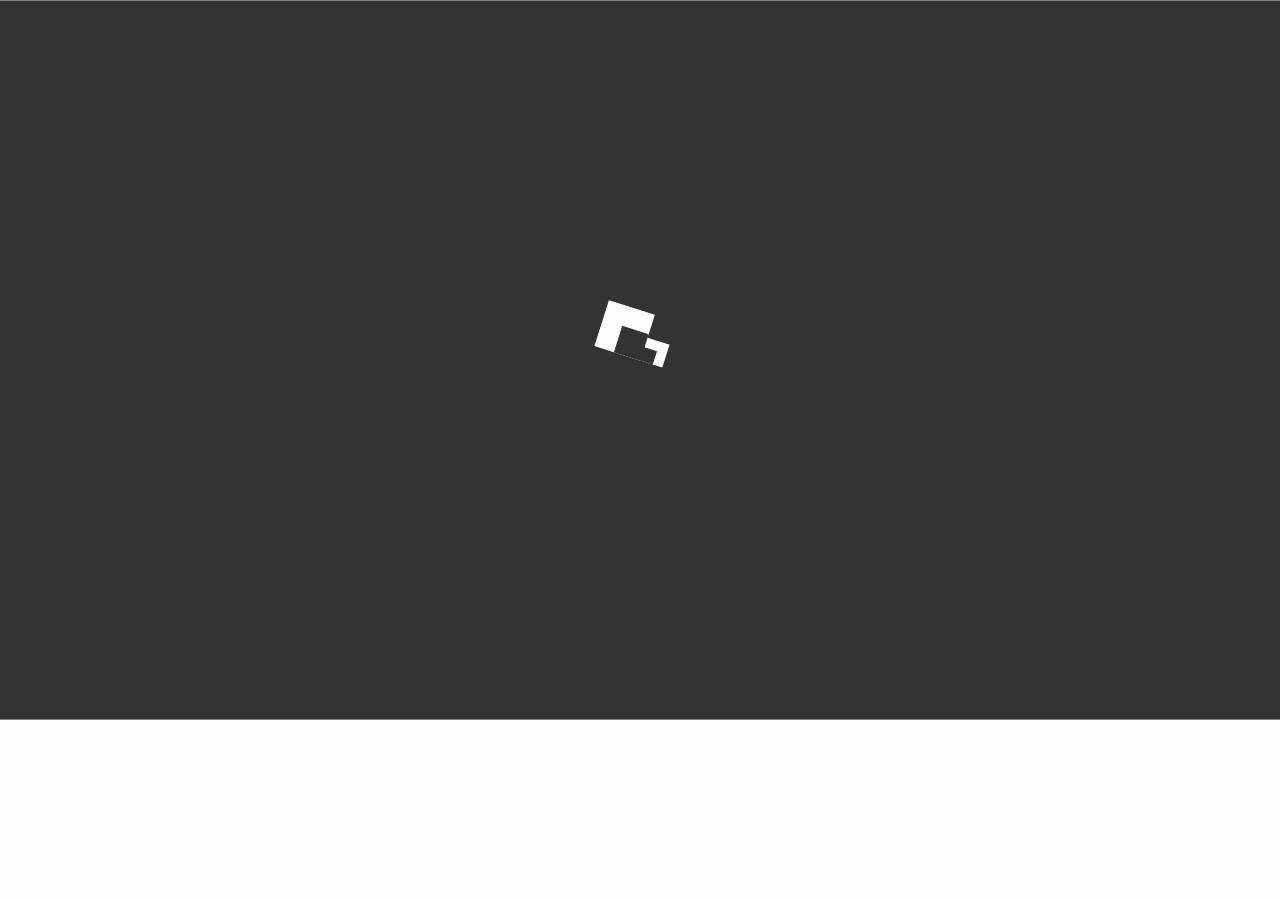
<file: AnimationCoursework/Coursework/index.html>
<!doctype html>
<html lang="en">
<head>

<meta charset="UTF-8">
<link rel="stylesheet" href="style.css">
<title>Coursework</title>

</head>

	<body>

		<div id="canvas-wrapper">
			<canvas height="720" id="canvas" width="1280">	canvas not supported	</canvas>
		</div>

	<script src="app/lid/createjs-2015.11.js"></script>
	<script src="app/lid/TweenMax.min.js"></script>
	<script src="app/app.js"></script>

	</body>

</html>
</file>
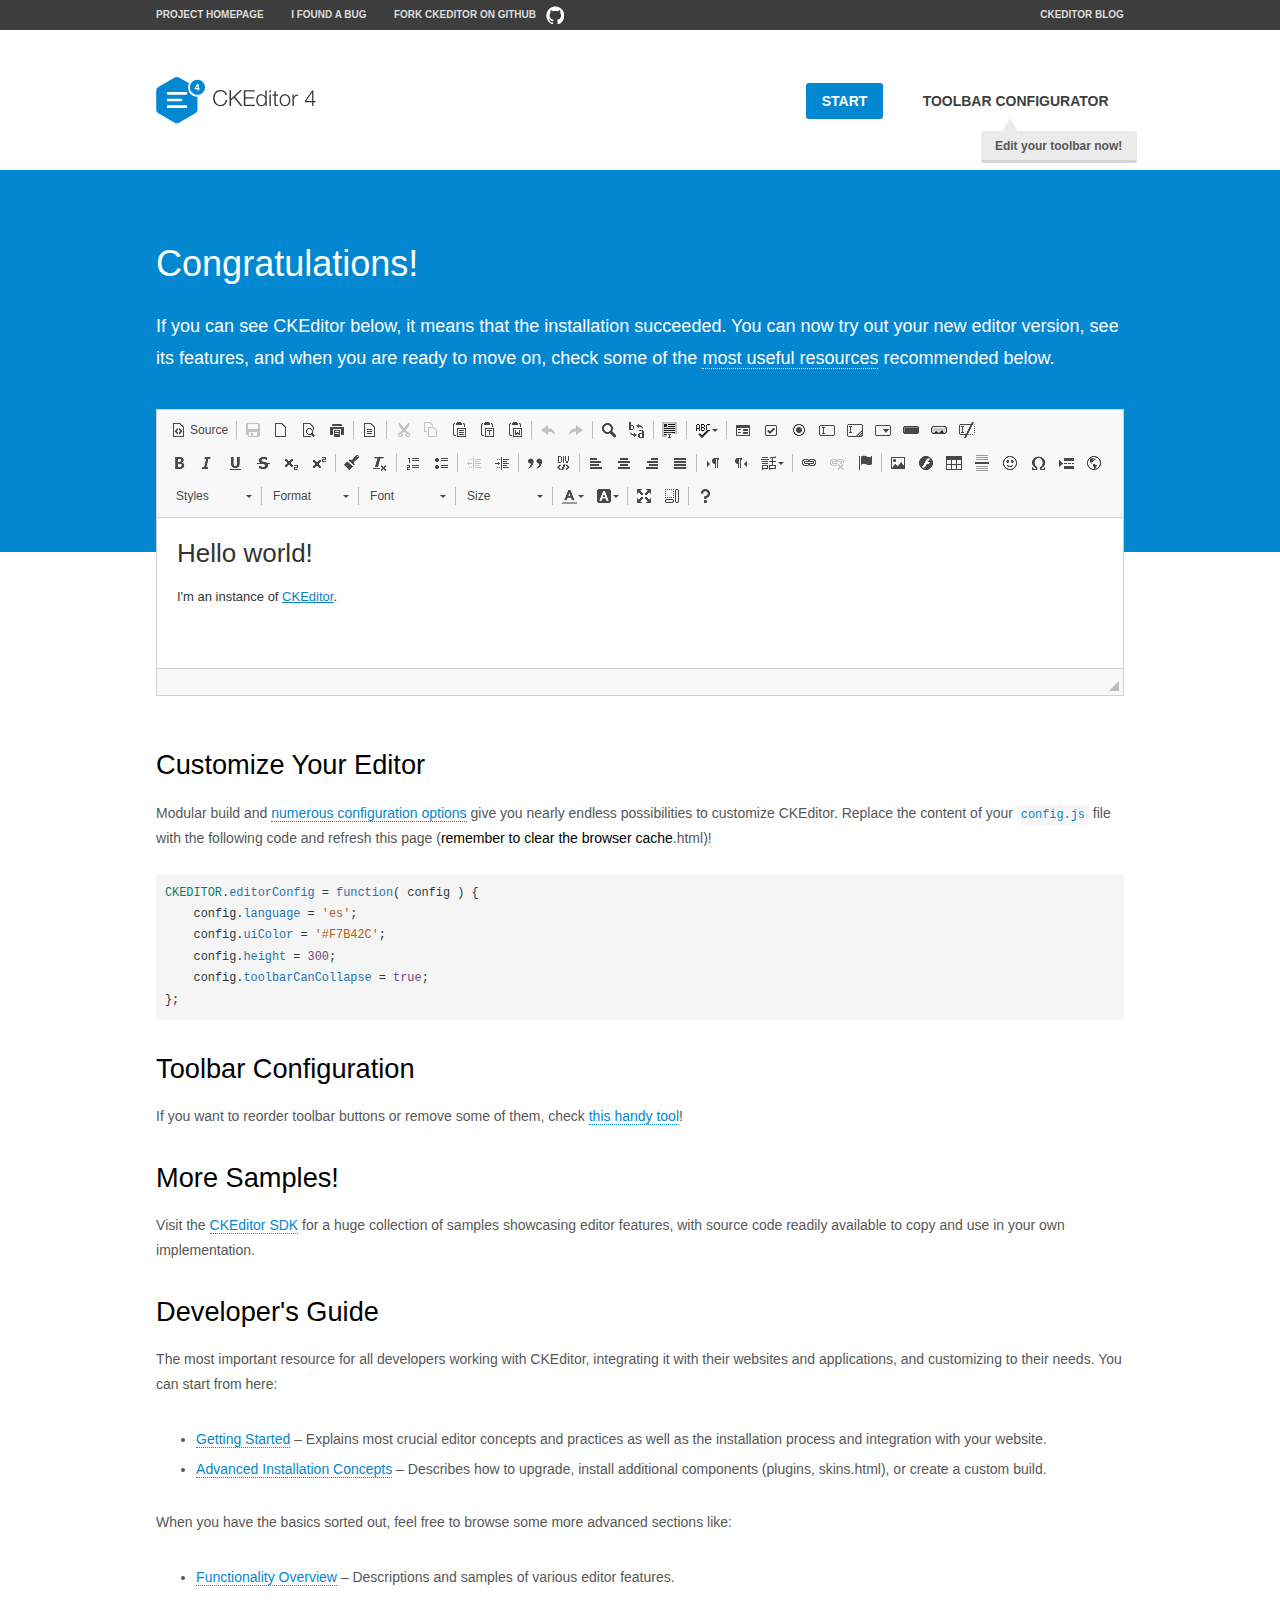
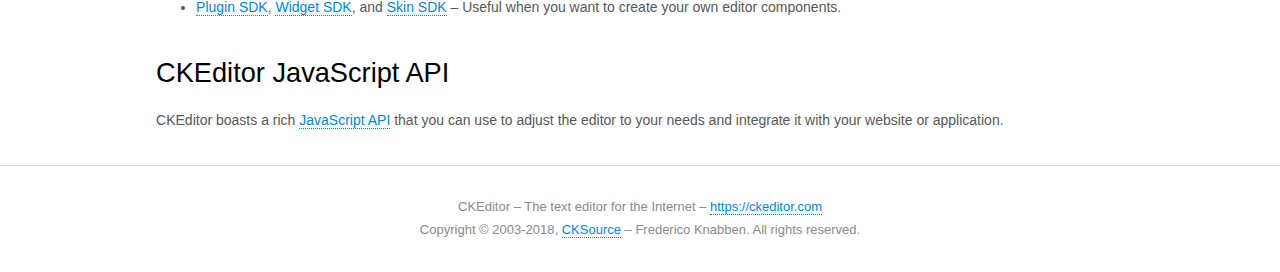
<file: ShopLaravel/public/media/ckeditor/samples/index.html>
<!DOCTYPE html>
<!--
Copyright (c) 2003-2018, CKSource - Frederico Knabben. All rights reserved.
For licensing, see LICENSE.md or https://ckeditor.com/legal/ckeditor-oss-license
-->
<html>
<head>
	<meta charset="utf-8">
	<title>CKEditor Sample</title>
	<script src="../ckeditor.js"></script>
	<script src="js/sample.js"></script>
	<link rel="stylesheet" href="css/samples.css">
	<link rel="stylesheet" href="toolbarconfigurator/lib/codemirror/neo.css">
</head>
<body id="main">

<nav class="navigation-a">
	<div class="grid-container">
		<ul class="navigation-a-left grid-width-70">
			<li><a href="https://ckeditor.com/ckeditor-4/">Project Homepage</a></li>
			<li><a href="https://github.com/ckeditor/ckeditor-dev/issues">I found a bug</a></li>
			<li><a href="http://github.com/ckeditor/ckeditor-dev" class="icon-pos-right icon-navigation-a-github">Fork CKEditor on GitHub</a></li>
		</ul>
		<ul class="navigation-a-right grid-width-30">
			<li><a href="https://ckeditor.com/blog/">CKEditor Blog</a></li>
		</ul>
	</div>
</nav>

<header class="header-a">
	<div class="grid-container">
		<h1 class="header-a-logo grid-width-30">
			<a href="index.html"><img src="img/logo.svg" onerror="this.src='img/logo.png'; this.onerror=null;" alt="CKEditor Sample"></a>
		</h1>

		<nav class="navigation-b grid-width-70">
			<ul>
				<li><a href="index.html" class="button-a button-a-background">Start</a></li>
				<li><a href="toolbarconfigurator/index.html" class="button-a">Toolbar configurator <span class="balloon-a balloon-a-nw">Edit your toolbar now!</span></a></li>
			</ul>
		</nav>
	</div>
</header>

<main>
	<div class="adjoined-top">
		<div class="grid-container">
			<div class="content grid-width-100">
				<h1>Congratulations!</h1>
				<p>
					If you can see CKEditor below, it means that the installation succeeded.
					You can now try out your new editor version, see its features, and when you are ready to move on, check some of the <a href="#sample-customize">most useful resources</a> recommended below.
				</p>
			</div>
		</div>
	</div>
	<div class="adjoined-bottom">
		<div class="grid-container">
			<div class="grid-width-100">
				<div id="editor">
					<h1>Hello world!</h1>
					<p>I'm an instance of <a href="https://ckeditor.com">CKEditor</a>.</p>
				</div>
			</div>
		</div>
	</div>

	<div class="grid-container">
		<div class="content grid-width-100">
			<section id="sample-customize">
				<h2>Customize Your Editor</h2>
				<p>Modular build and <a href="https://ckeditor.com/docs/ckeditor4/latest/guide/dev_configuration">numerous configuration options</a> give you nearly endless possibilities to customize CKEditor. Replace the content of your <code><a href="../config.js">config.js</a></code> file with the following code and refresh this page (<strong>remember to clear the browser cache</strong>.html)!</p>
		<pre class="cm-s-neo CodeMirror"><code><span style="padding-right: 0.1px;"><span class="cm-variable">CKEDITOR</span>.<span class="cm-property">editorConfig</span> <span class="cm-operator">=</span> <span class="cm-keyword">function</span>( <span class="cm-def">config</span> ) {</span>
<span style="padding-right: 0.1px;"><span class="cm-tab">	</span><span class="cm-variable-2">config</span>.<span class="cm-property">language</span> <span class="cm-operator">=</span> <span class="cm-string">'es'</span>;</span>
<span style="padding-right: 0.1px;"><span class="cm-tab">	</span><span class="cm-variable-2">config</span>.<span class="cm-property">uiColor</span> <span class="cm-operator">=</span> <span class="cm-string">'#F7B42C'</span>;</span>
<span style="padding-right: 0.1px;"><span class="cm-tab">	</span><span class="cm-variable-2">config</span>.<span class="cm-property">height</span> <span class="cm-operator">=</span> <span class="cm-number">300</span>;</span>
<span style="padding-right: 0.1px;"><span class="cm-tab">	</span><span class="cm-variable-2">config</span>.<span class="cm-property">toolbarCanCollapse</span> <span class="cm-operator">=</span> <span class="cm-atom">true</span>;</span>
<span style="padding-right: 0.1px;">};</span></code></pre>
			</section>

			<section>
				<h2>Toolbar Configuration</h2>
				<p>If you want to reorder toolbar buttons or remove some of them, check <a href="toolbarconfigurator/index.html">this handy tool</a>!</p>
			</section>

			<section>
				<h2>More Samples!</h2>
				<p>Visit the <a href="https://sdk.ckeditor.com">CKEditor SDK</a> for a huge collection of samples showcasing editor features, with source code readily available to copy and use in your own implementation.</p>
			</section>

			<section>
				<h2>Developer's Guide</h2>
				<p>The most important resource for all developers working with CKEditor, integrating it with their websites and applications, and customizing to their needs. You can start from here:</p>
				<ul>
					<li><a href="https://ckeditor.com/docs/ckeditor4/latest/guide/dev_installation.html">Getting Started</a> &ndash; Explains most crucial editor concepts and practices as well as the installation process and integration with your website.</li>
					<li><a href="https://ckeditor.com/docs/ckeditor4/latest/guide/dev_advanced_installation">Advanced Installation Concepts</a> &ndash; Describes how to upgrade, install additional components (plugins, skins.html), or create a custom build.</li>
				</ul>
					<p>When you have the basics sorted out, feel free to browse some more advanced sections like:</p>
				<ul>
					<li><a href="https://ckeditor.com/docs/ckeditor4/latest/guide/dev_features.html">Functionality Overview</a> &ndash; Descriptions and samples of various editor features.</li>
					<li><a href="https://ckeditor.com/docs/ckeditor4/latest/guide/plugin_sdk_intro.html">Plugin SDK</a>, <a href="https://ckeditor.com/docs/ckeditor4/latest/guide/widget_sdk_intro.html">Widget SDK</a>, and <a href="https://ckeditor.com/docs/ckeditor4/latest/guide/skin_sdk_intro.html">Skin SDK</a> &ndash; Useful when you want to create your own editor components.</li>
				</ul>
			</section>

			<section>
				<h2>CKEditor JavaScript API</h2>
				<p>CKEditor boasts a rich <a href="https://ckeditor.com/docs/ckeditor4/latest/api/index.html">JavaScript API</a> that you can use to adjust the editor to your needs and integrate it with your website or application.</p>
			</section>
		</div>
	</div>
</main>

<footer class="footer-a grid-container">
	<div class="grid-container">
		<p class="grid-width-100">
			CKEditor &ndash; The text editor for the Internet &ndash; <a class="samples" href="https://ckeditor.com/">https://ckeditor.com</a>
		</p>
		<p class="grid-width-100" id="copy">
			Copyright &copy; 2003-2018, <a class="samples" href="https://cksource.com/">CKSource</a> &ndash; Frederico Knabben. All rights reserved.
		</p>
	</div>
</footer>
<script>
	initSample();
</script>

</body>
</html>
</file>
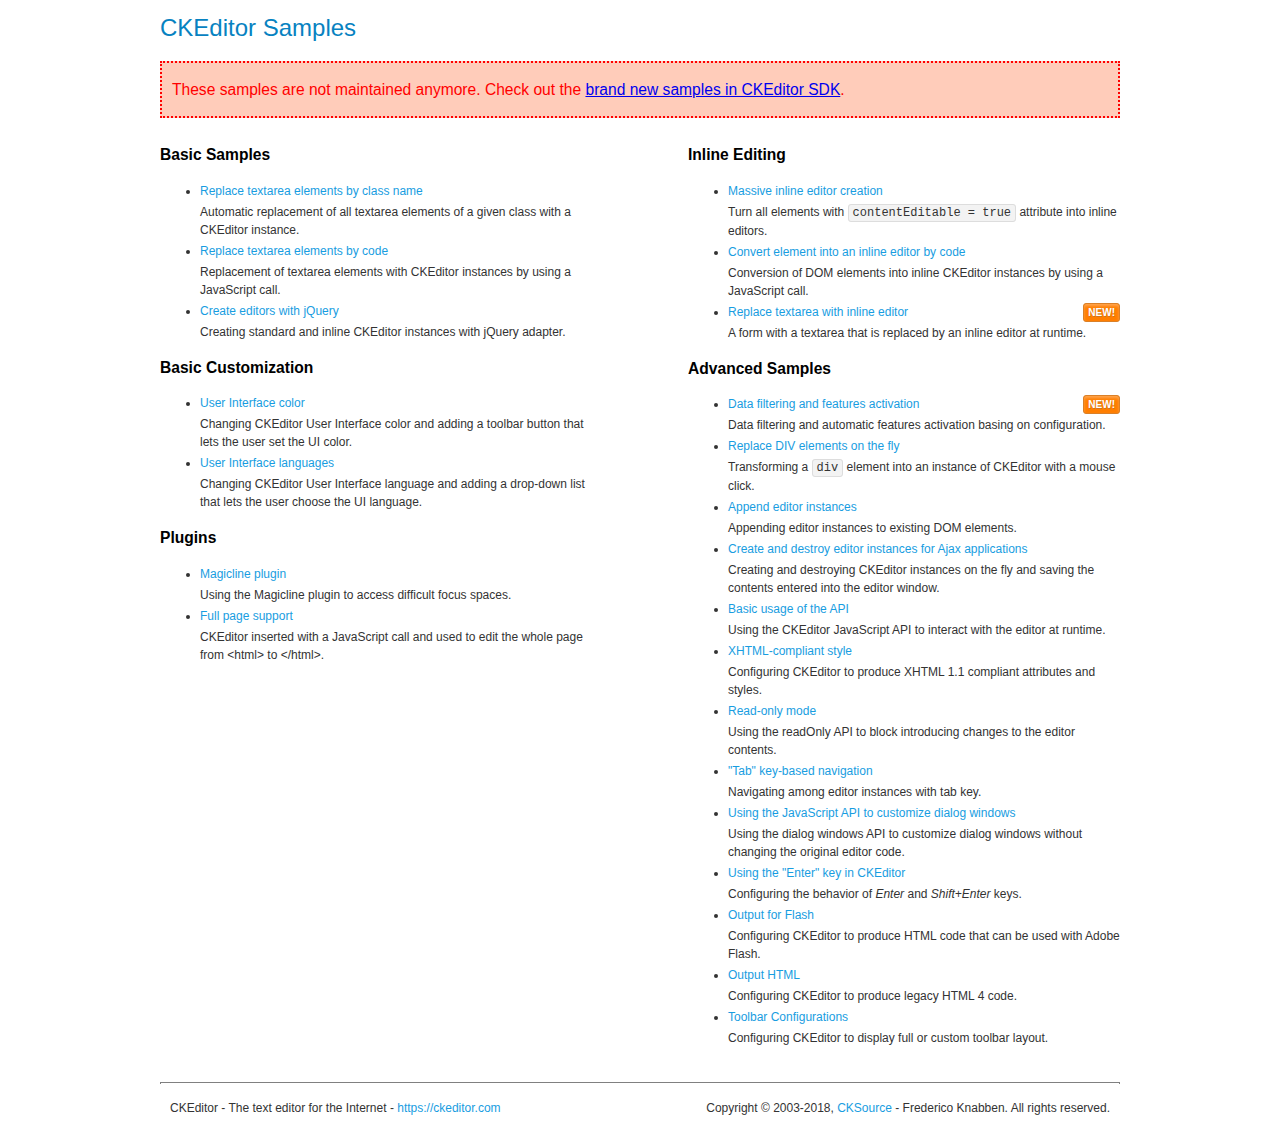
<file: ShopLaravel/public/media/ckeditor/samples/old/index.html>
<!DOCTYPE html>
<!--
Copyright (c) 2003-2018, CKSource - Frederico Knabben. All rights reserved.
For licensing, see LICENSE.md or https://ckeditor.com/legal/ckeditor-oss-license
-->
<html>
<head>
	<meta charset="utf-8">
	<title>CKEditor Samples</title>
	<link rel="stylesheet" href="sample.css">
</head>
<body>
	<h1 class="samples">
		CKEditor Samples
	</h1>
	<div class="warning deprecated">
		These samples are not maintained anymore. Check out the <a href="https://sdk.ckeditor.com/">brand new samples in CKEditor SDK</a>.
	</div>
	<div class="twoColumns">
		<div class="twoColumnsLeft">
			<h2 class="samples">
				Basic Samples
			</h2>
			<dl class="samples">
				<dt><a class="samples" href="replacebyclass.html">Replace textarea elements by class name</a></dt>
				<dd>Automatic replacement of all textarea elements of a given class with a CKEditor instance.</dd>

				<dt><a class="samples" href="replacebycode.html">Replace textarea elements by code</a></dt>
				<dd>Replacement of textarea elements with CKEditor instances by using a JavaScript call.</dd>

				<dt><a class="samples" href="jquery.html">Create editors with jQuery</a></dt>
				<dd>Creating standard and inline CKEditor instances with jQuery adapter.</dd>
			</dl>

			<h2 class="samples">
				Basic Customization
			</h2>
			<dl class="samples">
				<dt><a class="samples" href="uicolor.html">User Interface color</a></dt>
				<dd>Changing CKEditor User Interface color and adding a toolbar button that lets the user set the UI color.</dd>

				<dt><a class="samples" href="uilanguages.html">User Interface languages</a></dt>
				<dd>Changing CKEditor User Interface language and adding a drop-down list that lets the user choose the UI language.</dd>
			</dl>


			<h2 class="samples">Plugins</h2>
<dl class="samples">
<dt><a class="samples" href="magicline/magicline.html">Magicline plugin</a></dt>
<dd>Using the Magicline plugin to access difficult focus spaces.</dd>

<dt><a class="samples" href="wysiwygarea/fullpage.html">Full page support</a></dt>
<dd>CKEditor inserted with a JavaScript call and used to edit the whole page from &lt;html&gt; to &lt;/html&gt;.</dd>
</dl>
		</div>
		<div class="twoColumnsRight">
			<h2 class="samples">
				Inline Editing
			</h2>
			<dl class="samples">
				<dt><a class="samples" href="inlineall.html">Massive inline editor creation</a></dt>
				<dd>Turn all elements with <code>contentEditable = true</code> attribute into inline editors.</dd>

				<dt><a class="samples" href="inlinebycode.html">Convert element into an inline editor by code</a></dt>
				<dd>Conversion of DOM elements into inline CKEditor instances by using a JavaScript call.</dd>

				<dt><a class="samples" href="inlinetextarea.html">Replace textarea with inline editor</a> <span class="new">New!</span></dt>
				<dd>A form with a textarea that is replaced by an inline editor at runtime.</dd>

				
			</dl>

			<h2 class="samples">
				Advanced Samples
			</h2>
			<dl class="samples">
				<dt><a class="samples" href="datafiltering.html">Data filtering and features activation</a> <span class="new">New!</span></dt>
				<dd>Data filtering and automatic features activation basing on configuration.</dd>

				<dt><a class="samples" href="divreplace.html">Replace DIV elements on the fly</a></dt>
				<dd>Transforming a <code>div</code> element into an instance of CKEditor with a mouse click.</dd>

				<dt><a class="samples" href="appendto.html">Append editor instances</a></dt>
				<dd>Appending editor instances to existing DOM elements.</dd>

				<dt><a class="samples" href="ajax.html">Create and destroy editor instances for Ajax applications</a></dt>
				<dd>Creating and destroying CKEditor instances on the fly and saving the contents entered into the editor window.</dd>

				<dt><a class="samples" href="api.html">Basic usage of the API</a></dt>
				<dd>Using the CKEditor JavaScript API to interact with the editor at runtime.</dd>

				<dt><a class="samples" href="xhtmlstyle.html">XHTML-compliant style</a></dt>
				<dd>Configuring CKEditor to produce XHTML 1.1 compliant attributes and styles.</dd>

				<dt><a class="samples" href="readonly.html">Read-only mode</a></dt>
				<dd>Using the readOnly API to block introducing changes to the editor contents.</dd>

				<dt><a class="samples" href="tabindex.html">"Tab" key-based navigation</a></dt>
				<dd>Navigating among editor instances with tab key.</dd>


				
<dt><a class="samples" href="dialog/dialog.html">Using the JavaScript API to customize dialog windows</a></dt>
<dd>Using the dialog windows API to customize dialog windows without changing the original editor code.</dd>

<dt><a class="samples" href="enterkey/enterkey.html">Using the &quot;Enter&quot; key in CKEditor</a></dt>
<dd>Configuring the behavior of <em>Enter</em> and <em>Shift+Enter</em> keys.</dd>

<dt><a class="samples" href="htmlwriter/outputforflash.html">Output for Flash</a></dt>
<dd>Configuring CKEditor to produce HTML code that can be used with Adobe Flash.</dd>

<dt><a class="samples" href="htmlwriter/outputhtml.html">Output HTML</a></dt>
<dd>Configuring CKEditor to produce legacy HTML 4 code.</dd>

<dt><a class="samples" href="toolbar/toolbar.html">Toolbar Configurations</a></dt>
<dd>Configuring CKEditor to display full or custom toolbar layout.</dd>

			</dl>
		</div>
	</div>
	<div id="footer">
		<hr>
		<p>
			CKEditor - The text editor for the Internet - <a class="samples" href="https://ckeditor.com/">https://ckeditor.com</a>
		</p>
		<p id="copy">
			Copyright &copy; 2003-2018, <a class="samples" href="https://cksource.com/">CKSource</a> - Frederico Knabben. All rights reserved.
		</p>
	</div>
</body>
</html>
</file>
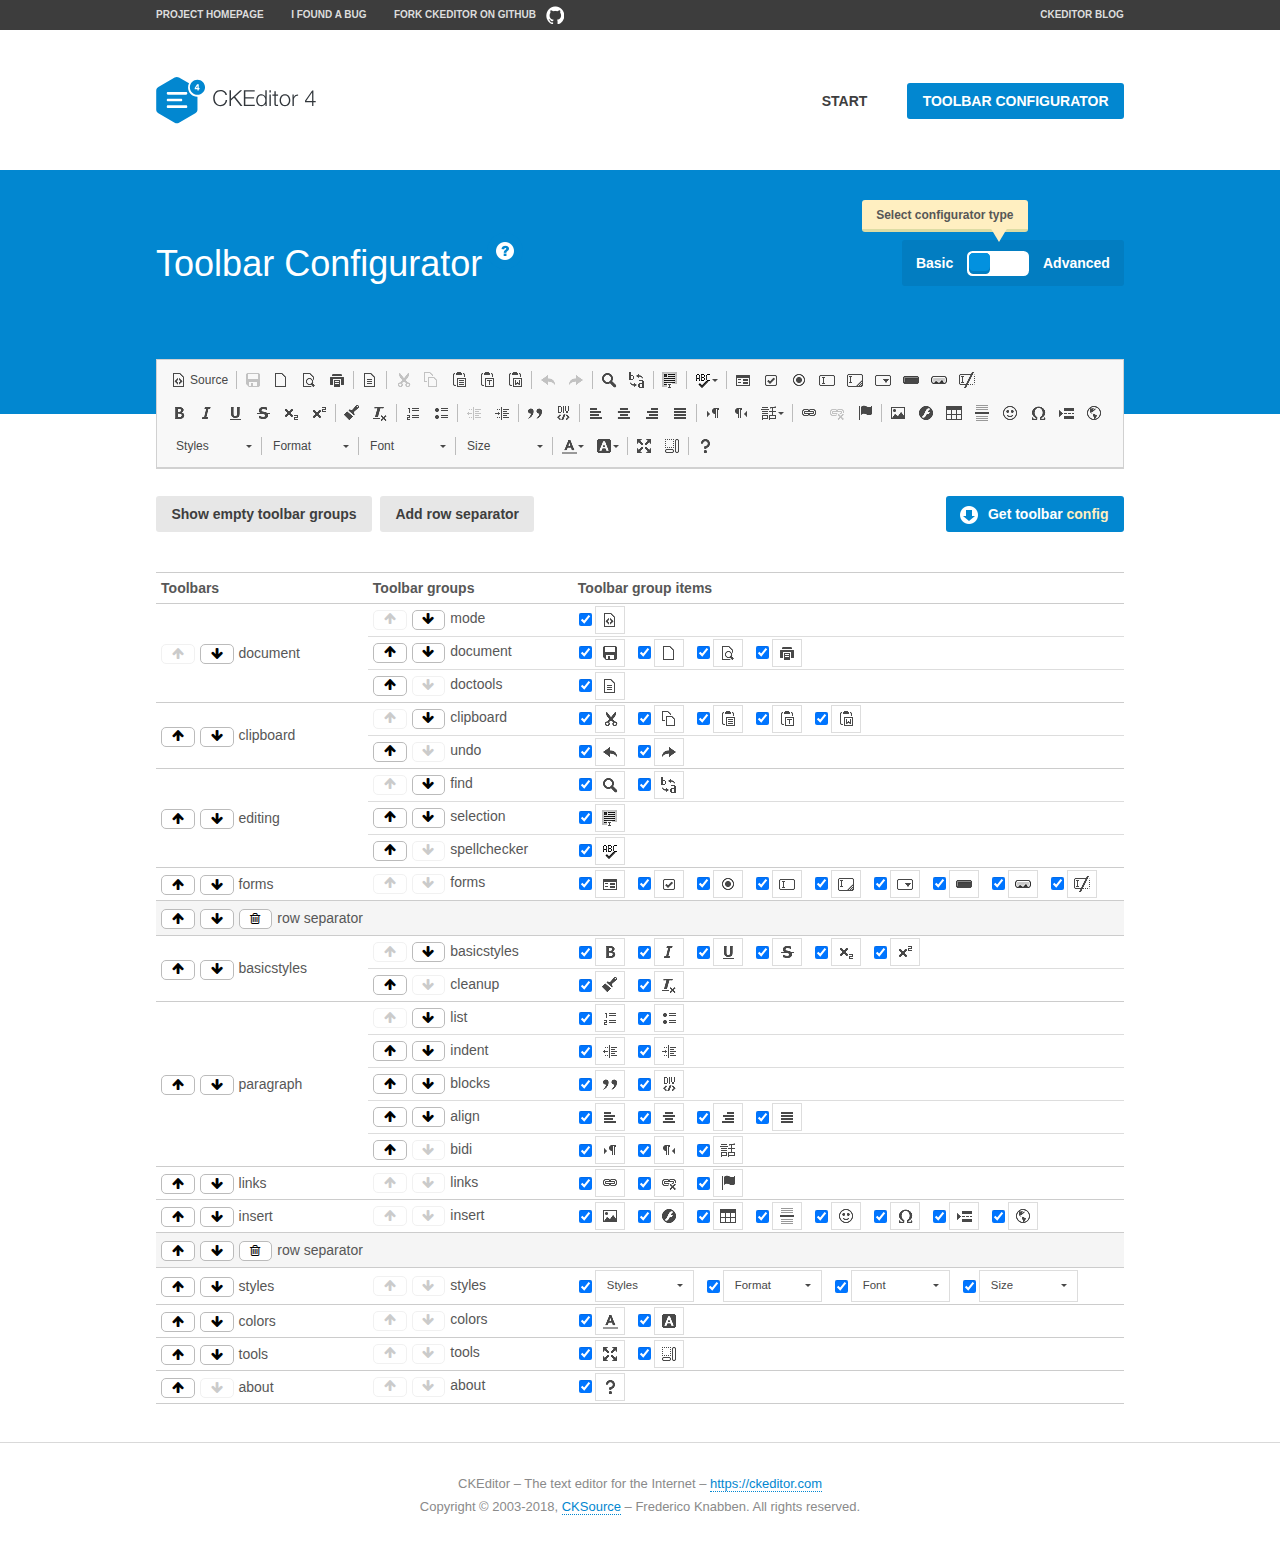
<file: ShopLaravel/public/media/ckeditor/samples/toolbarconfigurator/index.html>
<!DOCTYPE html>
<!--
Copyright (c) 2003-2018, CKSource - Frederico Knabben. All rights reserved.
For licensing, see LICENSE.md or https://ckeditor.com/legal/ckeditor-oss-license
-->
<!--[if IE 8]><html class="ie8"><![endif]-->
<!--[if gt IE 8]><html><![endif]-->
<!--[if !IE]><!--><html><!--<![endif]-->
<head>
	<meta charset="utf-8">
	<title>Toolbar Configurator</title>
	<script src="../../ckeditor.js"></script>
	<script>
		if ( CKEDITOR.env.ie && CKEDITOR.env.version < 9 )
			CKEDITOR.tools.enableHtml5Elements( document );
	</script>
	<link rel="stylesheet" href="lib/codemirror/codemirror.css">
	<link rel="stylesheet" href="lib/codemirror/show-hint.css">
	<link rel="stylesheet" href="lib/codemirror/neo.css">
	<link rel="stylesheet" href="css/fontello.css">
	<link rel="stylesheet" href="../css/samples.css">
</head>
<body id="toolbar">

<nav class="navigation-a">
	<div class="grid-container">
		<ul class="navigation-a-left grid-width-70">
			<li><a href="https://ckeditor.com/ckeditor-4/">Project Homepage</a></li>
			<li><a href="https://github.com/ckeditor/ckeditor-dev/issues">I found a bug</a></li>
			<li><a href="http://github.com/ckeditor/ckeditor-dev" class="icon-pos-right icon-navigation-a-github">Fork CKEditor on GitHub</a></li>
		</ul>
		<ul class="navigation-a-right grid-width-30">
			<li><a href="https://ckeditor.com/blog/">CKEditor Blog</a></li>
		</ul>
	</div>
</nav>

<header class="header-a">
	<div class="grid-container">
		<h1 class="header-a-logo grid-width-30">
			<a href="../index.html"><img src="../img/logo.svg" onerror="this.src='../img/logo.png'; this.onerror=null;" alt="CKEditor Logo"></a>
		</h1>
		<nav class="navigation-b grid-width-70">
			<ul>
				<li><a href="../index.html"  class="button-a">Start</a></li>
				<li><a href="index.html"  class="button-a button-a-background">Toolbar configurator</a></li>
			</ul>
		</nav>
	</div>
</header>

<main>
	<div class="adjoined-top">
		<div class="grid-container">
			<div class="content grid-width-100">
				<div class="grid-container-nested">
					<h1 class="grid-width-60">
						Toolbar Configurator
						<a href="#help-content" type="button" title="Configurator help" id="help" class="button-a button-a-background button-a-no-text icon-pos-left icon-question-mark">Help</a>
					</h1>

					<div class="grid-width-40 grid-switch-magic">
						<div class="switch">
							<span class="balloon-a balloon-a-se">Select configurator type</span>
							<input type="radio" name="radio" data-num="1" id="radio-basic" />
							<input type="radio" name="radio" data-num="2" id="radio-advanced" />
							<label data-for="1" for="radio-basic">Basic</label>
							<span class="switch-inner">
								<span class="handler"></span>
							</span>
							<label data-for="2" for="radio-advanced">Advanced</label>
						</div>
					</div>
				</div>
			</div>
		</div>
	</div>
	<div class="adjoined-bottom">
		<div class="grid-container">
			<div class="grid-width-100">
				<div class="editors-container">
					<div id="editor-basic"></div>
					<div id="editor-advanced"></div>
				</div>
			</div>
		</div>
	</div>

	<div class="grid-container configurator">
		<div class="content grid-width-100">
			<div class="configurator">
				<div>
					<div id="toolbarModifierWrapper"></div>
				</div>
			</div>
		</div>
	</div>

	<div id="help-content">
		<div class="grid-container">
			<div class="grid-width-100">
				<h2>What Am I Doing Here?</h2>

				<div class="grid-container grid-container-nested">
					<div class="basic">
						<div class="grid-width-50">
							<p>Arrange <a href="https://ckeditor.com/docs/ckeditor4/latest/api/CKEDITOR_config.html#cfg-toolbarGroups">toolbar groups</a>, toggle <a href="https://ckeditor.com/docs/ckeditor4/latest/api/CKEDITOR_config.html#cfg-removeButtons">button visibility</a> according to your needs and get your toolbar configuration.</p>
							<p>You can replace the content of the <a href="../../config.js"><code>config.js</code></a> file with the generated configuration. If you already set some configuration options you will need to merge both configurations.</p>
						</div>
						<div class="grid-width-50">
							<p>Read more about different ways of <a href="https://ckeditor.com/docs/ckeditor4/latest/guide/dev_configuration.html">setting configuration</a> and do not forget about <strong>clearing browser cache</strong>.</p>
							<p>Arranging toolbar groups is the recommended way of configuring the toolbar, but if you need more freedom you can use the <a href="#advanced">advanced configurator</a>.</p>
						</div>
					</div>
					<div class="advanced" style="display: none;">
						<div class="grid-width-50">
							<p>With this code editor you can edit your <a href="https://ckeditor.com/docs/ckeditor4/latest/api/CKEDITOR_config.html#cfg-toolbar">toolbar configuration</a> live.</p>
							<p>You can replace the content of the <a href="../../config.js"><code>config.js</code></a> file with the generated configuration. If you already set some configuration options you will need to merge both configurations.</p>
						</div>
						<div class="grid-width-50">
							<p>Read more about different ways of <a href="https://ckeditor.com/docs/ckeditor4/latest/guide/dev_configuration.html">setting configuration</a> and do not forget about <strong>clearing browser cache</strong>.</p>
						</div>
					</div>
				</div>

				<p class="grid-container grid-container-nested">
					<button type="button" class="help-content-close grid-width-100 button-a button-a-background">Got it. Let's play!</button>
				</p>
			</div>
		</div>
	</div>
</main>

<footer class="footer-a grid-container">
	<p class="grid-width-100">
		CKEditor &ndash; The text editor for the Internet &ndash; <a class="samples" href="https://ckeditor.com/">https://ckeditor.com</a>
	</p>
	<p class="grid-width-100" id="copy">
		Copyright &copy; 2003-2018, <a class="samples" href="https://cksource.com/">CKSource</a> &ndash; Frederico Knabben. All rights reserved.
	</p>
</footer>

<script src="lib/codemirror/codemirror.js"></script>
<script src="lib/codemirror/javascript.js"></script>
<script src="lib/codemirror/show-hint.js"></script>

<script src="js/fulltoolbareditor.js"></script>
<script src="js/abstracttoolbarmodifier.js"></script>
<script src="js/toolbarmodifier.js"></script>
<script src="js/toolbartextmodifier.js"></script>
<script src="../js/sf.js"></script>

<script>
	( function() {
		'use strict';

		var mode = ( window.location.hash.substr( 1 ) === 'advanced' ) ? 'advanced' : 'basic',
			configuratorSection = CKEDITOR.document.findOne( 'main > .grid-container.configurator' ),
			basicInstruction = CKEDITOR.document.findOne( '#help-content .basic' ),
			advancedInstruction = CKEDITOR.document.findOne( '#help-content .advanced' ),

			// Configurator mode switcher.
			modeSwitchBasic = CKEDITOR.document.getById( 'radio-basic' ),
			modeSwitchAdvanced = CKEDITOR.document.getById( 'radio-advanced' );

		// Initial setup
		function updateSwitcher() {
			if ( mode === 'advanced' ) {
				modeSwitchAdvanced.$.checked = true;
			} else {
				modeSwitchBasic.$.checked = true;
			}
		}

		updateSwitcher();

		CKEDITOR.document.getWindow().on( 'hashchange', function( e ) {
			var hash = window.location.hash.substr( 1 );
			if ( !( hash === 'advanced' || hash === 'basic' ) ) {
				return;
			}
			mode = hash;
			onToolbarsDone( mode );
		} );

		CKEDITOR.document.getWindow().on( 'resize', function() {
			updateToolbar( ( mode === 'basic' ? toolbarModifier : toolbarTextModifier )[ 'editorInstance' ] );
		} );

		function onRefresh( modifier ) {
			modifier = modifier || this;

			if ( mode === 'basic' && modifier instanceof ToolbarConfigurator.ToolbarTextModifier ) {
				return;
			}

			// CodeMirror container becomes visible, so we need to refresh and to avoid rendering problems.
			if ( mode === 'advanced' && modifier instanceof ToolbarConfigurator.ToolbarTextModifier ) {
				modifier.codeContainer.refresh();
			}

			updateToolbar( modifier.editorInstance );
		}

		function updateToolbar( editor ) {
			var editorContainer = editor.container;

			// Not always editor is loaded.
			if ( !editorContainer ) {
				return;
			}

			var displayStyle = editorContainer.getStyle( 'display' );

			editorContainer.setStyle( 'display', 'block' );

			var newHeight = editorContainer.getSize( 'height' );

			var newMarginTop = parseInt( editorContainer.getComputedStyle( 'margin-top' ), 10 );
			newMarginTop = ( isNaN( newMarginTop ) ? 0 : Number( newMarginTop ) );

			var newMarginBottom = parseInt( editorContainer.getComputedStyle( 'margin-bottom' ), 10 );
			newMarginBottom = ( isNaN( newMarginBottom ) ? 0 : Number( newMarginBottom ) );

			var result = newHeight + newMarginTop + newMarginBottom;

			editorContainer.setStyle( 'display', displayStyle );

			editor.container.getAscendant( 'div' ).setStyle( 'height', result + 'px' );
		}

		var toolbarModifier = new ToolbarConfigurator.ToolbarModifier( 'editor-basic' );

		var done = 0;
		toolbarModifier.init( onToolbarInit );
		toolbarModifier.onRefresh = onRefresh;

		CKEDITOR.document.getById( 'toolbarModifierWrapper' ).append( toolbarModifier.mainContainer );

		var toolbarTextModifier = new ToolbarConfigurator.ToolbarTextModifier( 'editor-advanced' );
		toolbarTextModifier.init( onToolbarInit );
		toolbarTextModifier.onRefresh = onRefresh;

		function onToolbarInit() {
			if ( ++done === 2 ) {
				onToolbarsDone();

				positionSticky.watch( CKEDITOR.document.findOne( '.toolbar' ), function() {
					return mode === 'advanced';
				} );
			}
		}

		function onToolbarsDone() {
			if ( mode === 'basic' ) {
				toggleModeBasic( false );
			} else {
				toggleModeAdvanced( false );
			}

			updateSwitcher();

			setTimeout( function() {
				CKEDITOR.document.findOne( '.editors-container' ).addClass( 'active' );
				CKEDITOR.document.findOne( '#toolbarModifierWrapper' ).addClass( 'active' );
			}, 200 );
		}

		CKEDITOR.document.getById( 'toolbarModifierWrapper' ).append( toolbarTextModifier.mainContainer );

		function toogleModeSwitch( onElement, offElement, onModifier, offModifier ) {
			onElement.addClass( 'fancy-button-active' );
			offElement.removeClass( 'fancy-button-active' );

			onModifier.showUI();
			offModifier.hideUI();
		}

		function toggleModeBasic( callOnRefresh ) {
			callOnRefresh = ( callOnRefresh !== false );
			mode = 'basic';
			window.location.hash = '#basic';
			toogleModeSwitch( modeSwitchBasic, modeSwitchAdvanced, toolbarModifier, toolbarTextModifier );

			configuratorSection.removeClass( 'freed-width' );
			basicInstruction.show();
			advancedInstruction.hide();

			callOnRefresh && onRefresh( toolbarModifier );
		}

		function toggleModeAdvanced( callOnRefresh ) {
			callOnRefresh = ( callOnRefresh !== false );
			mode = 'advanced';
			window.location.hash = '#advanced';
			toogleModeSwitch( modeSwitchAdvanced, modeSwitchBasic, toolbarTextModifier, toolbarModifier );

			configuratorSection.addClass( 'freed-width' );
			advancedInstruction.show();
			basicInstruction.hide();

			callOnRefresh && onRefresh( toolbarTextModifier );
		}

		modeSwitchBasic.on( 'click', toggleModeBasic );
		modeSwitchAdvanced.on( 'click', toggleModeAdvanced );

		//
		// Position:sticky for the toolbar.
		//

		// Will make elements behave like they were styled with position:sticky.
		var positionSticky = {
			// Store object: {
			// 		element: CKEDITOR.dom.element, // Element which will float.
			// 		placeholder: CKEDITOR.dom.element, // Placeholder which is place to prevent page bounce.
			// 		isFixed: boolean // Whether element float now.
			// }
			watched: [],

			active: [],

			staticContainer: null,

			init: function() {
				var element = CKEDITOR.dom.element.createFromHtml(
					'<div class="staticContainer">' +
						'<div class="grid-container" >' +
							'<div class="grid-width-100">' +
								'<div class="inner"></div>' +
							'</div>' +
						'</div>' +
					'</div>' );

				this.staticContainer = element.findOne( '.inner' );

				CKEDITOR.document.getBody().append( element );
			},

			watch: function( element, preventFunc ) {
				this.watched.push( {
					element: element,
					placeholder: new CKEDITOR.dom.element( 'div' ),
					isFixed: false,
					preventFunc: preventFunc
				} );
			},

			checkAll: function() {
				for ( var i = 0; i < this.watched.length; i++ ) {
					this.check( this.watched[ i ] );
				}
			},

			check: function( element ) {
				var isFixed = element.isFixed;
				var shouldBeFixed = this.shouldBeFixed( element );

				// Nothing to be done.
				if ( isFixed === shouldBeFixed ) {
					return;
				}

				var placeholder = element.placeholder;

				if ( isFixed ) {
					// Unfixing.

					element.element.insertBefore( placeholder );
					placeholder.remove();

					element.element.removeStyle( 'margin' );

					this.active.splice( CKEDITOR.tools.indexOf( this.active, element ), 1 );

				} else {
					// Fixing.
					placeholder.setStyle( 'width', element.element.getSize( 'width' ) + 'px' );
					placeholder.setStyle( 'height', element.element.getSize( 'height' ) + 'px' );
					placeholder.setStyle( 'margin-bottom', element.element.getComputedStyle( 'margin-bottom' ) );
					placeholder.setStyle( 'display', element.element.getComputedStyle( 'display' ) );
					placeholder.insertAfter( element.element );

					this.staticContainer.append( element.element );

					this.active.push( element );
				}

				element.isFixed = !element.isFixed;
			},

			shouldBeFixed: function( element ) {
				if ( element.preventFunc && element.preventFunc() ) {
					return false;
				}

				// If element is already fixed we are checking it's placeholder.
				var related = ( element.isFixed ? element.placeholder : element.element ),
					clientRect = related.$.getBoundingClientRect(),
					staticHeight = this.staticContainer.getSize('height' ),
					elemHeight = element.element.getSize( 'height' );

				if ( element.isFixed ) {
					return ( clientRect.top + elemHeight < staticHeight );
				} else {
					return ( clientRect.top < staticHeight );
				}
			}
		};

		positionSticky.init();

		CKEDITOR.document.getWindow().on( 'scroll',
			new CKEDITOR.tools.eventsBuffer( 100, positionSticky.checkAll, positionSticky ).input
		);

		// Make the toolbar sticky.
		positionSticky.watch( CKEDITOR.document.findOne( '.editors-container' ) );

		// Help button and help-content.
		( function() {
			var helpButton = CKEDITOR.document.getById( 'help' ),
				helpContent = CKEDITOR.document.getById( 'help-content' );

			// Don't show help button on IE8 because it's unsupported by Pico Modal.
			if ( CKEDITOR.env.ie && CKEDITOR.env.version == 8 ) {
				helpButton.hide();
			} else {
				// Display help modal when the button is clicked.
				helpButton.on( 'click', function( evt ) {
					SF.modal( {
						// Clone modal content from DOM.
						content: helpContent.getHtml(),

						afterCreate: function( modal ) {
							// Enable modal content button to close the modal.
							new CKEDITOR.dom.element( modal.modalElem() ).findOne( '.help-content-close' ).once( 'click', modal.close );
						}
					} ).show();
				} );
			}
		} )();
	} )();
</script>
</body>
</html>
</file>
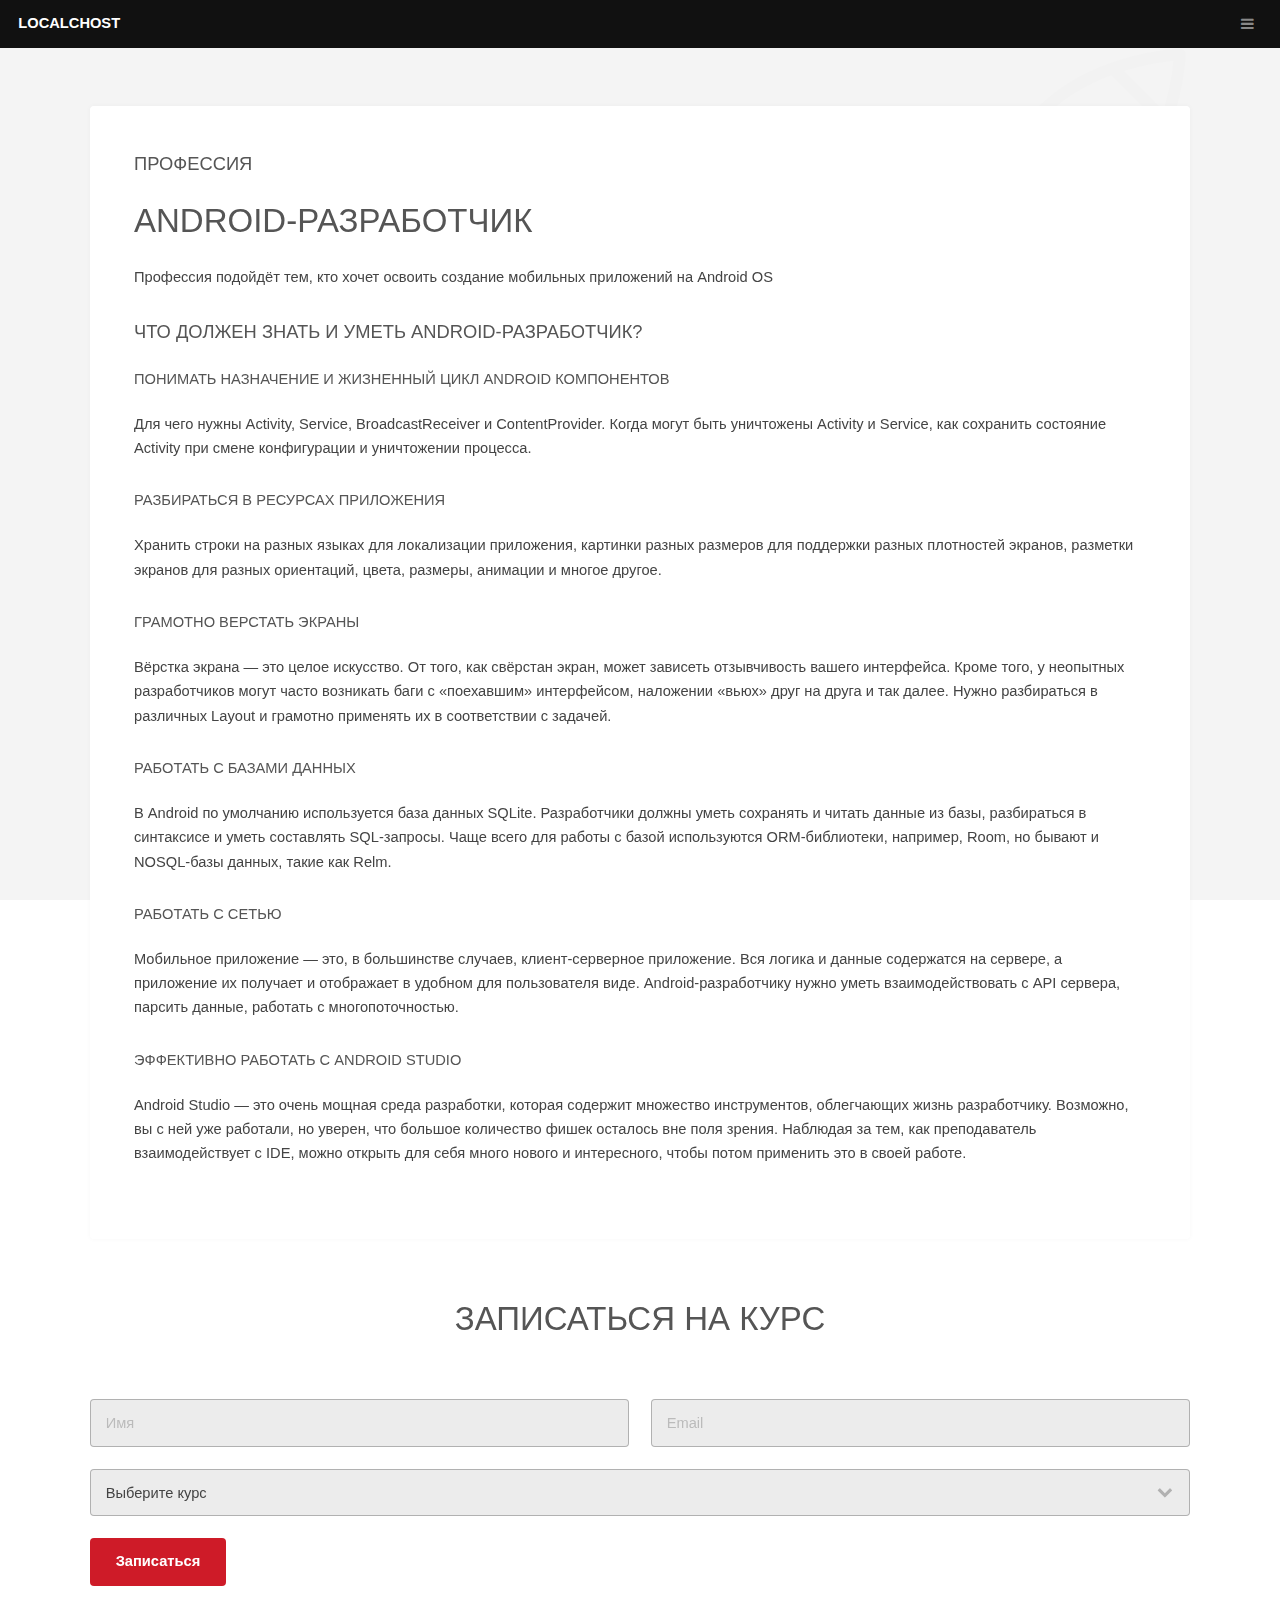
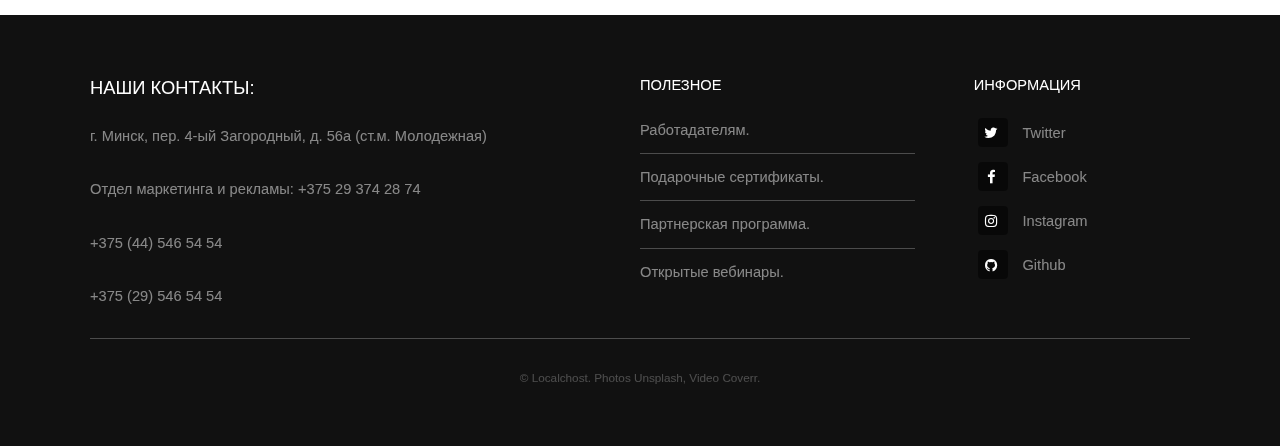
<file: ManageWebProjects/Site/and.html>
<!DOCTYPE HTML>
<html>
	<head>
		<title>LOCALCHOST</title>
		<meta charset="utf-8" />
		<meta name="viewport" content="width=device-width, initial-scale=1, user-scalable=no" />
		<meta name="description" content="" />
		<meta name="keywords" content="" />
		<link rel="stylesheet" href="assets/css/main.css" />
		<link rel="shortcut icon" href="images/x-icon.png" type="image/x-icon">
	</head>
	<body class="is-preload">

	<!-- Header -->
	<header id="header">
		<a class="logo" href="index.html">LOCALCHOST</a>
		<nav>
			<a href="#menu"></a>
		</nav>
	</header>

	<!-- Nav -->
	<nav id="menu">
		<ul class="links">
            <li><a href="web.html">Веб-разработчик</a></li>
            <li><a href="js.html">JavaScript разработчик</a></li>
            <li><a href="and.html">Android разработчик</a></li>
            <li><a href="webd.html">Веб-дизайн</a></li>
            <li><a href="im.html">Интернет-маркетолог</a></li>
            <li><a href="php.html">Комплексное обучение PHP</a></li>
		</ul>
	</nav>

	<!-- Highlights -->
	<section id="main" class="wrapper">
		<div class="inner">
			<div class="content">
			<header>
                <h3>Профессия</h3>
                <h2>Android-разработчик</h2>
                <p>Профессия подойдёт тем, кто хочет освоить создание мобильных приложений на Android OS</p>
			</header>
                        <h3>Что должен знать и уметь Android-разработчик?</h3>
                        <h4>Понимать назначение и жизненный цикл Android компонентов</h4>
					<p>Для чего нужны Activity, Service, BroadcastReceiver и ContentProvider. Когда могут быть уничтожены Activity и Service, как сохранить состояние Activity при смене конфигурации и уничтожении процесса.</p>
                        <h4>Разбираться в ресурсах приложения</h4>
                    <p>Хранить строки на разных языках для локализации приложения, картинки разных размеров для поддержки разных плотностей экранов, разметки экранов для разных ориентаций, цвета, размеры, анимации и многое другое.</p>
                        <h4>Грамотно верстать экраны</h4>
                    <p>Вёрстка экрана — это целое искусство. От того, как свёрстан экран, может зависеть отзывчивость вашего интерфейса. Кроме того, у неопытных разработчиков могут часто возникать баги с «поехавшим» интерфейсом, наложении «вьюх» друг на друга и так далее. Нужно разбираться в различных Layout и грамотно применять их в соответствии с задачей.</p>
                        <h4>Работать с базами данных</h4>
                    <p>В Android по умолчанию используется база данных SQLite. Разработчики должны уметь сохранять и читать данные из базы, разбираться в синтаксисе и уметь составлять SQL-запросы. Чаще всего для работы с базой используются ORM-библиотеки, например, Room, но бывают и NOSQL-базы данных, такие как Relm.</p>
        	            <h4>Работать с сетью</h4>
                    <p>Мобильное приложение — это, в большинстве случаев, клиент-серверное приложение. Вся логика и данные содержатся на сервере, а приложение их получает и отображает в удобном для пользователя виде. Android-разработчику нужно уметь взаимодействовать с API сервера, парсить данные, работать с многопоточностью.</p>
                        <h4>Эффективно работать с Android Studio</h4>
                    <p>Android Studio — это очень мощная среда разработки, которая содержит множество инструментов, облегчающих жизнь разработчику. Возможно, вы с ней уже работали, но уверен, что большое количество фишек осталось вне поля зрения. Наблюдая за тем, как преподаватель взаимодействует с IDE, можно открыть для себя много нового и интересного, чтобы потом применить это в своей работе.</p>
				</div>
			</div>
		</div>
	</section>

	<!-- Form -->
	<div class="inner">
		<div class="content">
			<header class="special">
				<h2>Записаться на курс</h2>
			</header>
			<form method="post" action="#">
				<div class="row gtr-uniform">
					<div class="col-6 col-12-xsmall">
						<input type="text" name="name" id="name" value="" placeholder="Имя" />
					</div>
					<div class="col-6 col-12-xsmall">
						<input type="email" name="email" id="email" value="" placeholder="Email" />
					</div>
					<div class="col-12">
						<select name="category" id="category">
							<option value=""> Выберите курс </option>
							<option value="alpha">Веб-разработчик</option>
							<option value="beta">JavaScript разработчик</option>
							<option value="gamma">Android разработчик</option>
							<option value="delta">Веб-дизайн</option>
							<option value="epsilon">Интернет-маркетолог</option>
							<option value="zeta">Комплексное обучение PHP</option>
						</select>
					</div>
					<div class="col-12">
					<ul class="actions">
						<li><input type="submit" value="Записаться" class="primary" /></li>
					</ul>
					</div>
				</div>
			</form>
		</div>
	</div>

	<!-- Footer -->
	<footer id="footer">
		<div class="inner">
			<div class="content">
				<section>
					<h3>Наши контакты:</h3>
					<p>г. Минск, пер. 4-ый Загородный, д. 56а (ст.м. Молодежная)</p>
					<p>Отдел маркетинга и рекламы: +375 29 374 28 74</p>
					<p>+375 (44) 546 54 54</p>
					<p>+375 (29) 546 54 54</p>
				</section>
				<section>
					<h4>Полезное</h4>
					<ul class="alt">
						<li><a href="#">Работадателям.</a></li>
						<li><a href="#">Подарочные сертификаты.</a></li>
						<li><a href="#">Партнерская программа.</a></li>
						<li><a href="#">Открытые вебинары.</a></li>
					</ul>
				</section>
				<section>
					<h4>Информация</h4>
					<ul class="plain">
						<li><a href="#"><i class="icon fa-twitter">&nbsp;</i>Twitter</a></li>
						<li><a href="#"><i class="icon fa-facebook">&nbsp;</i>Facebook</a></li>
						<li><a href="#"><i class="icon fa-instagram">&nbsp;</i>Instagram</a></li>
						<li><a href="#"><i class="icon fa-github">&nbsp;</i>Github</a></li>
					</ul>
				</section>
			</div>
			<div class="copyright">
				&copy; Localchost. Photos <a href="https://unsplash.co">Unsplash</a>, Video <a href="https://coverr.co">Coverr</a>.
			</div>
		</div>
	</footer>

		<!-- Scripts -->
			<script src="assets/js/jquery.min.js"></script>
			<script src="assets/js/browser.min.js"></script>
			<script src="assets/js/breakpoints.min.js"></script>
			<script src="assets/js/util.js"></script>
			<script src="assets/js/main.js"></script>

	</body>
</html>
</file>
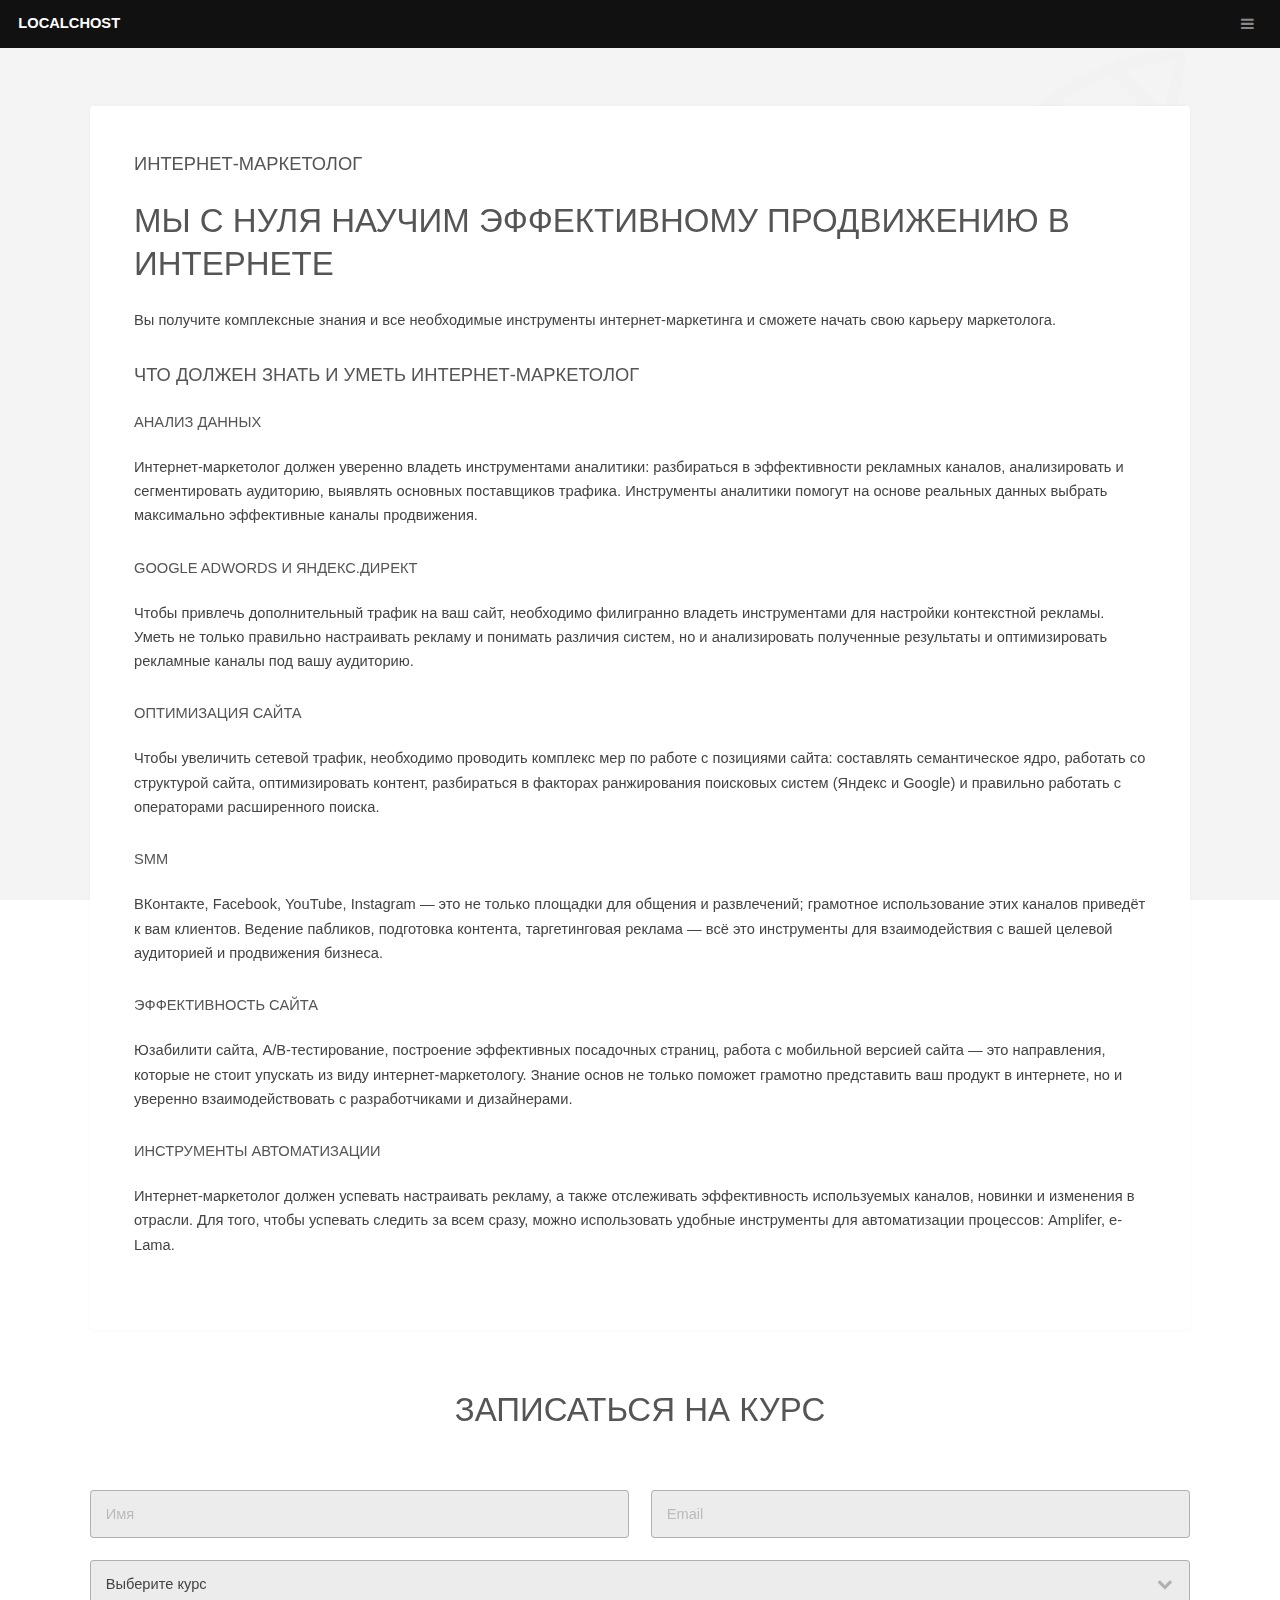
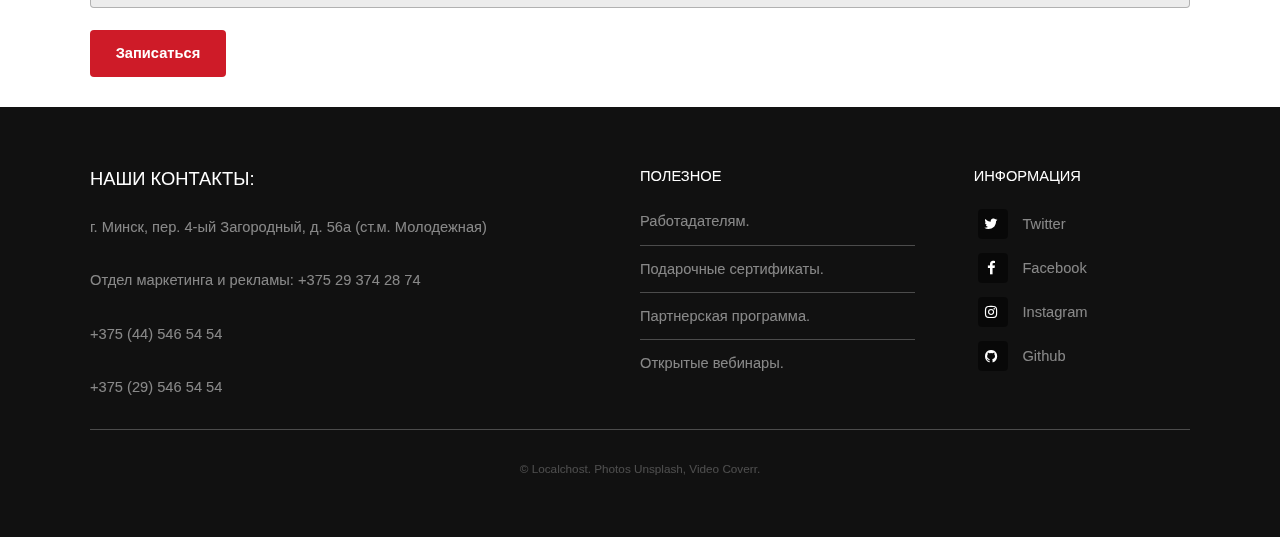
<file: ManageWebProjects/Site/im.html>
<!DOCTYPE HTML>
<html>
	<head>
		<title>LOCALCHOST</title>
		<meta charset="utf-8" />
		<meta name="viewport" content="width=device-width, initial-scale=1, user-scalable=no" />
		<meta name="description" content="" />
		<meta name="keywords" content="" />
		<link rel="stylesheet" href="assets/css/main.css" />
		<link rel="shortcut icon" href="images/x-icon.png" type="image/x-icon">
	</head>
	<body class="is-preload">

	<!-- Header -->
	<header id="header">
		<a class="logo" href="index.html">LOCALCHOST</a>
		<nav>
			<a href="#menu"></a>
		</nav>
	</header>

	<!-- Nav -->
	<nav id="menu">
		<ul class="links">
            <li><a href="web.html">Веб-разработчик</a></li>
            <li><a href="js.html">JavaScript разработчик</a></li>
            <li><a href="and.html">Android разработчик</a></li>
            <li><a href="webd.html">Веб-дизайн</a></li>
            <li><a href="im.html">Интернет-маркетолог</a></li>
            <li><a href="php.html">Комплексное обучение PHP</a></li>
		</ul>
	</nav>

	<!-- Highlights -->
	<section id="main" class="wrapper">
		<div class="inner">
			<div class="content">
			<header>
                <h3>Интернет-маркетолог</h3>
                <h2>Мы c нуля научим эффективному продвижению в интернете</h2>
                <p>Вы получите комплексные знания и все необходимые инструменты интернет-маркетинга и сможете начать свою карьеру маркетолога.</p>
			</header>
                        <h3>Что должен знать и уметь интернет-маркетолог</h3>
                        <h4>Анализ данных</h4>
					<p>Интернет-маркетолог должен уверенно владеть инструментами аналитики: разбираться в эффективности рекламных каналов, анализировать и сегментировать аудиторию, выявлять основных поставщиков трафика. Инструменты аналитики помогут на основе реальных данных выбрать максимально эффективные каналы продвижения.<p>
                        <h4>Google Adwords и Яндекс.Директ</h4>
                    <p>Чтобы привлечь дополнительный трафик на ваш сайт, необходимо филигранно владеть инструментами для настройки контекстной рекламы. Уметь не только правильно настраивать рекламу и понимать различия систем, но и анализировать полученные результаты и оптимизировать рекламные каналы под вашу аудиторию.</p>
                        <h4>Оптимизация сайта</h4>
                    <p>Чтобы увеличить сетевой трафик, необходимо проводить комплекс мер по работе с позициями сайта: составлять семантическое ядро, работать со структурой сайта, оптимизировать контент, разбираться в факторах ранжирования поисковых систем (Яндекс и Google) и правильно работать с операторами расширенного поиска.</p>
                        <h4>SMM</h4>
                    <p>ВКонтакте, Facebook, YouTube, Instagram — это не только площадки для общения и развлечений; грамотное использование этих каналов приведёт к вам клиентов. Ведение пабликов, подготовка контента, таргетинговая реклама — всё это инструменты для взаимодействия с вашей целевой аудиторией и продвижения бизнеса.</p>
        	            <h4>Эффективность сайта</h4>
                    <p>Юзабилити сайта, A/B-тестирование, построение эффективных посадочных страниц, работа с мобильной версией сайта — это направления, которые не стоит упускать из виду интернет-маркетологу. Знание основ не только поможет грамотно представить ваш продукт в интернете, но и уверенно взаимодействовать с разработчиками и дизайнерами.</p>
                        <h4>Инструменты автоматизации</h4>
                    <p>Интернет-маркетолог должен успевать настраивать рекламу, а также отслеживать эффективность используемых каналов, новинки и изменения в отрасли. Для того, чтобы успевать следить за всем сразу, можно использовать удобные инструменты для автоматизации процессов: Amplifer, e-Lama.</p>
				</div>
			</div>
		</div>
	</section>

	<!-- Form -->
	<div class="inner">
		<div class="content">
			<header class="special">
				<h2>Записаться на курс</h2>
			</header>
			<form method="post" action="#">
				<div class="row gtr-uniform">
					<div class="col-6 col-12-xsmall">
						<input type="text" name="name" id="name" value="" placeholder="Имя" />
					</div>
					<div class="col-6 col-12-xsmall">
						<input type="email" name="email" id="email" value="" placeholder="Email" />
					</div>
					<div class="col-12">
						<select name="category" id="category">
							<option value=""> Выберите курс </option>
							<option value="alpha">Веб-разработчик</option>
							<option value="beta">JavaScript разработчик</option>
							<option value="gamma">Android разработчик</option>
							<option value="delta">Веб-дизайн</option>
							<option value="epsilon">Интернет-маркетолог</option>
							<option value="zeta">Комплексное обучение PHP</option>
						</select>
					</div>
					<div class="col-12">
					<ul class="actions">
						<li><input type="submit" value="Записаться" class="primary" /></li>
					</ul>
					</div>
				</div>
			</form>
		</div>
	</div>

	<!-- Footer -->
	<footer id="footer">
		<div class="inner">
			<div class="content">
				<section>
					<h3>Наши контакты:</h3>
					<p>г. Минск, пер. 4-ый Загородный, д. 56а (ст.м. Молодежная)</p>
					<p>Отдел маркетинга и рекламы: +375 29 374 28 74</p>
					<p>+375 (44) 546 54 54</p>
					<p>+375 (29) 546 54 54</p>
				</section>
				<section>
					<h4>Полезное</h4>
					<ul class="alt">
						<li><a href="#">Работадателям.</a></li>
						<li><a href="#">Подарочные сертификаты.</a></li>
						<li><a href="#">Партнерская программа.</a></li>
						<li><a href="#">Открытые вебинары.</a></li>
					</ul>
				</section>
				<section>
					<h4>Информация</h4>
					<ul class="plain">
						<li><a href="#"><i class="icon fa-twitter">&nbsp;</i>Twitter</a></li>
						<li><a href="#"><i class="icon fa-facebook">&nbsp;</i>Facebook</a></li>
						<li><a href="#"><i class="icon fa-instagram">&nbsp;</i>Instagram</a></li>
						<li><a href="#"><i class="icon fa-github">&nbsp;</i>Github</a></li>
					</ul>
				</section>
			</div>
			<div class="copyright">
				&copy; Localchost. Photos <a href="https://unsplash.co">Unsplash</a>, Video <a href="https://coverr.co">Coverr</a>.
			</div>
		</div>
	</footer>

		<!-- Scripts -->
			<script src="assets/js/jquery.min.js"></script>
			<script src="assets/js/browser.min.js"></script>
			<script src="assets/js/breakpoints.min.js"></script>
			<script src="assets/js/util.js"></script>
			<script src="assets/js/main.js"></script>

	</body>
</html>
</file>
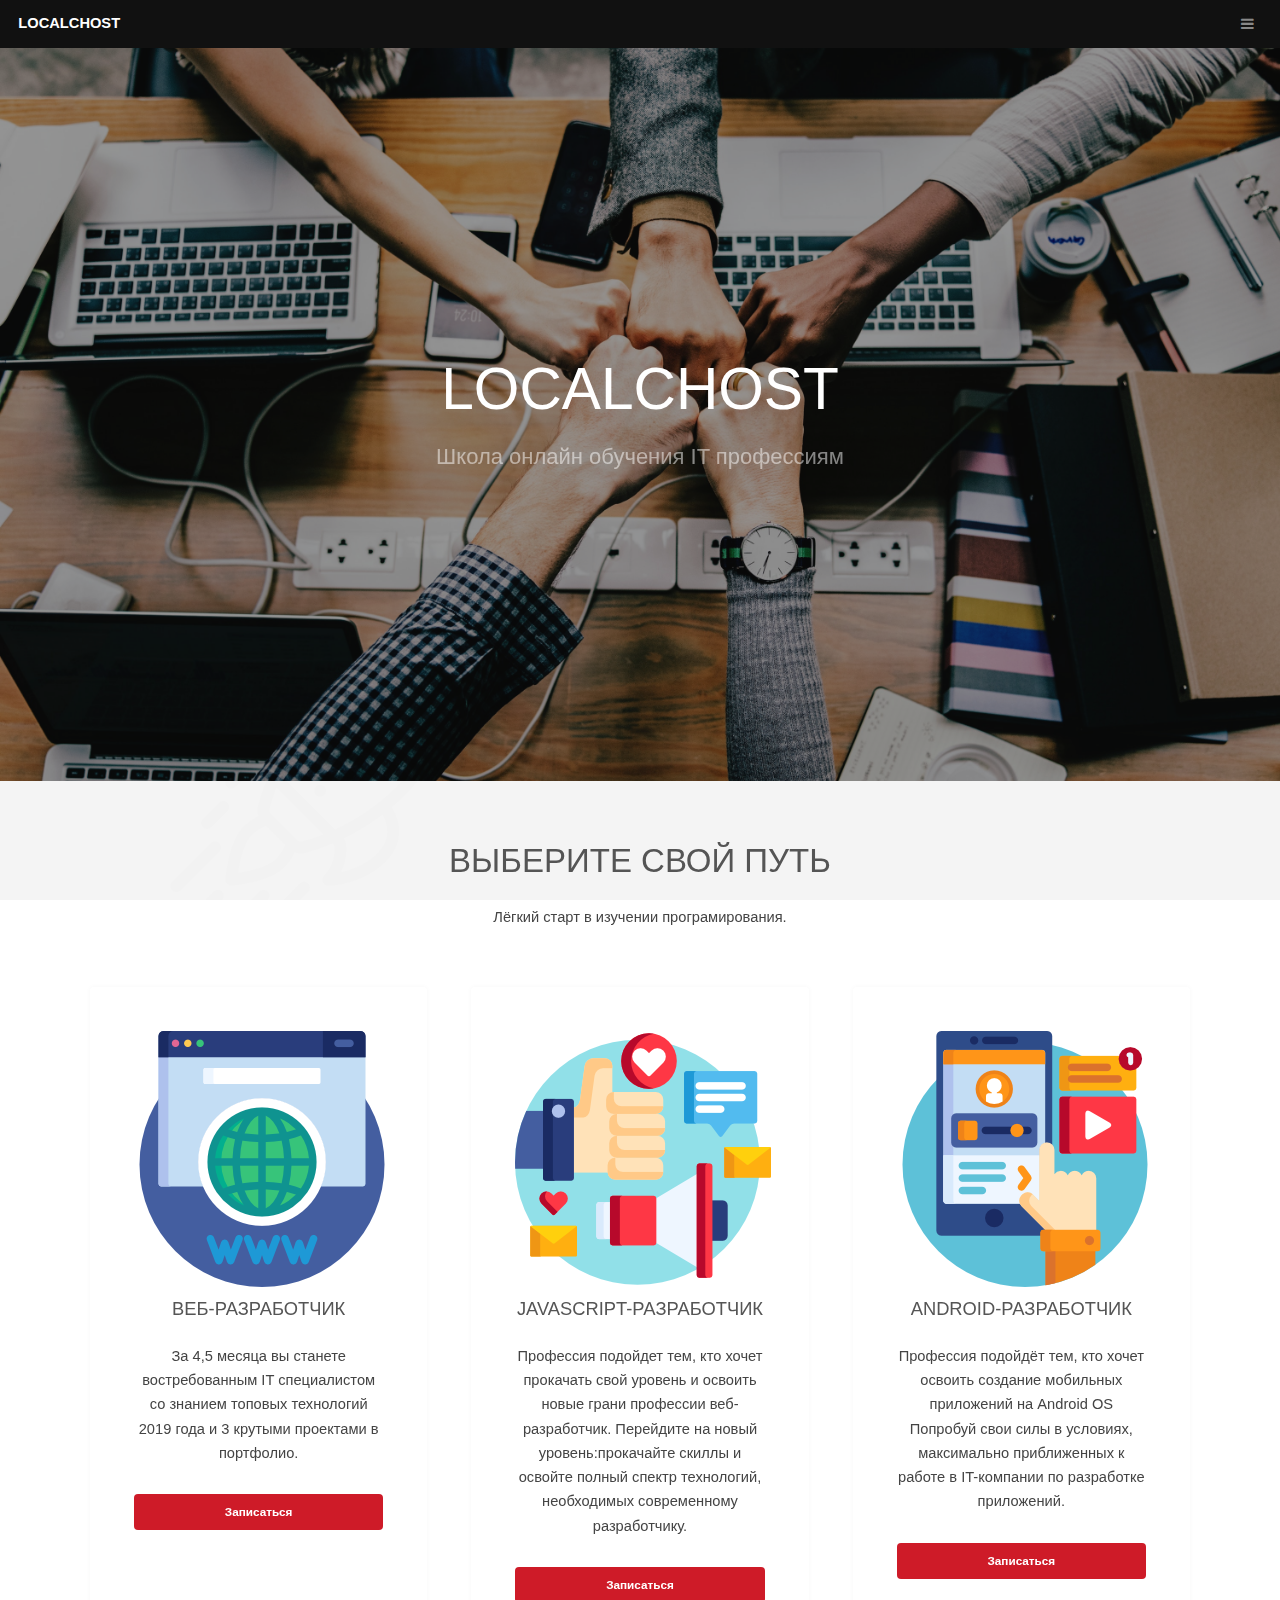
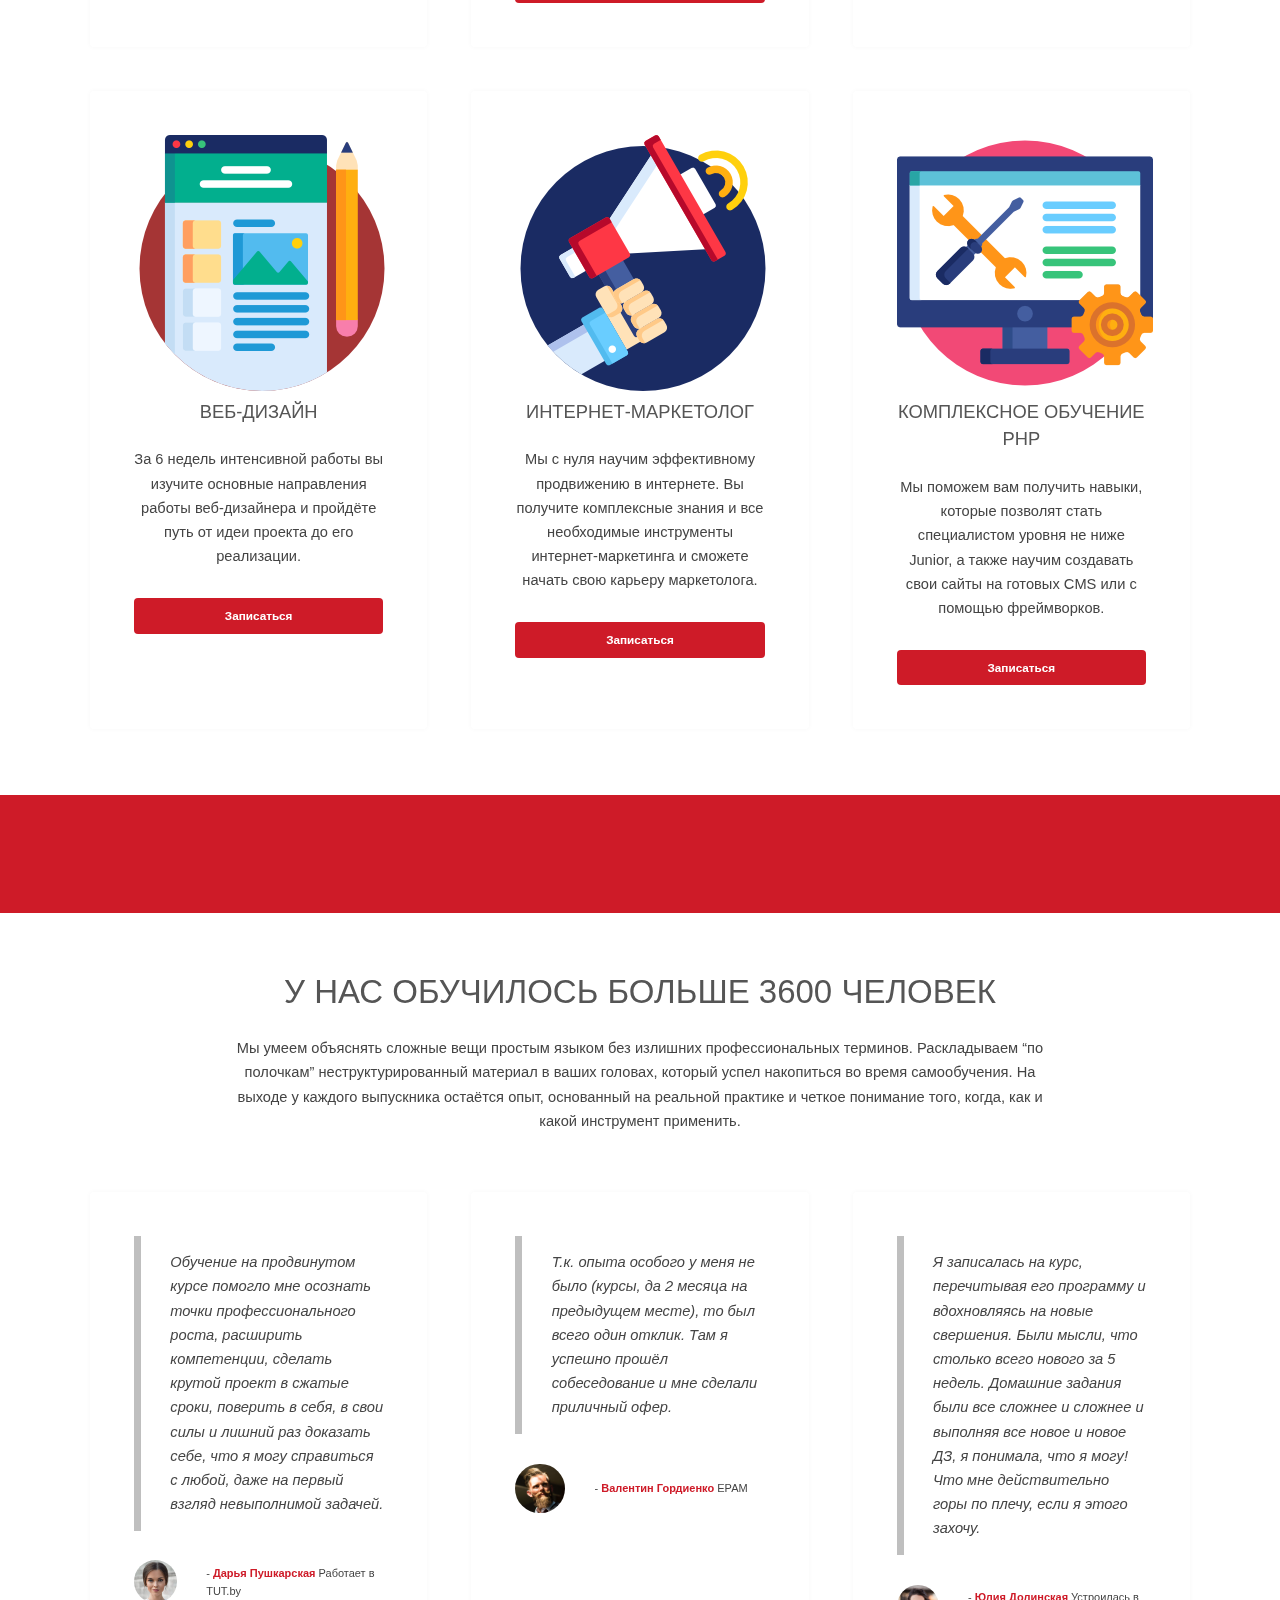
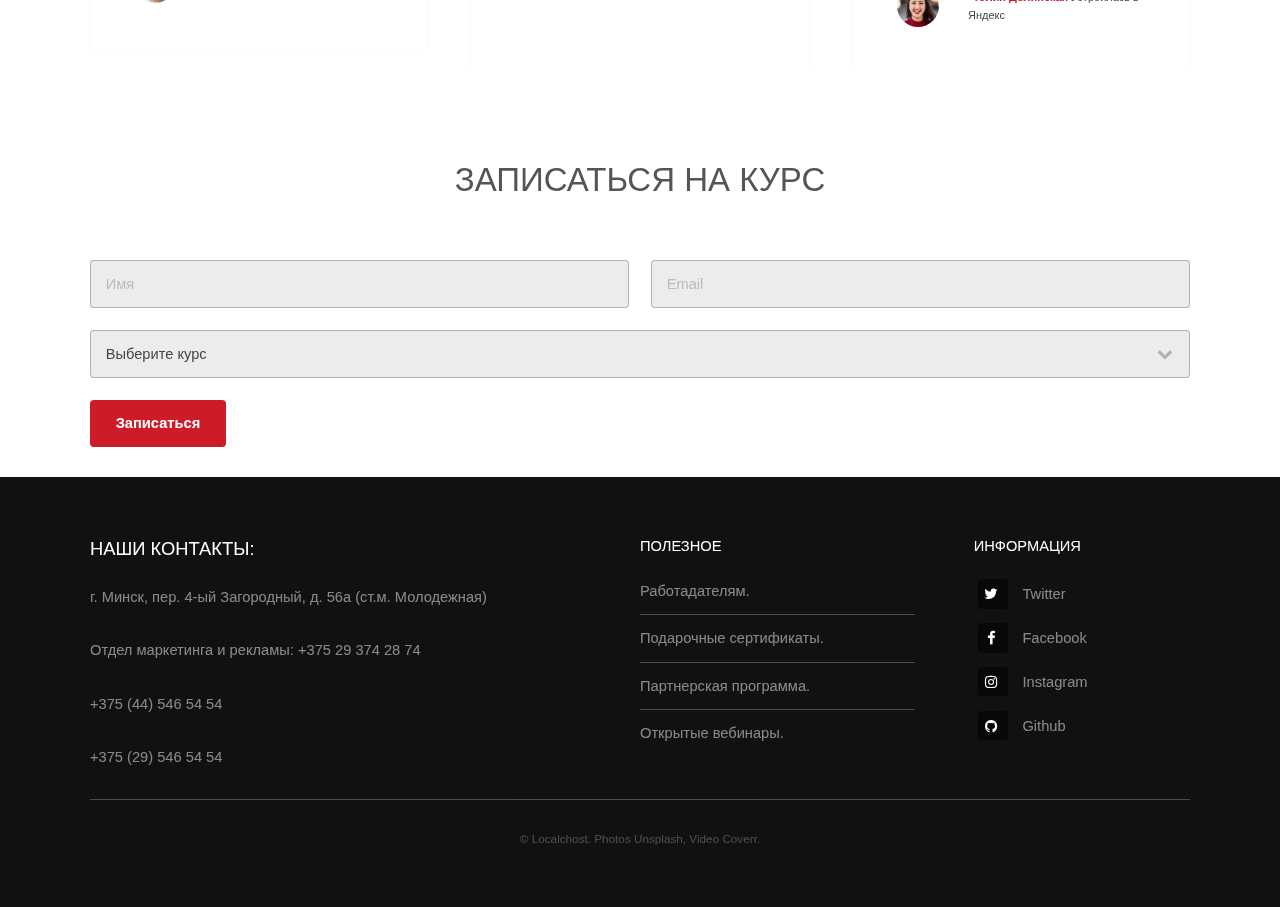
<file: ManageWebProjects/Site/index2.html>
<!DOCTYPE HTML>
<html>
	<head>
		<title>LOCALCHOST</title>
		<meta charset="utf-8" />
		<meta name="viewport" content="width=device-width, initial-scale=1, user-scalable=no" />
		<meta name="description" content="" />
		<meta name="keywords" content="" />
		<link rel="stylesheet" href="assets/css/main.css" />
		<link rel="shortcut icon" href="images/x-icon.png" type="image/x-icon">
	</head>

	<body class="is-preload">

	<!-- Header -->
	<header id="header">
		<a class="logo" href="index.html">LOCALCHOST</a>
		<nav>
			<a href="#menu"></a>
		</nav>
	</header>

	<nav id="menu">
		<ul class="links">
			<li><a href="web.html">Веб-разработчик</a></li>
			<li><a href="js.html">JavaScript разработчик</a></li>
			<li><a href="and.html">Android разработчик</a></li>
			<li><a href="webd.html">Веб-дизайн</a></li>
			<li><a href="im.html">Интернет-маркетолог</a></li>
			<li><a href="php.html">Комплексное обучение PHP</a></li>
		</ul>
	</nav>

	<!-- Main -->
	<section id="banner">
		<div class="inner">
			<h1>Localchost</h1>
			<p>Школа онлайн обучения IT профессиям</p>
		</div>
		<video autoplay loop muted playsinline src="images/banner.mp4"></video>
	</section>
	<section class="wrapper">
		<div class="inner">
			<header class="special">
				<h2>Выберите свой путь</h2>
				<p>Лёгкий старт в изучении програмирования.</p>
			</header>
			<div class="highlights">
				<section>
					<div class="content">
						<header>
							<a href="web.html"><img src="images/www.png" alt="img" title="Детали"></a>
							<h3>Веб-разработчик</h3>
						</header>
						<p>За 4,5 месяца вы станете востребованным IT специалистом со знанием топовых технологий 2019 года и 3 крутыми проектами в портфолио.</p>
						<a href="#Sing" class="button primary small fit">Записаться</a>
					</div>
				</section>
				<section>
					<div class="content">
						<header>
							<a href="js.html"><img src="images/digital-campaign.png" alt="img" title="Детали"></a>
							<h3>JavaScript-разработчик</h3>
						</header>
						<p>Профессия подойдет тем, кто хочет прокачать свой уровень и освоить новые грани профессии веб-разработчик. Перейдите на новый уровень:прокачайте скиллы и освойте полный спектр технологий, необходимых современному разработчику.</p>
						<a href="#Sing" class="button primary small fit">Записаться</a>
					</div>
				</section>
				<section>
					<div class="content">
						<header>
							<a href="and.html"><img src="images/mobile-app.png" alt="img" title="Детали"></a>
							<h3>Android-разработчик</h3>
						</header>
						<p>Профессия подойдёт тем, кто хочет освоить создание мобильных приложений на Android OS Попробуй свои силы в условиях, максимально приближенных к работе в IT-компании по разработке приложений.</p>
						<a href="#Sing" class="button primary small fit">Записаться</a>
					</div>
				</section>
				<section>
					<div class="content">
						<header>
							<a href="webd.html"><img src="images/blog.png" alt="img" title="Детали"></a>
							<h3>Веб-дизайн</h3>
						</header>
						<p>За 6 недель интенсивной работы вы изучите основные направления работы веб-дизайнера и пройдёте путь от идеи проекта до его реализации.</p>
						<a href="#Sing" class="button primary small fit">Записаться</a>
					</div>
				</section>
				<section>
					<div class="content">
						<header>
							<a href="im.html"><img src="images/promotion.png" alt="img" title="Детали"></a>
							<h3>Интернет-маркетолог</h3>
						</header>
						<p>Мы c нуля научим эффективному продвижению в интернете. Вы получите комплексные знания и все необходимые инструменты интернет-маркетинга и сможете начать свою карьеру маркетолога.</p>
						<a href="#Sing" class="button primary small fit">Записаться</a>
					</div>
				</section>
				<section>
					<div class="content">
						<header>
							<a href="php.html"><img src="images/technical-support.png" alt="img" title="Детали"></a>
							<h3>Комплексное обучение PHP</h3>
						</header>
						<p>Мы поможем вам получить навыки, которые позволят стать специалистом уровня не ниже Junior, а также научим создавать свои сайты на готовых CMS или с помощью фреймворков.</p>
						<a href="#Sing" class="button primary small fit">Записаться</a>
					</div>
				</section>
			</div>
		</div>
	</section>

	<section id="cta" class="wrapper">
		<div class="inner">
			<h2></h2>
			<p></p>
		</div>
	</section>

	<!-- Testimonials -->
	<section class="wrapper">
		<div class="inner">
			<header class="special">
				<h2>У нас обучилось больше 3600 человек</h2>
				<p>Мы умеем объяснять сложные вещи простым языком без излишних профессиональных терминов. Раскладываем “по полочкам” неструктурированный материал в ваших головах, который успел накопиться во время самообучения. 
						На выходе у каждого выпускника остаётся опыт, основанный на реальной практике и четкое понимание того, когда, как и какой инструмент применить.</p>
			</header>
			<div class="testimonials">
				<section>
					<div class="content">
						<blockquote>
							<p>Обучение на продвинутом курсе помогло мне осознать точки профессионального роста, расширить компетенции, сделать крутой проект в сжатые сроки, поверить в себя, в свои силы и лишний раз доказать себе, что я могу справиться с любой, даже на первый взгляд невыполнимой задачей.</p>
						</blockquote>
						<div class="author">
							<div class="image">
								<img src="images/pic01.jpg" alt="img" />
							</div>
							<p class="credit">- <strong>Дарья Пушкарская</strong> <span>Работает в TUT.by</TUT></span></p>
						</div>
					</div>
				</section>
				<section>
					<div class="content">
						<blockquote>
							<p>Т.к. опыта особого у меня не было (курсы, да 2 месяца на предыдущем месте), то был всего один отклик. Там я успешно прошёл собеседование и мне сделали приличный офер.</p>
						</blockquote>
						<div class="author">
							<div class="image">
								<img src="images/pic03.jpg" alt="img" />
							</div>
							<p class="credit">- <strong>Валентин Гордиенко</strong> <span>EPAM</span></p>
						</div>
					</div>
				</section>
				<section>
					<div class="content">
						<blockquote>
							<p>Я записалась на курс, перечитывая его программу и вдохновляясь на новые свершения. Были мысли, что столько всего нового за 5 недель. Домашние задания были все сложнее и сложнее и выполняя все новое и новое ДЗ, я понимала, что я могу! Что мне действительно горы по плечу, если я этого захочу.</p>
						</blockquote>
						<div class="author">
							<div class="image">
								<img src="images/pic02.jpg" alt="img" />
							</div>
							<p class="credit">- <strong>Юлия Долинская</strong> <span>Устроилась в Яндекс</span></p>
						</div>
					</div>
				</section>
				<a name="Sing"></a>
			</div>
		</div>
	</section>

	<!-- Form -->
	<div class="inner">
	<div class="content">
		<header class="special">
			<h2>Записаться на курс</h2>
		</header>
		<form method="post" action="#">
			<div class="row gtr-uniform">
				<div class="col-6 col-12-xsmall">
					<input type="text" name="name" id="name" value="" placeholder="Имя" />
				</div>
				<div class="col-6 col-12-xsmall">
					<input type="email" name="email" id="email" value="" placeholder="Email" />
				</div>
				<div class="col-12">
					<select name="category" id="category">
						<option value=""> Выберите курс </option>
						<option value="alpha">Веб-разработчик</option>
						<option value="beta">JavaScript разработчик</option>
						<option value="gamma">Android разработчик</option>
						<option value="delta">Веб-дизайн</option>
						<option value="epsilon">Интернет-маркетолог</option>
						<option value="zeta">Комплексное обучение PHP</option>
					</select>
				</div>
				<div class="col-12">
					<ul class="actions">
						<li><input type="submit" value="Записаться" class="primary" /></li>
					</ul>
				</div>
			</div>
		</form>
	</div>
	</div>

	<!-- Footer -->
	<footer id="footer">
		<div class="inner">
			<div class="content">
				<section>
					<h3>Наши контакты:</h3>
					<p>г. Минск, пер. 4-ый Загородный, д. 56а (ст.м. Молодежная)</p>
					<p>Отдел маркетинга и рекламы: +375 29 374 28 74</p>
					<p>+375 (44) 546 54 54</p>
					<p>+375 (29) 546 54 54</p>
				</section>
				<section>
					<h4>Полезное</h4>
					<ul class="alt">
						<li><a href="#">Работадателям.</a></li>
						<li><a href="#">Подарочные сертификаты.</a></li>
						<li><a href="#">Партнерская программа.</a></li>
						<li><a href="#">Открытые вебинары.</a></li>
					</ul>
				</section>
				<section>
					<h4>Информация</h4>
					<ul class="plain">
						<li><a href="#"><i class="icon fa-twitter">&nbsp;</i>Twitter</a></li>
						<li><a href="#"><i class="icon fa-facebook">&nbsp;</i>Facebook</a></li>
						<li><a href="#"><i class="icon fa-instagram">&nbsp;</i>Instagram</a></li>
						<li><a href="#"><i class="icon fa-github">&nbsp;</i>Github</a></li>
					</ul>
				</section>
			</div>
			<div class="copyright">
				&copy; Localchost. Photos <a href="https://unsplash.co">Unsplash</a>, Video <a href="https://coverr.co">Coverr</a>.
			</div>
		</div>
	</footer>

	<!-- Scripts -->
	<script src="assets/js/jquery.min.js"></script>
	<script src="assets/js/browser.min.js"></script>
	<script src="assets/js/breakpoints.min.js"></script>
	<script src="assets/js/util.js"></script>
	<script src="assets/js/main.js"></script>

	</body>
</html>
</file>
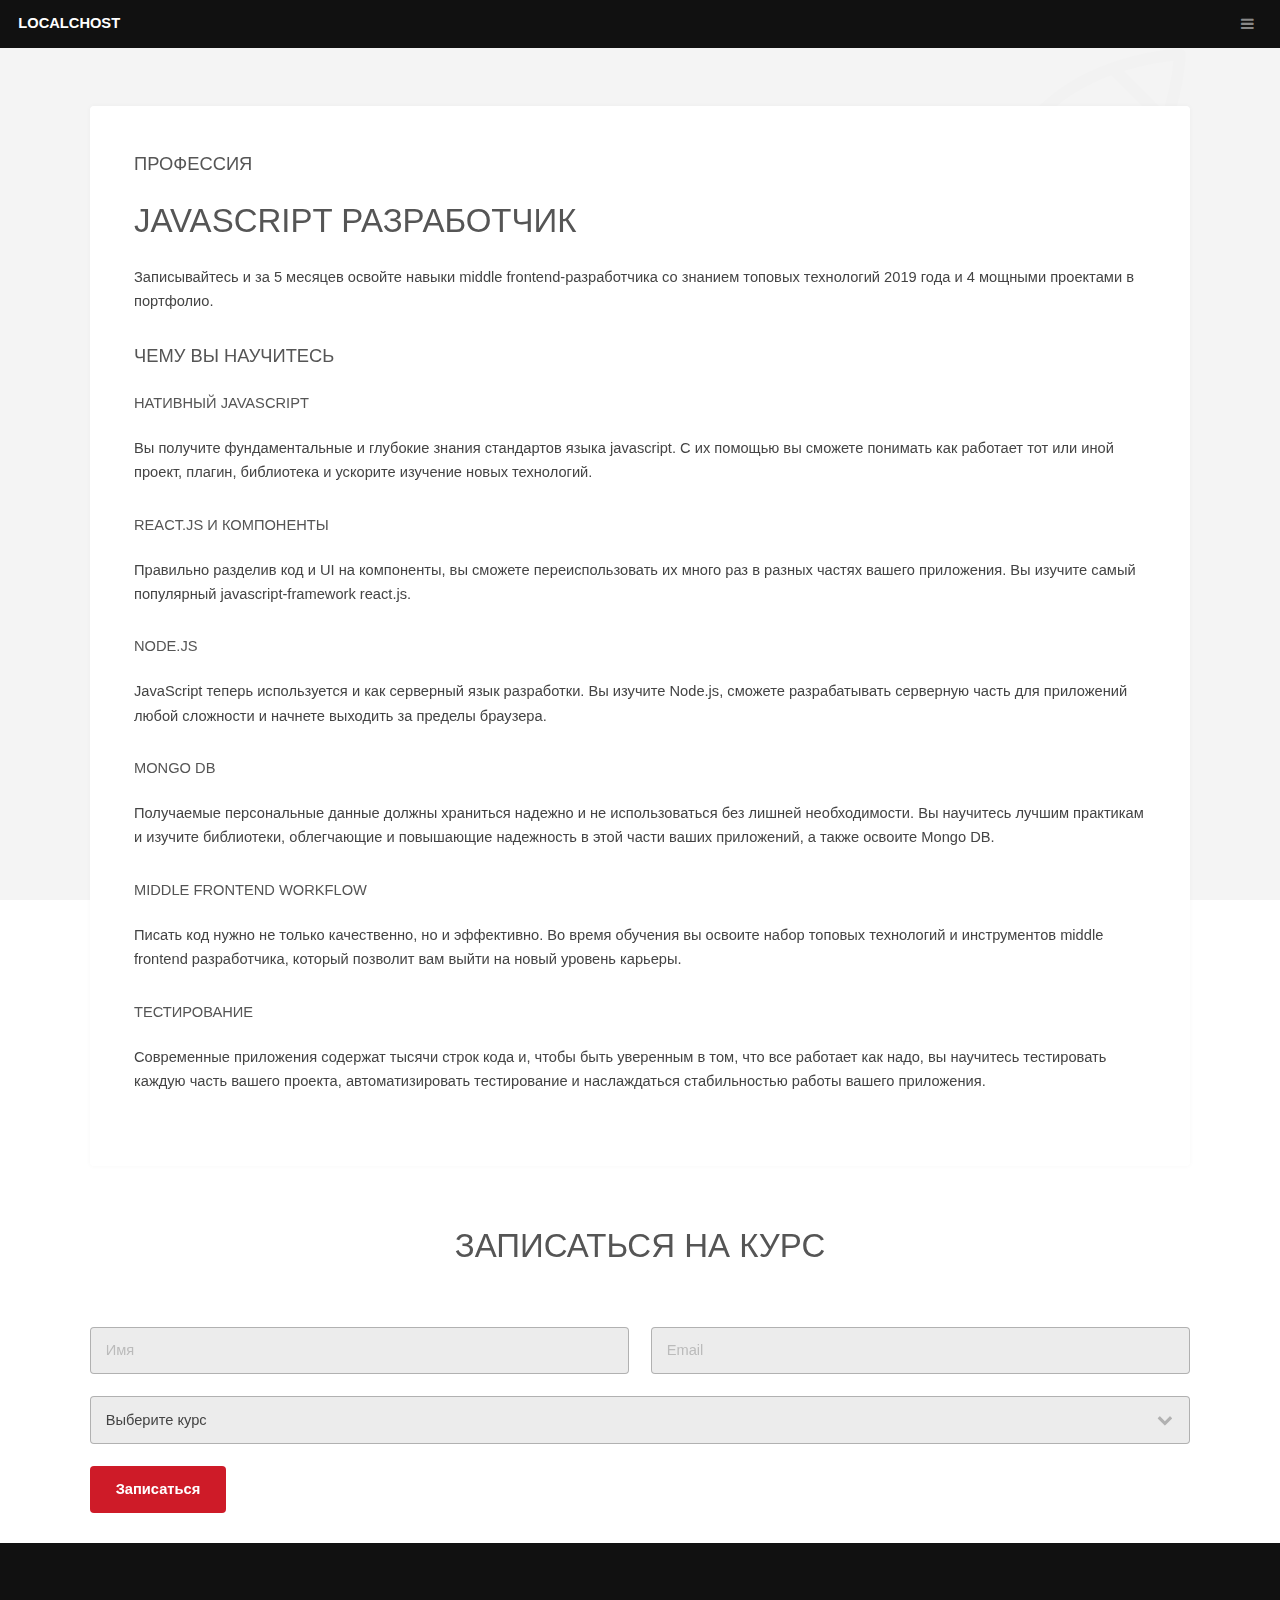
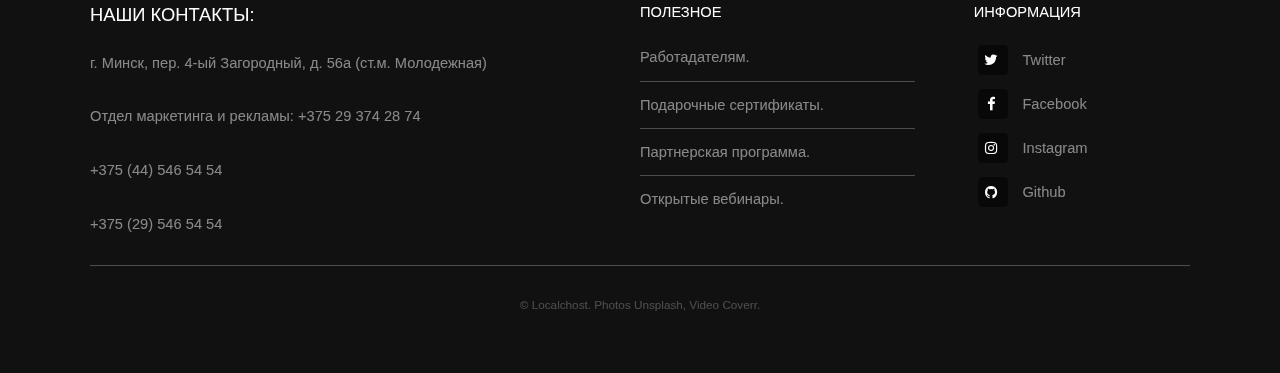
<file: ManageWebProjects/Site/js.html>
<!DOCTYPE HTML>
<html>
	<head>
		<title>LOCALCHOST</title>
		<meta charset="utf-8" />
		<meta name="viewport" content="width=device-width, initial-scale=1, user-scalable=no" />
		<meta name="description" content="" />
		<meta name="keywords" content="" />
		<link rel="stylesheet" href="assets/css/main.css" />
		<link rel="shortcut icon" href="images/x-icon.png" type="image/x-icon">
	</head>
	<body class="is-preload">

	<!-- Header -->
	<header id="header">
		<a class="logo" href="index.html">LOCALCHOST</a>
		<nav>
			<a href="#menu"></a>
		</nav>
	</header>

	<!-- Nav -->
	<nav id="menu">
		<ul class="links">
            <li><a href="web.html">Веб-разработчик</a></li>
            <li><a href="js.html">JavaScript разработчик</a></li>
            <li><a href="and.html">Android разработчик</a></li>
            <li><a href="webd.html">Веб-дизайн</a></li>
            <li><a href="im.html">Интернет-маркетолог</a></li>
            <li><a href="php.html">Комплексное обучение PHP</a></li>
		</ul>
	</nav>

	<!-- Highlights -->
	<section id="main" class="wrapper">
		<div class="inner">
			<div class="content">
			<header>
                <h3>Профессия</h3>
                <h2>JavaScript разработчик</h2>
                <p>Записывайтесь и за 5 месяцев освойте навыки middle frontend-разработчика со знанием топовых технологий 2019 года и 4 мощными проектами в портфолио. </p>
			</header>
                        <h3>Чему Вы научитесь</h3>
                        <h4>Нативный JavaScript</h4>
					<p>Вы получите фундаментальные и глубокие знания стандартов языка javascript. С их помощью вы сможете понимать как работает тот или иной проект, плагин, библиотека и ускорите изучение новых технологий.</p>
                        <h4>React.js и компоненты</h4>
                    <p>Правильно разделив код и UI на компоненты, вы сможете переиспользовать их много раз в разных частях вашего приложения. Вы изучите самый популярный javascript-framework react.js.</p>
                        <h4>Node.js</h4>
                    <p>JavaScript теперь используется и как серверный язык разработки. Вы изучите Node.js, сможете разрабатывать серверную часть для приложений любой сложности и начнете выходить за пределы браузера.</p>
                        <h4>Mongo DB</h4>
                    <p>Получаемые персональные данные должны храниться надежно и не использоваться без лишней необходимости. Вы научитесь лучшим практикам и изучите библиотеки, облегчающие и повышающие надежность в этой части ваших приложений, а также освоите Mongo DB.</p>
        	            <h4>Middle frontend workflow</h4>
                    <p>Писать код нужно не только качественно, но и эффективно. Во время обучения вы освоите набор топовых технологий и инструментов middle frontend разработчика, который позволит вам выйти на новый уровень карьеры.</p>
                        <h4>Тестирование</h4>
                    <p>Современные приложения содержат тысячи строк кода и, чтобы быть уверенным в том, что все работает как надо, вы научитесь тестировать каждую часть вашего проекта, автоматизировать тестирование и наслаждаться стабильностью работы вашего приложения.</p>
				</div>
			</div>
		</div>
	</section>

	<!-- Form -->
	<div class="inner">
		<div class="content">
			<header class="special">
				<h2>Записаться на курс</h2>
			</header>
			<form method="post" action="#">
				<div class="row gtr-uniform">
					<div class="col-6 col-12-xsmall">
						<input type="text" name="name" id="name" value="" placeholder="Имя" />
					</div>
					<div class="col-6 col-12-xsmall">
						<input type="email" name="email" id="email" value="" placeholder="Email" />
					</div>
					<div class="col-12">
						<select name="category" id="category">
							<option value=""> Выберите курс </option>
							<option value="alpha">Веб-разработчик</option>
							<option value="beta">JavaScript разработчик</option>
							<option value="gamma">Android разработчик</option>
							<option value="delta">Веб-дизайн</option>
							<option value="epsilon">Интернет-маркетолог</option>
							<option value="zeta">Комплексное обучение PHP</option>
						</select>
					</div>
					<div class="col-12">
					<ul class="actions">
						<li><input type="submit" value="Записаться" class="primary" /></li>
					</ul>
					</div>
				</div>
			</form>
		</div>
	</div>

	<!-- Footer -->
	<footer id="footer">
		<div class="inner">
			<div class="content">
				<section>
					<h3>Наши контакты:</h3>
					<p>г. Минск, пер. 4-ый Загородный, д. 56а (ст.м. Молодежная)</p>
					<p>Отдел маркетинга и рекламы: +375 29 374 28 74</p>
					<p>+375 (44) 546 54 54</p>
					<p>+375 (29) 546 54 54</p>
				</section>
				<section>
					<h4>Полезное</h4>
					<ul class="alt">
						<li><a href="#">Работадателям.</a></li>
						<li><a href="#">Подарочные сертификаты.</a></li>
						<li><a href="#">Партнерская программа.</a></li>
						<li><a href="#">Открытые вебинары.</a></li>
					</ul>
				</section>
				<section>
					<h4>Информация</h4>
					<ul class="plain">
						<li><a href="#"><i class="icon fa-twitter">&nbsp;</i>Twitter</a></li>
						<li><a href="#"><i class="icon fa-facebook">&nbsp;</i>Facebook</a></li>
						<li><a href="#"><i class="icon fa-instagram">&nbsp;</i>Instagram</a></li>
						<li><a href="#"><i class="icon fa-github">&nbsp;</i>Github</a></li>
					</ul>
				</section>
			</div>
			<div class="copyright">
				&copy; Localchost. Photos <a href="https://unsplash.co">Unsplash</a>, Video <a href="https://coverr.co">Coverr</a>.
			</div>
		</div>
	</footer>

		<!-- Scripts -->
			<script src="assets/js/jquery.min.js"></script>
			<script src="assets/js/browser.min.js"></script>
			<script src="assets/js/breakpoints.min.js"></script>
			<script src="assets/js/util.js"></script>
			<script src="assets/js/main.js"></script>

	</body>
</html>
</file>
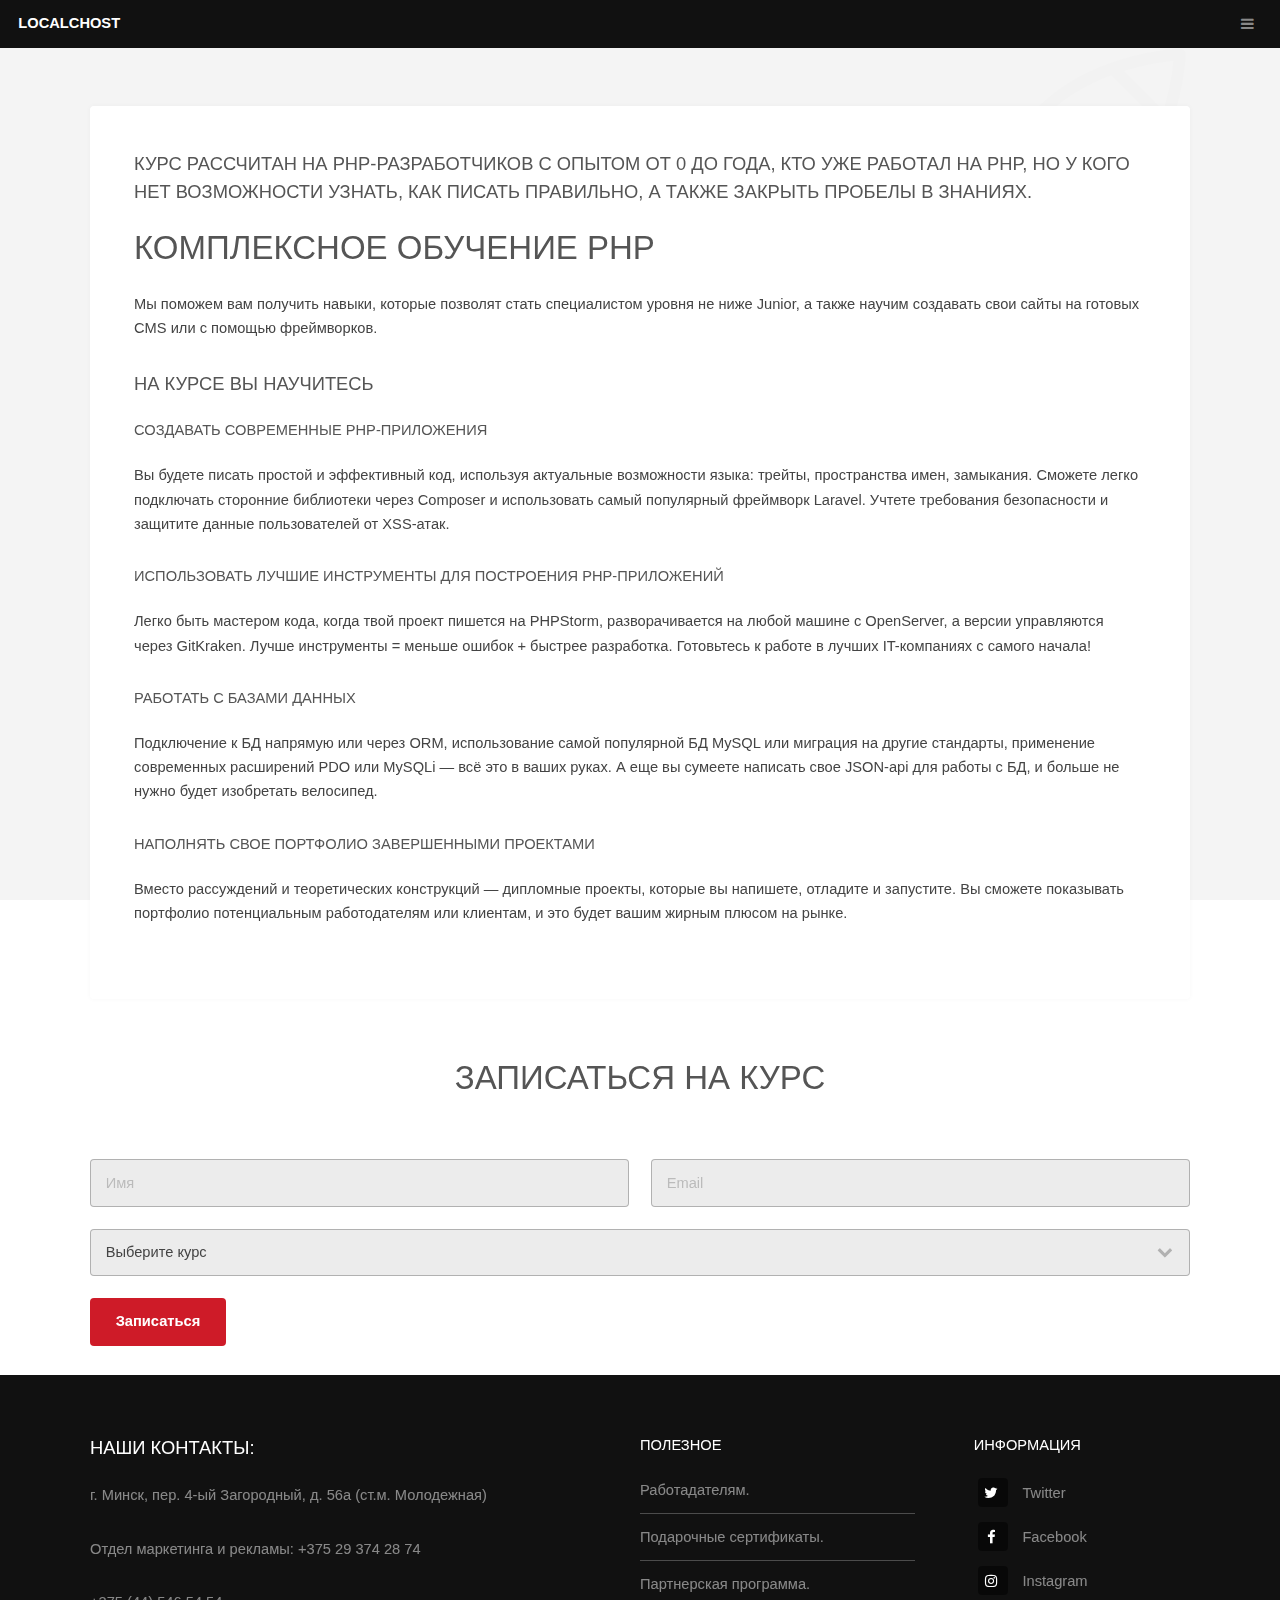
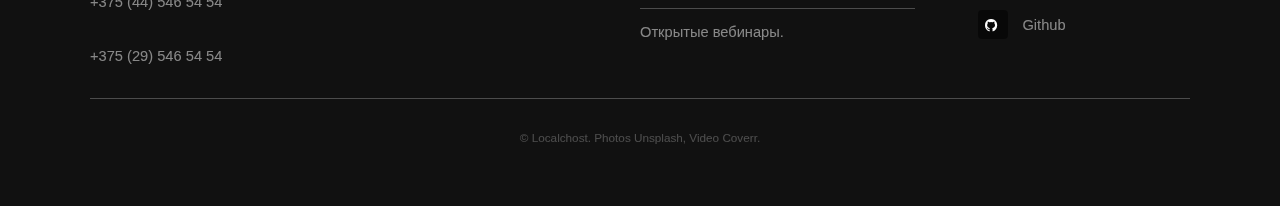
<file: ManageWebProjects/Site/php.html>
<!DOCTYPE HTML>
<html>
	<head>
		<title>LOCALCHOST</title>
		<meta charset="utf-8" />
		<meta name="viewport" content="width=device-width, initial-scale=1, user-scalable=no" />
		<meta name="description" content="" />
		<meta name="keywords" content="" />
		<link rel="stylesheet" href="assets/css/main.css" />
		<link rel="shortcut icon" href="images/x-icon.png" type="image/x-icon">
	</head>
	<body class="is-preload">

	<!-- Header -->
	<header id="header">
		<a class="logo" href="index.html">LOCALCHOST</a>
		<nav>
			<a href="#menu"></a>
		</nav>
	</header>

	<!-- Nav -->
	<nav id="menu">
		<ul class="links">
            <li><a href="web.html">Веб-разработчик</a></li>
            <li><a href="js.html">JavaScript разработчик</a></li>
            <li><a href="and.html">Android разработчик</a></li>
            <li><a href="webd.html">Веб-дизайн</a></li>
            <li><a href="im.html">Интернет-маркетолог</a></li>
            <li><a href="php.html">Комплексное обучение PHP</a></li>
		</ul>
	</nav>

	<!-- Highlights -->
	<section id="main" class="wrapper">
		<div class="inner">
			<div class="content">
			<header>
                <h3>Курс рассчитан на php-разработчиков с опытом от 0 до года, кто уже работал на php, но у кого нет возможности узнать, как писать правильно, а также закрыть пробелы в знаниях.</h3>
                <h2>Комплексное обучение PHP</h2>
                <p>Мы поможем вам получить навыки, которые позволят стать специалистом уровня не ниже Junior, а также научим создавать свои сайты на готовых CMS или с помощью фреймворков.</p>
			</header>
                        <h3>На курсе вы научитесь</h3>
                        <h4>Создавать современные PHP-приложения</h4>
					<p>Вы будете писать простой и эффективный код, используя актуальные возможности языка: трейты, пространства имен, замыкания. Сможете легко подключать сторонние библиотеки через Composer и использовать самый популярный фреймворк Laravel. Учтете требования безопасности и защитите данные пользователей от XSS-атак.<p>
                        <h4>Использовать лучшие инструменты для построения PHP-приложений</h4>
                    <p>Легко быть мастером кода, когда твой проект пишется на PHPStorm, разворачивается на любой машине с OpenServer, а версии управляются через GitKraken. Лучше инструменты = меньше ошибок + быстрее разработка. Готовьтесь к работе в лучших IT-компаниях с самого начала!</p>
                        <h4>Работать с базами данных</h4>
                    <p>Подключение к БД напрямую или через ORM, использование самой популярной БД MySQL или миграция на другие стандарты, применение современных расширений PDO или MySQLi — всё это в ваших руках. А еще вы сумеете написать свое JSON-api для работы с БД, и больше не нужно будет изобретать велосипед.</p>
                        <h4>Наполнять свое портфолио завершенными проектами</h4>
                    <p>Вместо рассуждений и теоретических конструкций — дипломные проекты, которые вы напишете, отладите и запустите. Вы сможете показывать портфолио потенциальным работодателям или клиентам, и это будет вашим жирным плюсом на рынке.</p>
				</div>
			</div>
		</div>
	</section>

	<!-- Form -->
	<div class="inner">
		<div class="content">
			<header class="special">
				<h2>Записаться на курс</h2>
			</header>
			<form method="post" action="#">
				<div class="row gtr-uniform">
					<div class="col-6 col-12-xsmall">
						<input type="text" name="name" id="name" value="" placeholder="Имя" />
					</div>
					<div class="col-6 col-12-xsmall">
						<input type="email" name="email" id="email" value="" placeholder="Email" />
					</div>
					<div class="col-12">
						<select name="category" id="category">
							<option value=""> Выберите курс </option>
							<option value="alpha">Веб-разработчик</option>
							<option value="beta">JavaScript разработчик</option>
							<option value="gamma">Android разработчик</option>
							<option value="delta">Веб-дизайн</option>
							<option value="epsilon">Интернет-маркетолог</option>
							<option value="zeta">Комплексное обучение PHP</option>
						</select>
					</div>
					<div class="col-12">
					<ul class="actions">
						<li><input type="submit" value="Записаться" class="primary" /></li>
					</ul>
					</div>
				</div>
			</form>
		</div>
	</div>

	<!-- Footer -->
	<footer id="footer">
		<div class="inner">
			<div class="content">
				<section>
					<h3>Наши контакты:</h3>
					<p>г. Минск, пер. 4-ый Загородный, д. 56а (ст.м. Молодежная)</p>
					<p>Отдел маркетинга и рекламы: +375 29 374 28 74</p>
					<p>+375 (44) 546 54 54</p>
					<p>+375 (29) 546 54 54</p>
				</section>
				<section>
					<h4>Полезное</h4>
					<ul class="alt">
						<li><a href="#">Работадателям.</a></li>
						<li><a href="#">Подарочные сертификаты.</a></li>
						<li><a href="#">Партнерская программа.</a></li>
						<li><a href="#">Открытые вебинары.</a></li>
					</ul>
				</section>
				<section>
					<h4>Информация</h4>
					<ul class="plain">
						<li><a href="#"><i class="icon fa-twitter">&nbsp;</i>Twitter</a></li>
						<li><a href="#"><i class="icon fa-facebook">&nbsp;</i>Facebook</a></li>
						<li><a href="#"><i class="icon fa-instagram">&nbsp;</i>Instagram</a></li>
						<li><a href="#"><i class="icon fa-github">&nbsp;</i>Github</a></li>
					</ul>
				</section>
			</div>
			<div class="copyright">
				&copy; Localchost. Photos <a href="https://unsplash.co">Unsplash</a>, Video <a href="https://coverr.co">Coverr</a>.
			</div>
		</div>
	</footer>

		<!-- Scripts -->
			<script src="assets/js/jquery.min.js"></script>
			<script src="assets/js/browser.min.js"></script>
			<script src="assets/js/breakpoints.min.js"></script>
			<script src="assets/js/util.js"></script>
			<script src="assets/js/main.js"></script>

	</body>
</html>
</file>
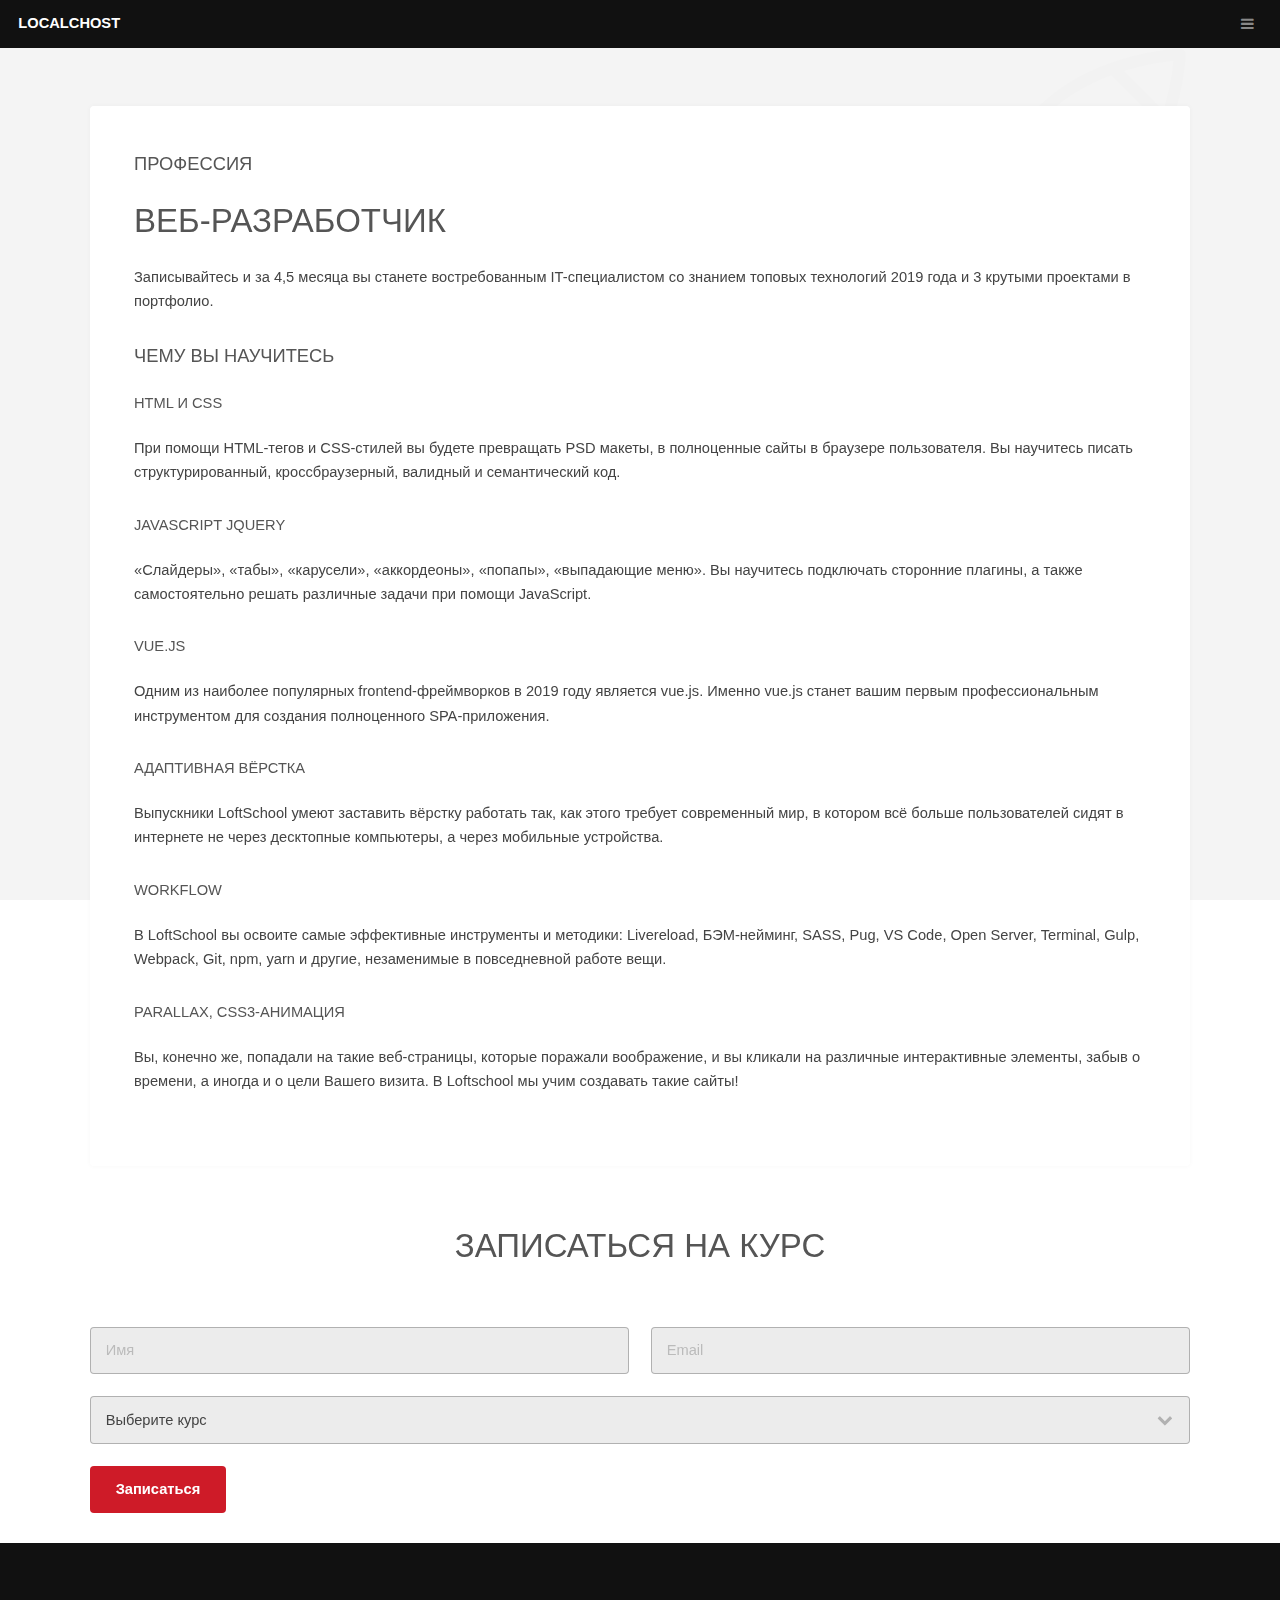
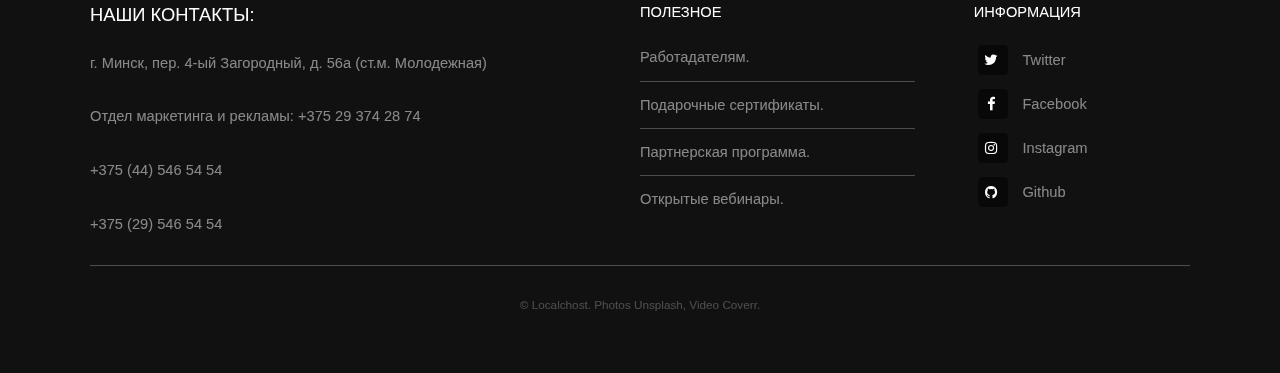
<file: ManageWebProjects/Site/web.html>
<!DOCTYPE HTML>
<html>
	<head>
		<title>LOCALCHOST</title>
		<meta charset="utf-8" />
		<meta name="viewport" content="width=device-width, initial-scale=1, user-scalable=no" />
		<meta name="description" content="" />
		<meta name="keywords" content="" />
		<link rel="stylesheet" href="assets/css/main.css" />
		<link rel="shortcut icon" href="images/x-icon.png" type="image/x-icon">
	</head>
	<body class="is-preload">

	<!-- Header -->
	<header id="header">
		<a class="logo" href="index.html">LOCALCHOST</a>
		<nav>
			<a href="#menu"></a>
		</nav>
	</header>

	<!-- Nav -->
	<nav id="menu">
		<ul class="links">
			<li><a href="web.html">Веб-разработчик</a></li>
			<li><a href="js.html">JavaScript разработчик</a></li>
			<li><a href="and.html">Android разработчик</a></li>
			<li><a href="webd.html">Веб-дизайн</a></li>
			<li><a href="im.html">Интернет-маркетолог</a></li>
			<li><a href="php.html">Комплексное обучение PHP</a></li>
		</ul>
	</nav>

	<!-- Highlights -->
	<section id="main" class="wrapper">
		<div class="inner">
			<div class="content">
			<header>
                <h3>Профессия</h3>
				<h2>Веб-разработчик</h2>
				<p>Записывайтесь и за 4,5 месяца вы станете востребованным IT-специалистом со знанием топовых технологий 2019 года и 3 крутыми проектами в портфолио.</p>
			</header>
                        <h3>Чему Вы научитесь</h3>
                        <h4>HTML и CSS</h4>
					<p>При помощи HTML-тегов и CSS-стилей вы будете превращать PSD макеты, в полноценные сайты в браузере пользователя. Вы научитесь писать структурированный, кроссбраузерный, валидный и семантический код.</p>
                        <h4>JavaScript jQuery</h4>
                    <p>«Слайдеры», «табы», «карусели», «аккордеоны», «попапы», «выпадающие меню». Вы научитесь подключать сторонние плагины, а также самостоятельно решать различные задачи при помощи JavaScript.</p>
                        <h4>Vue.js</h4>
                    <p>Одним из наиболее  популярных frontend-фреймворков в 2019 году является vue.js. Именно vue.js станет вашим первым профессиональным инструментом для создания полноценного SPA-приложения.</p>
                        <h4>Адаптивная вёрстка</h4>
                    <p>Выпускники LoftSchool умеют заставить вёрстку работать так, как этого требует современный мир, в котором всё больше пользователей сидят в интернете не через десктопные компьютеры, а через мобильные устройства.</p>
        	            <h4>Workflow</h4>
                    <p>В LoftSchool вы освоите самые эффективные инструменты и методики:  Livereload, БЭМ-нейминг, SASS, Pug, VS Code, Open Server, Terminal, Gulp, Webpack, Git, npm, yarn и другие, незаменимые в повседневной работе вещи.</p>
                        <h4>Parallax, CSS3-анимация</h4>
                    <p>Вы, конечно же, попадали на такие веб-страницы, которые поражали воображение, и вы кликали на различные интерактивные элементы, забыв о времени, а иногда и о цели Вашего визита. В Loftschool мы учим создавать такие сайты!</p>
				</div>
			</div>
		</div>
	</section>

	<!-- Form -->
	<div class="inner">
		<div class="content">
			<header class="special">
				<h2>Записаться на курс</h2>
			</header>
			<form method="post" action="#">
				<div class="row gtr-uniform">
					<div class="col-6 col-12-xsmall">
						<input type="text" name="name" id="name" value="" placeholder="Имя" />
					</div>
					<div class="col-6 col-12-xsmall">
						<input type="email" name="email" id="email" value="" placeholder="Email" />
					</div>
					<div class="col-12">
						<select name="category" id="category">
							<option value=""> Выберите курс </option>
							<option value="alpha">Веб-разработчик</option>
							<option value="beta">JavaScript разработчик</option>
							<option value="gamma">ANDROID-РАЗРАБОТЧИК</option>
							<option value="delta">Веб-дизайн</option>
							<option value="epsilon">Интернет-маркетолог</option>
							<option value="zeta">Комплексное обучение PHP</option>
						</select>
					</div>
					<div class="col-12">
					<ul class="actions">
						<li><input type="submit" value="Записаться" class="primary" /></li>
					</ul>
					</div>
				</div>
			</form>
		</div>
	</div>

	<!-- Footer -->
	<footer id="footer">
		<div class="inner">
			<div class="content">
				<section>
					<h3>Наши контакты:</h3>
					<p>г. Минск, пер. 4-ый Загородный, д. 56а (ст.м. Молодежная)</p>
					<p>Отдел маркетинга и рекламы: +375 29 374 28 74</p>
					<p>+375 (44) 546 54 54</p>
					<p>+375 (29) 546 54 54</p>
				</section>
				<section>
					<h4>Полезное</h4>
					<ul class="alt">
						<li><a href="#">Работадателям.</a></li>
						<li><a href="#">Подарочные сертификаты.</a></li>
						<li><a href="#">Партнерская программа.</a></li>
						<li><a href="#">Открытые вебинары.</a></li>
					</ul>
				</section>
				<section>
					<h4>Информация</h4>
					<ul class="plain">
						<li><a href="#"><i class="icon fa-twitter">&nbsp;</i>Twitter</a></li>
						<li><a href="#"><i class="icon fa-facebook">&nbsp;</i>Facebook</a></li>
						<li><a href="#"><i class="icon fa-instagram">&nbsp;</i>Instagram</a></li>
						<li><a href="#"><i class="icon fa-github">&nbsp;</i>Github</a></li>
					</ul>
				</section>
			</div>
			<div class="copyright">
				&copy; Localchost. Photos <a href="https://unsplash.co">Unsplash</a>, Video <a href="https://coverr.co">Coverr</a>.
			</div>
		</div>
	</footer>

		<!-- Scripts -->
			<script src="assets/js/jquery.min.js"></script>
			<script src="assets/js/browser.min.js"></script>
			<script src="assets/js/breakpoints.min.js"></script>
			<script src="assets/js/util.js"></script>
			<script src="assets/js/main.js"></script>

	</body>
</html>
</file>
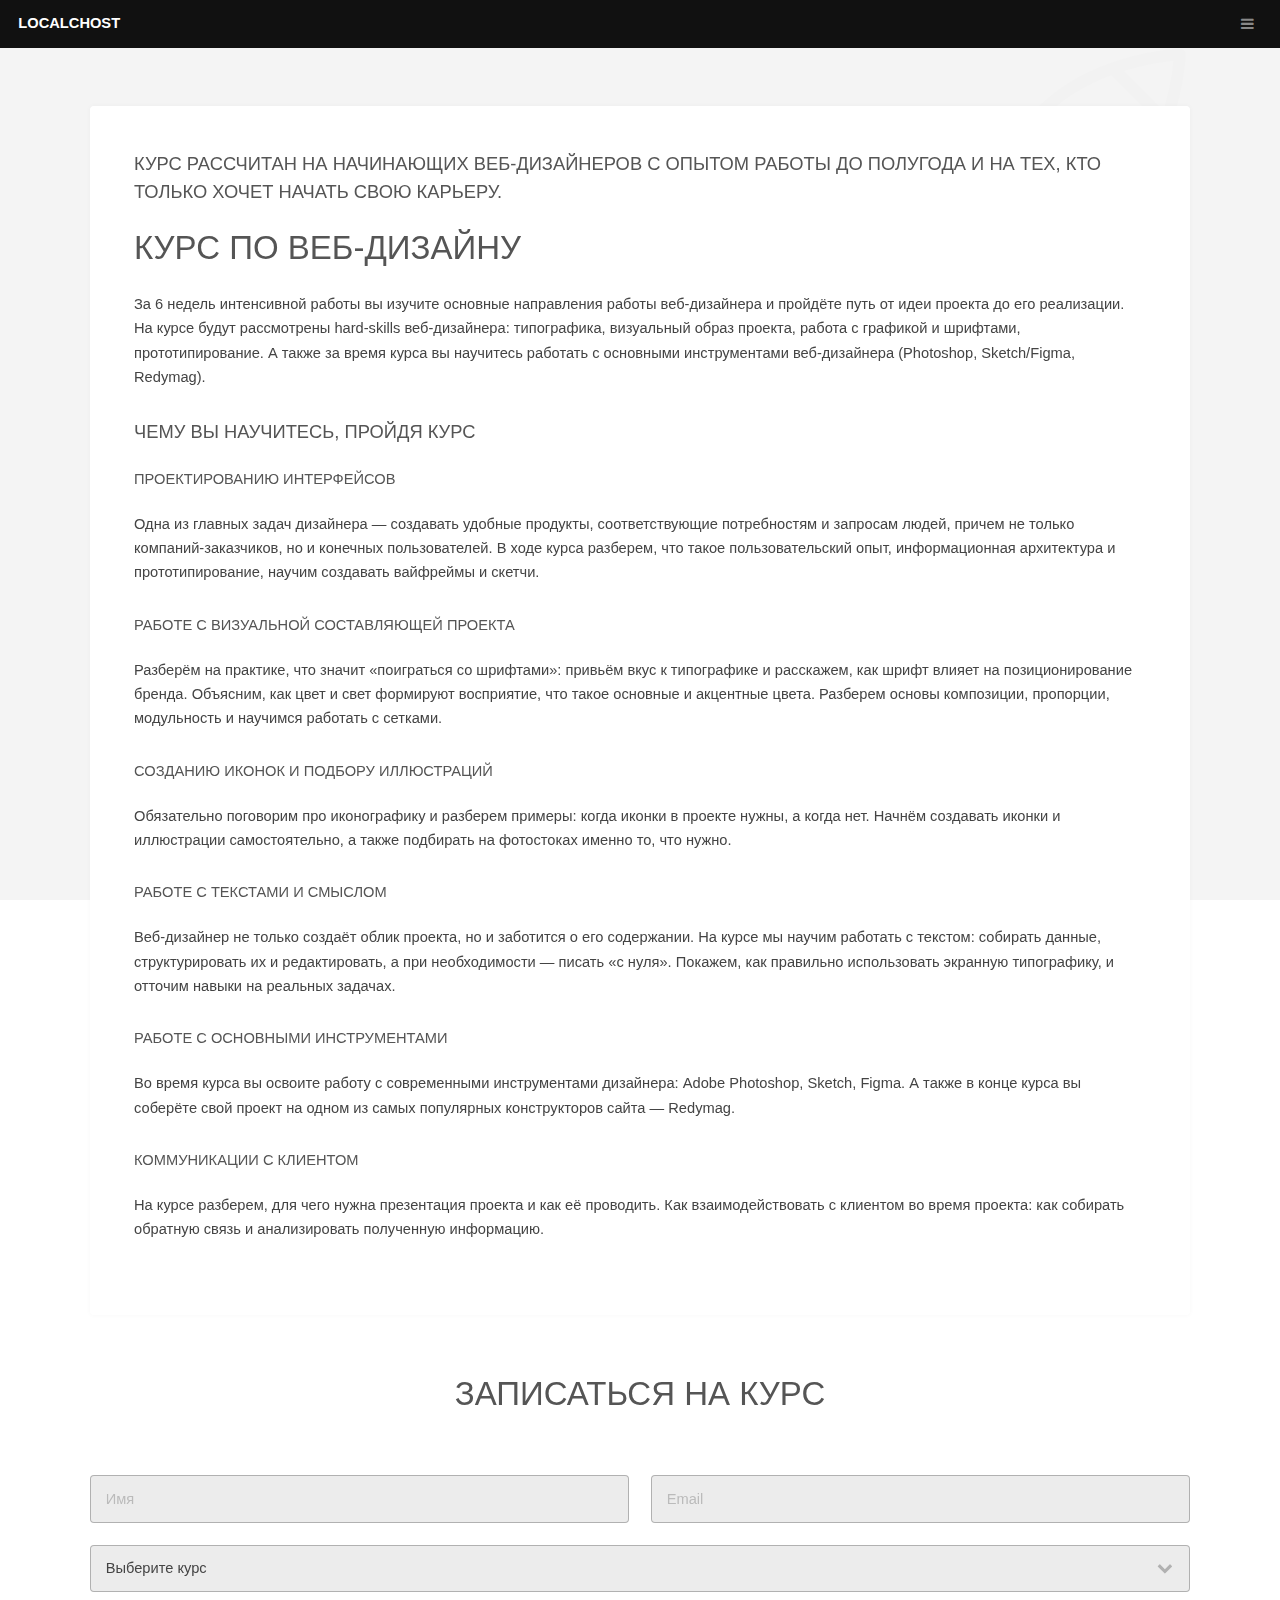
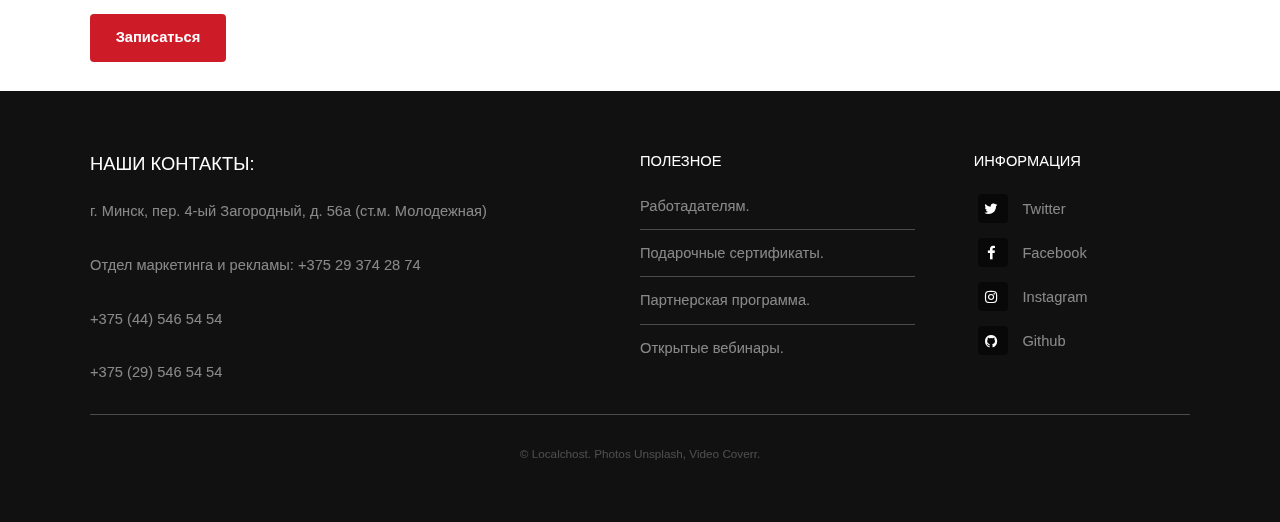
<file: ManageWebProjects/Site/webd.html>
<!DOCTYPE HTML>
<html>
	<head>
		<title>LOCALCHOST</title>
		<meta charset="utf-8" />
		<meta name="viewport" content="width=device-width, initial-scale=1, user-scalable=no" />
		<meta name="description" content="" />
		<meta name="keywords" content="" />
		<link rel="stylesheet" href="assets/css/main.css" />
		<link rel="shortcut icon" href="images/x-icon.png" type="image/x-icon">
	</head>
	<body class="is-preload">

	<!-- Header -->
	<header id="header">
		<a class="logo" href="index.html">LOCALCHOST</a>
		<nav>
			<a href="#menu"></a>
		</nav>
	</header>

	<!-- Nav -->
	<nav id="menu">
		<ul class="links">
            <li><a href="web.html">Веб-разработчик</a></li>
            <li><a href="js.html">JavaScript разработчик</a></li>
            <li><a href="and.html">Android разработчик</a></li>
            <li><a href="webd.html">Веб-дизайн</a></li>
            <li><a href="im.html">Интернет-маркетолог</a></li>
            <li><a href="php.html">Комплексное обучение PHP</a></li>
		</ul>
	</nav>

	<!-- Highlights -->
	<section id="main" class="wrapper">
		<div class="inner">
			<div class="content">
			<header>
                <h3>Курс рассчитан на начинающих веб-дизайнеров с опытом работы до полугода и на тех, кто только хочет начать свою карьеру.</h3>
                <h2>Курс по веб-дизайну</h2>
                <p>За 6 недель интенсивной работы вы изучите основные направления работы веб-дизайнера и пройдёте путь от идеи проекта до его реализации. На курсе будут рассмотрены hard-skills веб-дизайнера: типографика, визуальный образ проекта, работа с графикой и шрифтами, прототипирование. А также за время курса вы научитесь работать с основными инструментами веб-дизайнера (Photoshop, Sketch/Figma, Redymag).</p>
			</header>
                        <h3>Чему вы научитесь, пройдя курс</h3>
                        <h4>Проектированию интерфейсов</h4>
					<p>Одна из главных задач дизайнера — создавать удобные продукты, соответствующие потребностям и запросам людей, причем не только компаний-заказчиков, но и конечных пользователей. В ходе курса разберем, что такое пользовательский опыт, информационная архитектура и прототипирование, научим создавать вайфреймы и скетчи.<p>
                        <h4>Работе с визуальной составляющей проекта</h4>
                    <p>Разберём на практике, что значит «поиграться со шрифтами»: привьём вкус к типографике и расскажем, как шрифт влияет на позиционирование бренда. Объясним, как цвет и свет формируют восприятие, что такое основные и акцентные цвета. Разберем основы композиции, пропорции, модульность и научимся работать с сетками.</p>
                        <h4>Созданию иконок и подбору иллюстраций</h4>
                    <p>Обязательно поговорим про иконографику и разберем примеры: когда иконки в проекте нужны, а когда нет. Начнём создавать иконки и иллюстрации самостоятельно, а также подбирать на фотостоках именно то, что нужно.</p>
                        <h4>Работе с текстами и смыслом</h4>
                    <p>Веб-дизайнер не только создаёт облик проекта, но и заботится о его содержании. На курсе мы научим работать с текстом: собирать данные, структурировать их и редактировать, а при необходимости — писать «с нуля». Покажем, как правильно использовать экранную типографику, и отточим навыки на реальных задачах.</p>
        	            <h4>Работе с основными инструментами</h4>
                    <p>Во время курса вы освоите работу с современными инструментами дизайнера: Adobe Photoshop, Sketch, Figma. А также в конце курса вы соберёте свой проект на одном из самых популярных конструкторов сайта — Redymag.</p>
                        <h4>Коммуникации с клиентом</h4>
                    <p>На курсе разберем, для чего нужна презентация проекта и как её проводить. Как взаимодействовать с клиентом во время проекта: как собирать обратную связь и анализировать полученную информацию.</p>
				</div>
			</div>
		</div>
	</section>

	<!-- Form -->
	<div class="inner">
		<div class="content">
			<header class="special">
				<h2>Записаться на курс</h2>
			</header>
			<form method="post" action="#">
				<div class="row gtr-uniform">
					<div class="col-6 col-12-xsmall">
						<input type="text" name="name" id="name" value="" placeholder="Имя" />
					</div>
					<div class="col-6 col-12-xsmall">
						<input type="email" name="email" id="email" value="" placeholder="Email" />
					</div>
					<div class="col-12">
						<select name="category" id="category">
							<option value=""> Выберите курс </option>
							<option value="alpha">Веб-разработчик</option>
							<option value="beta">JavaScript разработчик</option>
							<option value="gamma">Android разработчик</option>
							<option value="delta">Веб-дизайн</option>
							<option value="epsilon">Интернет-маркетолог</option>
							<option value="zeta">Комплексное обучение PHP</option>
						</select>
					</div>
					<div class="col-12">
					<ul class="actions">
						<li><input type="submit" value="Записаться" class="primary" /></li>
					</ul>
					</div>
				</div>
			</form>
		</div>
	</div>

	<!-- Footer -->
	<footer id="footer">
		<div class="inner">
			<div class="content">
				<section>
					<h3>Наши контакты:</h3>
					<p>г. Минск, пер. 4-ый Загородный, д. 56а (ст.м. Молодежная)</p>
					<p>Отдел маркетинга и рекламы: +375 29 374 28 74</p>
					<p>+375 (44) 546 54 54</p>
					<p>+375 (29) 546 54 54</p>
				</section>
				<section>
					<h4>Полезное</h4>
					<ul class="alt">
						<li><a href="#">Работадателям.</a></li>
						<li><a href="#">Подарочные сертификаты.</a></li>
						<li><a href="#">Партнерская программа.</a></li>
						<li><a href="#">Открытые вебинары.</a></li>
					</ul>
				</section>
				<section>
					<h4>Информация</h4>
					<ul class="plain">
						<li><a href="#"><i class="icon fa-twitter">&nbsp;</i>Twitter</a></li>
						<li><a href="#"><i class="icon fa-facebook">&nbsp;</i>Facebook</a></li>
						<li><a href="#"><i class="icon fa-instagram">&nbsp;</i>Instagram</a></li>
						<li><a href="#"><i class="icon fa-github">&nbsp;</i>Github</a></li>
					</ul>
				</section>
			</div>
			<div class="copyright">
				&copy; Localchost. Photos <a href="https://unsplash.co">Unsplash</a>, Video <a href="https://coverr.co">Coverr</a>.
			</div>
		</div>
	</footer>

		<!-- Scripts -->
			<script src="assets/js/jquery.min.js"></script>
			<script src="assets/js/browser.min.js"></script>
			<script src="assets/js/breakpoints.min.js"></script>
			<script src="assets/js/util.js"></script>
			<script src="assets/js/main.js"></script>

	</body>
</html>
</file>
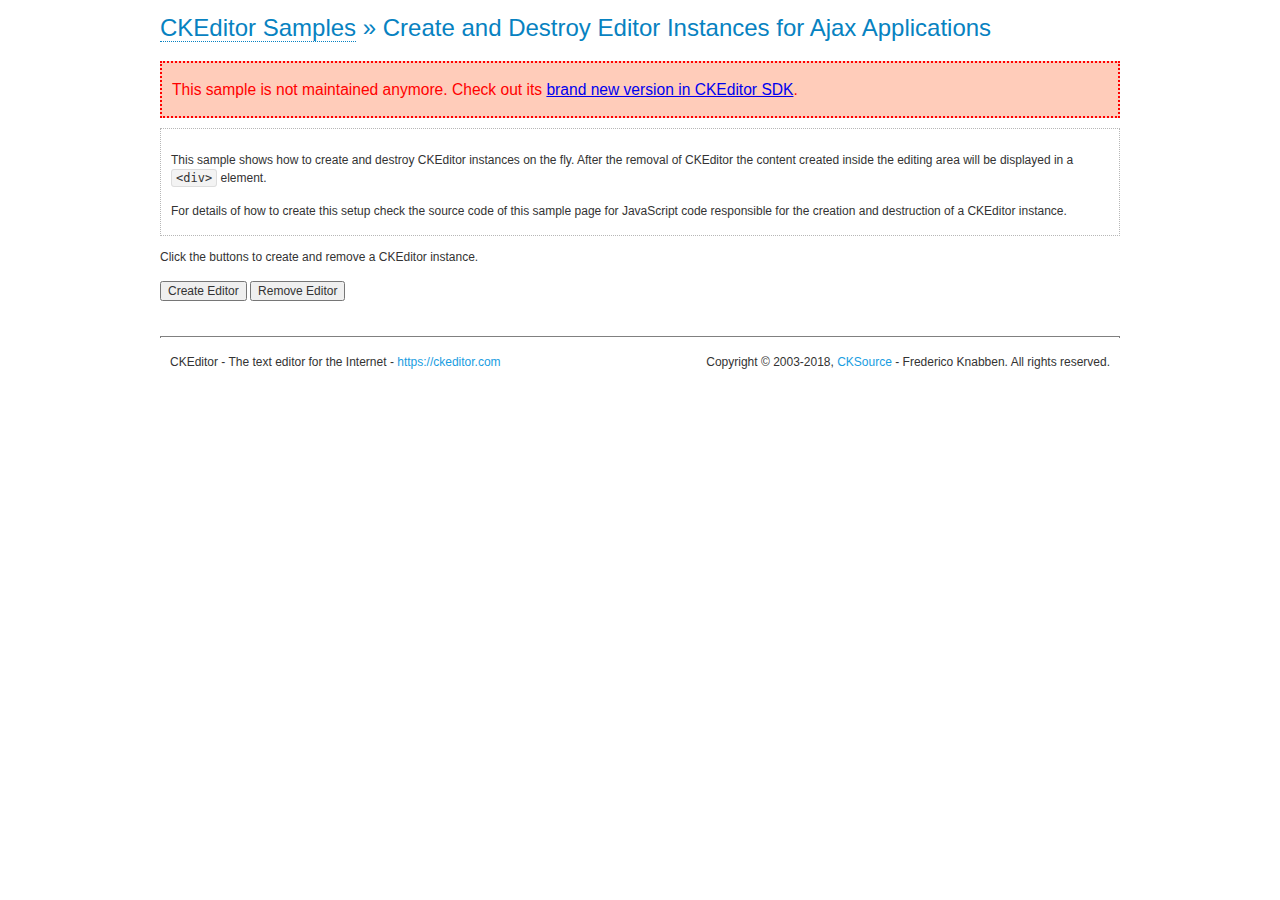
<file: ShopLaravel/public/media/ckeditor/samples/old/ajax.html>
<!DOCTYPE html>
<!--
Copyright (c) 2003-2018, CKSource - Frederico Knabben. All rights reserved.
For licensing, see LICENSE.md or https://ckeditor.com/legal/ckeditor-oss-license
-->
<html>
<head>
	<meta charset="utf-8">
	<title>Ajax &mdash; CKEditor Sample</title>
	<script src="../../ckeditor.js"></script>
	<link rel="stylesheet" href="sample.css">
	<script>

		var editor, html = '';

		function createEditor() {
			if ( editor )
				return;

			// Create a new editor inside the <div id="editor">, setting its value to html
			var config = {};
			editor = CKEDITOR.appendTo( 'editor', config, html );
		}

		function removeEditor() {
			if ( !editor )
				return;

			// Retrieve the editor contents. In an Ajax application, this data would be
			// sent to the server or used in any other way.
			document.getElementById( 'editorcontents' ).innerHTML = html = editor.getData();
			document.getElementById( 'contents' ).style.display = '';

			// Destroy the editor.
			editor.destroy();
			editor = null;
		}

	</script>
</head>
<body>
	<h1 class="samples">
		<a href="index.html">CKEditor Samples</a> &raquo; Create and Destroy Editor Instances for Ajax Applications
	</h1>
	<div class="warning deprecated">
		This sample is not maintained anymore. Check out its <a href="https://sdk.ckeditor.com/samples/saveajax.html">brand new version in CKEditor SDK</a>.
	</div>
	<div class="description">
		<p>
			This sample shows how to create and destroy CKEditor instances on the fly. After the removal of CKEditor the content created inside the editing
			area will be displayed in a <code>&lt;div&gt;</code> element.
		</p>
		<p>
			For details of how to create this setup check the source code of this sample page
			for JavaScript code responsible for the creation and destruction of a CKEditor instance.
		</p>
	</div>
	<p>Click the buttons to create and remove a CKEditor instance.</p>
	<p>
		<input onclick="createEditor();" type="button" value="Create Editor">
		<input onclick="removeEditor();" type="button" value="Remove Editor">
	</p>
	<!-- This div will hold the editor. -->
	<div id="editor">
	</div>
	<div id="contents" style="display: none">
		<p>
			Edited Contents:
		</p>
		<!-- This div will be used to display the editor contents. -->
		<div id="editorcontents">
		</div>
	</div>
	<div id="footer">
		<hr>
		<p>
			CKEditor - The text editor for the Internet - <a class="samples" href="https://ckeditor.com/">https://ckeditor.com</a>
		</p>
		<p id="copy">
			Copyright &copy; 2003-2018, <a class="samples" href="https://cksource.com/">CKSource</a> - Frederico
			Knabben. All rights reserved.
		</p>
	</div>
</body>
</html>
</file>
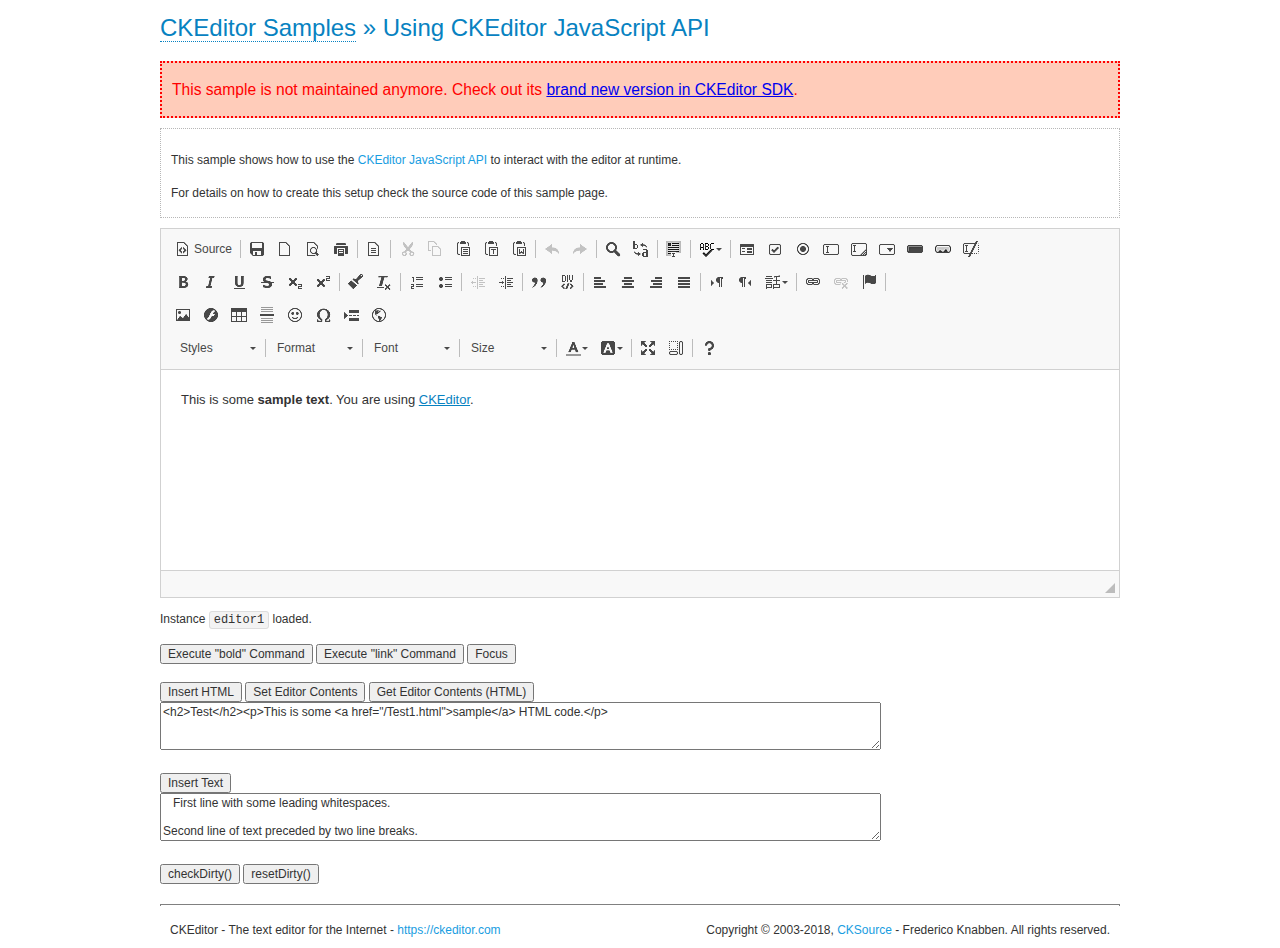
<file: ShopLaravel/public/media/ckeditor/samples/old/api.html>
<!DOCTYPE html>
<!--
Copyright (c) 2003-2018, CKSource - Frederico Knabben. All rights reserved.
For licensing, see LICENSE.md or https://ckeditor.com/legal/ckeditor-oss-license
-->
<html>
<head>
	<meta charset="utf-8">
	<title>API Usage &mdash; CKEditor Sample</title>
	<script src="../../ckeditor.js"></script>
	<link href="sample.css" rel="stylesheet">
	<script>

// The instanceReady event is fired, when an instance of CKEditor has finished
// its initialization.
CKEDITOR.on( 'instanceReady', function( ev ) {
	// Show the editor name and description in the browser status bar.
	document.getElementById( 'eMessage' ).innerHTML = 'Instance <code>' + ev.editor.name + '<\/code> loaded.';

	// Show this sample buttons.
	document.getElementById( 'eButtons' ).style.display = 'block';
});

function InsertHTML() {
	// Get the editor instance that we want to interact with.
	var editor = CKEDITOR.instances.editor1;
	var value = document.getElementById( 'htmlArea' ).value;

	// Check the active editing mode.
	if ( editor.mode == 'wysiwyg' )
	{
		// Insert HTML code.
		// https://ckeditor.com/docs/ckeditor4/latest/api/CKEDITOR_editor.html#method-insertHtml
		editor.insertHtml( value );
	}
	else
		alert( 'You must be in WYSIWYG mode!' );
}

function InsertText() {
	// Get the editor instance that we want to interact with.
	var editor = CKEDITOR.instances.editor1;
	var value = document.getElementById( 'txtArea' ).value;

	// Check the active editing mode.
	if ( editor.mode == 'wysiwyg' )
	{
		// Insert as plain text.
		// https://ckeditor.com/docs/ckeditor4/latest/api/CKEDITOR_editor.html#method-insertText
		editor.insertText( value );
	}
	else
		alert( 'You must be in WYSIWYG mode!' );
}

function SetContents() {
	// Get the editor instance that we want to interact with.
	var editor = CKEDITOR.instances.editor1;
	var value = document.getElementById( 'htmlArea' ).value;

	// Set editor contents (replace current contents).
	// https://ckeditor.com/docs/ckeditor4/latest/api/CKEDITOR_editor.html#method-setData
	editor.setData( value );
}

function GetContents() {
	// Get the editor instance that you want to interact with.
	var editor = CKEDITOR.instances.editor1;

	// Get editor contents
	// https://ckeditor.com/docs/ckeditor4/latest/api/CKEDITOR_editor.html#method-getData
	alert( editor.getData() );
}

function ExecuteCommand( commandName ) {
	// Get the editor instance that we want to interact with.
	var editor = CKEDITOR.instances.editor1;

	// Check the active editing mode.
	if ( editor.mode == 'wysiwyg' )
	{
		// Execute the command.
		// https://ckeditor.com/docs/ckeditor4/latest/api/CKEDITOR_editor.html#method-execCommand
		editor.execCommand( commandName );
	}
	else
		alert( 'You must be in WYSIWYG mode!' );
}

function CheckDirty() {
	// Get the editor instance that we want to interact with.
	var editor = CKEDITOR.instances.editor1;
	// Checks whether the current editor contents present changes when compared
	// to the contents loaded into the editor at startup
	// https://ckeditor.com/docs/ckeditor4/latest/api/CKEDITOR_editor.html#method-checkDirty
	alert( editor.checkDirty() );
}

function ResetDirty() {
	// Get the editor instance that we want to interact with.
	var editor = CKEDITOR.instances.editor1;
	// Resets the "dirty state" of the editor (see CheckDirty())
	// https://ckeditor.com/docs/ckeditor4/latest/api/CKEDITOR_editor.html#method-resetDirty
	editor.resetDirty();
	alert( 'The "IsDirty" status has been reset' );
}

function Focus() {
	CKEDITOR.instances.editor1.focus();
}

function onFocus() {
	document.getElementById( 'eMessage' ).innerHTML = '<b>' + this.name + ' is focused </b>';
}

function onBlur() {
	document.getElementById( 'eMessage' ).innerHTML = this.name + ' lost focus';
}

	</script>

</head>
<body>
	<h1 class="samples">
		<a href="index.html">CKEditor Samples</a> &raquo; Using CKEditor JavaScript API
	</h1>
	<div class="warning deprecated">
		This sample is not maintained anymore. Check out its <a href="https://sdk.ckeditor.com/samples/api.html">brand new version in CKEditor SDK</a>.
	</div>
	<div class="description">
	<p>
		This sample shows how to use the
		<a class="samples" href="https://ckeditor.com/docs/ckeditor4/latest/api/CKEDITOR_editor.html">CKEditor JavaScript API</a>
		to interact with the editor at runtime.
	</p>
	<p>
		For details on how to create this setup check the source code of this sample page.
	</p>
	</div>

	<!-- This <div> holds alert messages to be display in the sample page. -->
	<div id="alerts">
		<noscript>
			<p>
				<strong>CKEditor requires JavaScript to run</strong>. In a browser with no JavaScript
				support, like yours, you should still see the contents (HTML data) and you should
				be able to edit it normally, without a rich editor interface.
			</p>
		</noscript>
	</div>
	<form action="../../../samples/sample_posteddata.php" method="post">
		<textarea cols="100" id="editor1" name="editor1" rows="10">&lt;p&gt;This is some &lt;strong&gt;sample text&lt;/strong&gt;. You are using &lt;a href="https://ckeditor.com/"&gt;CKEditor&lt;/a&gt;.&lt;/p&gt;</textarea>

		<script>
			// Replace the <textarea id="editor1"> with an CKEditor instance.
			CKEDITOR.replace( 'editor1', {
				on: {
					focus: onFocus,
					blur: onBlur,

					// Check for availability of corresponding plugins.
					pluginsLoaded: function( evt ) {
						var doc = CKEDITOR.document, ed = evt.editor;
						if ( !ed.getCommand( 'bold' ) )
							doc.getById( 'exec-bold' ).hide();
						if ( !ed.getCommand( 'link' ) )
							doc.getById( 'exec-link' ).hide();
					}
				}
			});
		</script>

		<p id="eMessage">
		</p>

		<div id="eButtons" style="display: none">
			<input id="exec-bold" onclick="ExecuteCommand('bold');" type="button" value="Execute &quot;bold&quot; Command">
			<input id="exec-link" onclick="ExecuteCommand('link');" type="button" value="Execute &quot;link&quot; Command">
			<input onclick="Focus();" type="button" value="Focus">
			<br><br>
			<input onclick="InsertHTML();" type="button" value="Insert HTML">
			<input onclick="SetContents();" type="button" value="Set Editor Contents">
			<input onclick="GetContents();" type="button" value="Get Editor Contents (HTML)">
			<br>
			<textarea cols="100" id="htmlArea" rows="3">&lt;h2&gt;Test&lt;/h2&gt;&lt;p&gt;This is some &lt;a href="/Test1.html"&gt;sample&lt;/a&gt; HTML code.&lt;/p&gt;</textarea>
			<br>
			<br>
			<input onclick="InsertText();" type="button" value="Insert Text">
			<br>
			<textarea cols="100" id="txtArea" rows="3">   First line with some leading whitespaces.

Second line of text preceded by two line breaks.</textarea>
			<br>
			<br>
			<input onclick="CheckDirty();" type="button" value="checkDirty()">
			<input onclick="ResetDirty();" type="button" value="resetDirty()">
		</div>
	</form>
	<div id="footer">
		<hr>
		<p>
			CKEditor - The text editor for the Internet - <a class="samples" href="https://ckeditor.com/">https://ckeditor.com</a>
		</p>
		<p id="copy">
			Copyright &copy; 2003-2018, <a class="samples" href="https://cksource.com/">CKSource</a> - Frederico
			Knabben. All rights reserved.
		</p>
	</div>
</body>
</html>
</file>
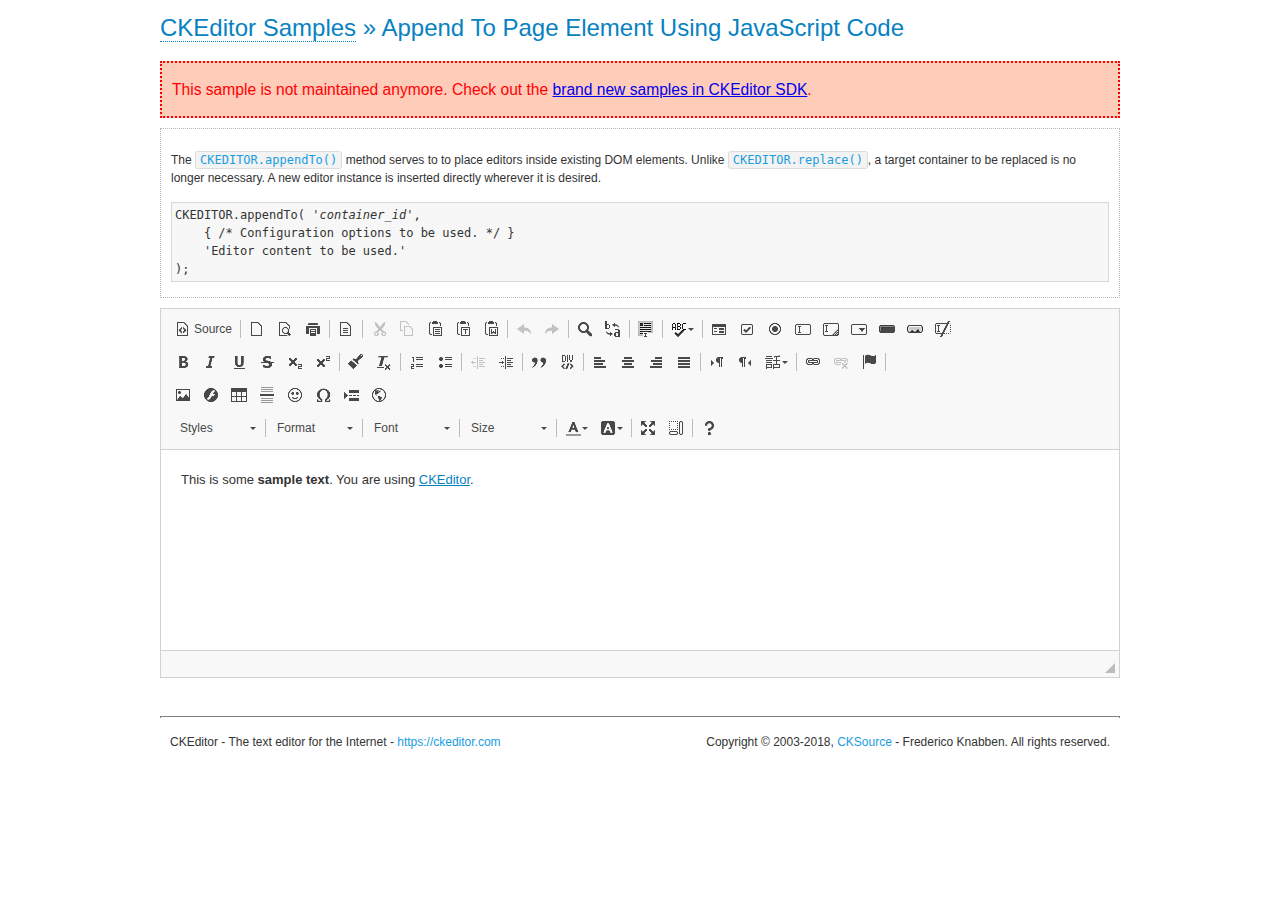
<file: ShopLaravel/public/media/ckeditor/samples/old/appendto.html>
<!DOCTYPE html>
<!--
Copyright (c) 2003-2018, CKSource - Frederico Knabben. All rights reserved.
For licensing, see LICENSE.md or https://ckeditor.com/legal/ckeditor-oss-license
-->
<html>
<head>
	<meta charset="utf-8">
	<title>Append To Page Element Using JavaScript Code &mdash; CKEditor Sample</title>
	<script src="../../ckeditor.js"></script>
	<link rel="stylesheet" href="sample.css">
</head>
<body>
	<h1 class="samples">
		<a href="index.html">CKEditor Samples</a> &raquo; Append To Page Element Using JavaScript Code
	</h1>
	<div class="warning deprecated">
		This sample is not maintained anymore. Check out the <a href="https://sdk.ckeditor.com/">brand new samples in CKEditor SDK</a>.
	</div>
	<div id="section1">
		<div class="description">
			<p>
				The <code><a class="samples" href="https://ckeditor.com/docs/ckeditor4/latest/api/CKEDITOR.html#method-appendTo">CKEDITOR.appendTo()</a></code> method serves to to place editors inside existing DOM elements. Unlike <code><a class="samples" href="https://ckeditor.com/docs/ckeditor4/latest/api/CKEDITOR.html#method-replace">CKEDITOR.replace()</a></code>,
				a target container to be replaced is no longer necessary. A new editor
				instance is inserted directly wherever it is desired.
			</p>
<pre class="samples">CKEDITOR.appendTo( '<em>container_id</em>',
	{ /* Configuration options to be used. */ }
	'Editor content to be used.'
);</pre>
		</div>
		<script>

			// This call can be placed at any point after the
			// DOM element to append CKEditor to or inside the <head><script>
			// in a window.onload event handler.

			// Append a CKEditor instance using the default configuration and the
			// provided content to the <div> element of ID "section1".
			CKEDITOR.appendTo( 'section1',
				null,
				'<p>This is some <strong>sample text</strong>. You are using <a href="https://ckeditor.com/">CKEditor</a>.</p>'
			);

		</script>
	</div>
	<br>
	<div id="footer">
		<hr>
		<p>
			CKEditor - The text editor for the Internet - <a class="samples" href="https://ckeditor.com/">https://ckeditor.com</a>
		</p>
		<p id="copy">
			Copyright &copy; 2003-2018, <a class="samples" href="https://cksource.com/">CKSource</a> - Frederico
			Knabben. All rights reserved.
		</p>
	</div>
</body>
</html>
</file>
<file: AnimationCoursework/Coursework/style.css>
*	{ 
    background: #FDFDFD;
	margin: 0;
	padding: 0;
    }

#canvas-wrapper {
    position:relative; 
    margin: 0 auto; 
    width:1280px;  
    height: 720px;
    }

canvas {
    background-color:#333333;
    }
</file>
<file: ShopLaravel/public/media/ckeditor/samples/css/samples.css>
/**
 * @license Copyright (c) 2003-2018, CKSource - Frederico Knabben. All rights reserved.
 * For licensing, see LICENSE.md or https://ckeditor.com/legal/ckeditor-oss-license
 */
@media (max-width: 900px) {
  .global-is-mobile-hidden {
    display: none !important;
  }
}
article,
aside,
details,
figcaption,
figure,
footer,
header,
hgroup,
main,
menu,
nav,
section {
  display: block;
}
body,
html {
  margin: 0;
  padding: 0;
  font: 16px / 1.8 Arial, 'Helvetica Neue', Helvetica, sans-serif;
  font-weight: 300;
  color: #575757;
}
.grid-width-10 {
  width: 10%;
}
.grid-width-20 {
  width: 20%;
}
.grid-width-30 {
  width: 30%;
}
.grid-width-40 {
  width: 40%;
}
.grid-width-50 {
  width: 50%;
}
.grid-width-60 {
  width: 60%;
}
.grid-width-70 {
  width: 70%;
}
.grid-width-80 {
  width: 80%;
}
.grid-width-90 {
  width: 90%;
}
.grid-width-100 {
  width: 100%;
}
@media (max-width: 900px) {
  .grid-width-10,
  .grid-width-20,
  .grid-width-30,
  .grid-width-40,
  .grid-width-50,
  .grid-width-60,
  .grid-width-70,
  .grid-width-80,
  .grid-width-90,
  .grid-width-100 {
    width: 100%;
  }
}
*[class*="grid-width"] {
  -webkit-box-sizing: border-box;
  -moz-box-sizing: border-box;
  box-sizing: border-box;
  padding-left: 4%;
  padding-right: 4%;
  float: left;
}
*[class*="grid-width"]:after,
.grid-container:after,
*[class*="grid-width"]:before,
.grid-container:before {
  content: '';
  display: block;
  overflow: hidden;
  visibility: hidden;
  font-size: 0;
  line-height: 0;
  width: 0;
  height: 0;
}
*[class*="grid-width"]:after,
.grid-container:after {
  clear: both;
}
.grid-container {
  -webkit-box-sizing: border-box;
  -moz-box-sizing: border-box;
  box-sizing: border-box;
  margin-left: auto;
  margin-right: auto;
}
.grid-container-nested *[class*="grid-width"]:first-child {
  padding-left: 0;
}
.grid-container-nested *[class*="grid-width"]:last-child {
  padding-right: 0;
}
@media (max-width: 900px) {
  .grid-container-nested *[class*="grid-width"]:first-child {
    padding-left: 4%;
  }
  .grid-container-nested *[class*="grid-width"]:last-child {
    padding-right: 4%;
  }
}
.header-a {
  min-height: 140px;
  overflow: hidden;
}
.header-a .header-a-logo {
  margin: 40px 0 0;
}
@media (max-width: 900px) {
  .header-a .header-a-logo {
    text-align: center;
  }
}
.header-a .header-a-logo img {
  border: transparent;
}
.navigation-a {
  height: 30px;
  background: #3D3D3D;
  position: absolute;
  left: 0;
  right: 0;
  top: 0;
  padding: 0;
  overflow: hidden;
}
@media (max-width: 900px) {
  .navigation-a {
    text-align: center;
  }
}
.navigation-a ul {
  list-style: none;
  margin: 0;
  overflow: hidden;
}
.navigation-a ul li,
.navigation-a ul li a {
  display: inline-block;
}
@media (max-width: 900px) {
  .navigation-a ul {
    width: auto;
    text-overflow: ellipsis;
    white-space: nowrap;
    display: inline-block;
    float: none;
  }
  .navigation-a ul:before,
  .navigation-a ul:after {
    display: none;
  }
}
.navigation-a ul.navigation-a-left {
  text-align: left;
}
@media (max-width: 900px) {
  .navigation-a ul.navigation-a-left {
    padding-right: 0;
  }
}
.navigation-a ul.navigation-a-right {
  text-align: right;
}
@media (max-width: 900px) {
  .navigation-a ul.navigation-a-right {
    padding-left: 23px;
  }
}
.navigation-a ul li + li {
  margin-left: 23px;
}
.navigation-a ul li a {
  font-size: 10px;
  font-size: 0.625rem;
  line-height: 18px;
  line-height: 1.13rem;
  line-height: 30px;
  float: left;
  color: #ddd;
  font-weight: bold;
  text-decoration: none;
  text-transform: uppercase;
}
.navigation-a ul li a:hover {
  cursor: pointer;
  color: #fff;
}
.icon-navigation-a-github:before,
.icon-navigation-a-github:after {
  background-image: url("[data-uri]");
}
.navigation-b {
  text-align: right;
  margin: 52px 0 0;
  overflow: visible;
}
@media (max-width: 900px) {
  .navigation-b {
    text-align: center;
    margin-top: 20px;
    padding: 0;
  }
}
.navigation-b ul {
  padding: 0;
  list-style: none;
  margin: 0;
  overflow: visible;
}
.navigation-b ul li,
.navigation-b ul li a {
  display: inline-block;
}
@media (max-width: 900px) {
  .navigation-b ul {
    display: table;
    width: 100%;
    padding-bottom: 1.5em;
  }
}
@media (max-width: 900px) {
  .navigation-b ul li {
    display: table-row;
  }
}
.navigation-b ul li + li {
  margin-left: 20px;
}
@media (max-width: 900px) {
  .navigation-b ul li + li {
    margin-left: 0;
  }
}
.navigation-b ul li a {
  -webkit-box-sizing: border-box;
  -moz-box-sizing: border-box;
  box-sizing: border-box;
  text-transform: uppercase;
  text-decoration: none;
  outline: none;
}
@media (max-width: 900px) {
  .navigation-b ul li a {
    width: 100%;
    -webkit-border-radius: 0;
    -webkit-background-clip: padding-box;
    -moz-border-radius: 0;
    -moz-background-clip: padding;
    border-radius: 0;
    background-clip: padding-box;
  }
}
.footer-a {
  font-size: 13px;
  font-size: 0.8125rem;
  line-height: 23.4px;
  line-height: 1.46rem;
  padding-top: 2.25em;
  padding-bottom: 2.25em;
  overflow: hidden;
  color: #8a8a8a;
}
.footer-a a {
  color: #0287D0;
  text-decoration: none;
  border-bottom: 1px dotted #0287D0;
}
.footer-a a:hover {
  color: #0277b7;
}
.footer-a p {
  margin: 0;
  display: inline-block;
  text-align: center;
}
.content {
  font-size: 14px;
  font-size: 0.875rem;
  line-height: 25.2px;
  line-height: 1.57rem;
  overflow: hidden;
  padding-top: 1.5em;
  padding-bottom: 1.5em;
}
.content p {
  margin: 0.75em 0;
}
.content ul,
.content ol,
.content pre,
.content blockquote,
.content textarea:not([class^="cke"]),
.content .cke {
  margin: 1.875em 0;
}
.content code,
.content kbd {
  -webkit-border-radius: 3px;
  -webkit-background-clip: padding-box;
  -moz-border-radius: 3px;
  -moz-background-clip: padding;
  border-radius: 3px;
  background-clip: padding-box;
  padding: 3px 4px;
}
.content pre,
.content code,
.content kbd,
.content blockquote {
  background: #f5f5f5;
}
.content blockquote,
.content pre {
  background: none;
  border-left: 4px solid #0287D0;
  padding: 1.5em 2.25em;
}
.content p a,
.content ul a,
.content ol a,
.content blockquote a,
.content h1 a,
.content h2 a,
.content h3 a,
.content h4 a,
.content h5 a {
  color: #0287D0;
  text-decoration: none;
  border-bottom: 1px dotted #0287D0;
}
.content p a:hover,
.content ul a:hover,
.content ol a:hover,
.content blockquote a:hover,
.content h1 a:hover,
.content h2 a:hover,
.content h3 a:hover,
.content h4 a:hover,
.content h5 a:hover {
  color: #0277b7;
}
.content h1,
.content h2,
.content h3,
.content h4,
.content h5 {
  color: #000;
  font-weight: 100;
}
.content h1 code,
.content h2 code,
.content h3 code,
.content h4 code,
.content h5 code,
.content h1 kbd,
.content h2 kbd,
.content h3 kbd,
.content h4 kbd,
.content h5 kbd {
  font-size: inherit;
}
.content h1 a.content-heading-anchor,
.content h2 a.content-heading-anchor,
.content h3 a.content-heading-anchor,
.content h4 a.content-heading-anchor,
.content h5 a.content-heading-anchor {
  font-weight: 100;
  vertical-align: middle;
  opacity: 0;
  border: 0;
}
.content h1:hover a.content-heading-anchor,
.content h2:hover a.content-heading-anchor,
.content h3:hover a.content-heading-anchor,
.content h4:hover a.content-heading-anchor,
.content h5:hover a.content-heading-anchor {
  opacity: 1;
}
.content h1:target a,
.content h2:target a,
.content h3:target a,
.content h4:target a,
.content h5:target a {
  -webkit-animation: targetLinkOpacity 0.5s linear alternate;
  -moz-animation: targetLinkOpacity 0.5s linear alternate;
  -o-animation: targetLinkOpacity 0.5s linear alternate;
  animation: targetLinkOpacity 0.5s linear alternate;
  opacity: 1;
}
.content input,
.content select,
.content textarea:not([class^="cke"]) {
  -webkit-border-radius: 3px;
  -webkit-background-clip: padding-box;
  -moz-border-radius: 3px;
  -moz-background-clip: padding;
  border-radius: 3px;
  background-clip: padding-box;
  -webkit-box-shadow: inset 0 1px 1px rgba(0, 0, 0, 0.08);
  -moz-box-shadow: inset 0 1px 1px rgba(0, 0, 0, 0.08);
  box-shadow: inset 0 1px 1px rgba(0, 0, 0, 0.08);
  font: inherit;
  color: inherit;
  border: 1px solid #D9D9D9;
  padding: .2em .5em;
}
.content input:focus,
.content select:focus,
.content textarea:not([class^="cke"]):focus {
  border-color: #66afe9;
  outline: 0;
  -webkit-box-shadow: inset 0 1px 1px rgba(0, 0, 0, 0.08), 0 0 8px #93c6ef;
  -moz-box-shadow: inset 0 1px 1px rgba(0, 0, 0, 0.08), 0 0 8px #93c6ef;
  box-shadow: inset 0 1px 1px rgba(0, 0, 0, 0.08), 0 0 8px #93c6ef;
}
.content abbr {
  border-bottom: 1px dotted #666;
  cursor: pointer;
}
.content blockquote {
  font-style: italic;
  font-family: Georgia, Times, "Times New Roman", serif;
  font-size: 16px;
  font-size: 1rem;
  line-height: 28.8px;
  line-height: 1.8rem;
}
.content em {
  font-style: italic;
}
.content h1 {
  font-size: 36px;
  font-size: 2.25rem;
  line-height: 64.8px;
  line-height: 4.05rem;
  margin: 1.125em 0 0;
}
.content h2 {
  font-size: 27.2px;
  font-size: 1.7rem;
  line-height: 48.96px;
  line-height: 3.06rem;
  margin: 0.9em 0 0;
}
.content h3 {
  font-size: 24px;
  font-size: 1.5rem;
  line-height: 43.2px;
  line-height: 2.7rem;
  font-weight: 500;
  margin: 0.75em 0 0;
}
.content h4 {
  font-size: 19.2px;
  font-size: 1.2rem;
  line-height: 34.56px;
  line-height: 2.16rem;
  font-weight: 500;
  margin: 0.75em 0 0;
}
.content h5 {
  font-size: 17.6px;
  font-size: 1.1rem;
  line-height: 31.68px;
  line-height: 1.98rem;
  font-weight: 500;
  margin: 0.75em 0 0;
}
.content hr {
  border: 0;
  border-top: 4px solid #D9D9D9;
  margin: 1.5em 0;
}
.content input[type="text"] {
  height: 1.8em;
  line-height: 1.8em;
}
.content input[type="button"] {
  -webkit-appearance: button;
  -moz-appearance: button;
  appearance: button;
}
.content kbd {
  font-size: 12px;
  font-size: 0.75rem;
  line-height: 21.6px;
  line-height: 1.35rem;
  font-family: Arial, 'Helvetica Neue', Helvetica, sans-serif;
  padding: 2px 6px;
  -webkit-box-shadow: 0 0 4px #fff inset, 0 2px 0 #D9D9D9;
  -moz-box-shadow: 0 0 4px #fff inset, 0 2px 0 #D9D9D9;
  box-shadow: 0 0 4px #fff inset, 0 2px 0 #D9D9D9;
}
.content p img {
  vertical-align: middle;
}
.content p pre {
  padding: 1.5em;
}
.content pre {
  padding: 0;
  border: 0;
  tab-size: 4;
  -o-tab-size: 4;
  -moz-tab-size: 4;
}
.content pre,
.content code {
  font-size: 11.89px;
  font-size: 0.743rem;
  line-height: 21.4px;
  line-height: 1.34rem;
  font-family: Consolas, Menlo, Monaco, Lucida Console, Liberation Mono, DejaVu Sans Mono, Bitstream Vera Sans Mono, Courier New, monospace, serif;
}
.content pre a,
.content code a {
  border: 0;
}
.content pre code {
  padding: 0.75em;
  display: block;
}
.content strong {
  color: #000;
}
.content ul ul,
.content ol ul,
.content ul ol,
.content ol ol {
  margin: 0.75em 0;
}
.content ul li,
.content ol li {
  font-size: 14px;
  font-size: 0.875rem;
  line-height: 30.24px;
  line-height: 1.89rem;
}
.content textarea:not([class^="cke"]) {
  width: 100%;
}
.content div.todo {
  border: 2px dotted #444;
  padding: 10px;
  margin: 60px 0 10px 0;
  /* Remove me some day */
}
.content div.todo:before {
  content: "TODO";
  font-weight: bold;
}
body a.button-a,
body button.button-a,
body input.button-a {
  -webkit-border-radius: 3px;
  -webkit-background-clip: padding-box;
  -moz-border-radius: 3px;
  -moz-background-clip: padding;
  border-radius: 3px;
  background-clip: padding-box;
  font-size: 14px;
  font-size: 0.875rem;
  line-height: 25.2px;
  line-height: 1.57rem;
  height: 36px;
  line-height: 36px;
  padding: 0 1.1em;
  font-weight: 700;
  color: #3e3e3e;
  white-space: nowrap;
  text-decoration: none;
  display: inline-block;
  cursor: pointer;
  border: 0;
  vertical-align: middle;
  margin: 1px 0;
  background: transparent;
}
body a.button-a.icon-pos-left,
body button.button-a.icon-pos-left,
body input.button-a.icon-pos-left {
  padding-left: .8em;
}
body a.button-a.icon-pos-right,
body button.button-a.icon-pos-right,
body input.button-a.icon-pos-right {
  padding-right: .8em;
}
body a.button-a.button-a-no-text,
body button.button-a.button-a-no-text,
body input.button-a.button-a-no-text {
  -webkit-border-radius: 100px;
  -webkit-background-clip: padding-box;
  -moz-border-radius: 100px;
  -moz-background-clip: padding;
  border-radius: 100px;
  background-clip: padding-box;
  width: 36px;
  padding: 0;
  text-indent: -999px;
  overflow: hidden;
  position: relative;
  text-align: center;
}
body a.button-a.button-a-no-text:before,
body button.button-a.button-a-no-text:before,
body input.button-a.button-a-no-text:before {
  position: absolute;
  left: 50%;
  top: 50%;
  margin: -9px 0 0 -9px;
}
@media (max-width: 900px) {
  body a.button-a.button-a-mobile-collapsed,
  body button.button-a.button-a-mobile-collapsed,
  body input.button-a.button-a-mobile-collapsed {
    -webkit-border-radius: 100px;
    -webkit-background-clip: padding-box;
    -moz-border-radius: 100px;
    -moz-background-clip: padding;
    border-radius: 100px;
    background-clip: padding-box;
    width: 36px;
    padding: 0;
    text-indent: -999px;
    overflow: hidden;
    position: relative;
    text-align: center;
  }
  body a.button-a.button-a-mobile-collapsed:before,
  body button.button-a.button-a-mobile-collapsed:before,
  body input.button-a.button-a-mobile-collapsed:before {
    position: absolute;
    left: 50%;
    top: 50%;
    margin: -9px 0 0 -9px;
  }
  body a.button-a.button-a-mobile-collapsed:before,
  body button.button-a.button-a-mobile-collapsed:before,
  body input.button-a.button-a-mobile-collapsed:before {
    position: absolute;
    left: 50%;
    top: 50%;
    margin: -9px 0 0 -9px;
  }
}
body a.button-a:active,
body button.button-a:active,
body input.button-a:active,
body a.button-a:hover,
body button.button-a:hover,
body input.button-a:hover {
  color: #fff;
  background: #0277b7;
}
body a.button-a:focus,
body button.button-a:focus,
body input.button-a:focus {
  border-color: #66afe9;
  outline: 0;
  -webkit-box-shadow: inset 0 1px 1px rgba(0, 0, 0, 0.075), 0 0 8px #93c6ef;
  -moz-box-shadow: inset 0 1px 1px rgba(0, 0, 0, 0.075), 0 0 8px #93c6ef;
  box-shadow: inset 0 1px 1px rgba(0, 0, 0, 0.075), 0 0 8px #93c6ef;
}
body a.button-a-soft,
body button.button-a-soft,
body input.button-a-soft {
  background: #e7e7e7;
}
body a.button-a-soft:active,
body button.button-a-soft:active,
body input.button-a-soft:active,
body a.button-a-soft:hover,
body button.button-a-soft:hover,
body input.button-a-soft:hover {
  color: #3e3e3e;
  background: #cecece;
}
body a.button-a-background,
body button.button-a-background,
body input.button-a-background,
body a.navigation-b ul li a:hover,
body button.navigation-b ul li a:hover,
body input.navigation-b ul li a:hover {
  color: #fff;
  background: #0287D0;
}
body a.button-a-background:active,
body button.button-a-background:active,
body input.button-a-background:active,
body a.button-a-background:hover,
body button.button-a-background:hover,
body input.button-a-background:hover,
body a.navigation-b ul li a:hover:active,
body button.navigation-b ul li a:hover:active,
body input.navigation-b ul li a:hover:active,
body a.navigation-b ul li a:hover:hover,
body button.navigation-b ul li a:hover:hover,
body input.navigation-b ul li a:hover:hover {
  color: #fff;
  background: #0277b7;
}
.balloon-a {
  font-size: 12px;
  font-size: 0.75rem;
  line-height: 21.6px;
  line-height: 1.35rem;
  -webkit-border-radius: 3px;
  -webkit-background-clip: padding-box;
  -moz-border-radius: 3px;
  -moz-background-clip: padding;
  border-radius: 3px;
  background-clip: padding-box;
  border-bottom: 3px solid #d4d4d4;
  background: #ebebeb;
  display: inline-block;
  white-space: nowrap;
  padding: .4em 1.2em .2em;
  font-weight: 700;
  position: relative;
  z-index: 1000;
  text-transform: none;
  color: #575757;
}
.balloon-a:hover {
  color: #575757;
}
.balloon-a:before {
  content: '';
  width: 0;
  height: 0;
  border-style: solid;
  position: absolute;
}
.balloon-a-ne:before,
.balloon-a-nw:before {
  top: -13px;
  border-width: 0 9px 15.6px 9px;
  border-color: transparent transparent #ebebeb transparent;
}
.balloon-a-se:before,
.balloon-a-sw:before {
  bottom: -13px;
  border-width: 15.6px 9px 0 9px;
  border-color: #ebebeb transparent transparent transparent;
}
.balloon-a-nw:before,
.balloon-a-sw:before {
  left: 20px;
}
.balloon-a-ne:before,
.balloon-a-se:before {
  right: 20px;
}
.icon-pos-left:before,
.icon-pos-right:after {
  content: '';
  display: inline-block;
  width: 18px;
  height: 18px;
  vertical-align: middle;
  background-repeat: no-repeat;
}
.icon-pos-left:before {
  margin-right: 10px;
}
.icon-pos-right:after {
  margin-left: 10px;
}
.icon-download:before,
.icon-download:after {
  background-image: url("[data-uri]");
}
.icon-question-mark:before,
.icon-question-mark:after {
  background-image: url("[data-uri]");
}
.icon-close:before,
.icon-close:after {
  background-image: url("[data-uri]");
}
.ie8 .switch > * {
  vertical-align: middle;
}
.ie8 .switch input[type="radio"] {
  margin: 0 0.25em;
  display: inline-block;
}
.ie8 .switch label {
  margin-left: 0 !important;
  margin-right: 0 !important;
}
.ie8 .switch label[data-for="1"] {
  float: left;
}
.ie8 .switch label[data-for="2"] {
  float: right;
}
.ie8 .switch .switch-inner {
  display: none;
}
.switch {
  font-size: 14px;
  font-size: 0.875rem;
  line-height: 25.2px;
  line-height: 1.57rem;
  font-weight: bold;
  background-color: #0287D0;
  overflow: hidden;
  display: inline-block;
  padding: 0.75em 0.25em;
  color: #fff;
  -webkit-border-radius: 3px;
  -webkit-background-clip: padding-box;
  -moz-border-radius: 3px;
  -moz-background-clip: padding;
  border-radius: 3px;
  background-clip: padding-box;
  position: relative;
}
.switch input[type="radio"] {
  display: none;
}
.switch label {
  position: relative;
  z-index: 2;
  float: left;
  cursor: pointer;
  padding: 0 0.75em;
}
.switch label:hover {
  text-decoration: underline;
}
.switch .switch-inner {
  float: left;
  background-color: #FFF;
  height: 1.5em;
  width: 4.125em;
  padding: 2px;
  margin: 0 0.25em;
  -webkit-border-radius: 5.5px;
  -webkit-background-clip: padding-box;
  -moz-border-radius: 5.5px;
  -moz-background-clip: padding;
  border-radius: 5.5px;
  background-clip: padding-box;
}
.switch .switch-inner .handler {
  overflow: hidden;
  position: relative;
  display: block;
  height: 1.5em;
  width: 1.5em;
  background: #027dc1;
  -webkit-border-radius: 4.5px;
  -webkit-background-clip: padding-box;
  -moz-border-radius: 4.5px;
  -moz-background-clip: padding;
  border-radius: 4.5px;
  background-clip: padding-box;
}
.switch .switch-inner .handler:before {
  content: '';
  display: block;
  position: absolute;
  top: 0;
  right: 0;
  bottom: 3px;
  left: 0;
  background-color: #0291df;
  -webkit-border-bottom-left-radius: 4.5px;
  -moz-border-radius-bottomleft: 4.5px;
  border-bottom-left-radius: 4.5px;
  -webkit-border-bottom-right-radius: 4.5px;
  -webkit-background-clip: padding-box;
  -moz-border-radius-bottomright: 4.5px;
  -moz-background-clip: padding;
  border-bottom-right-radius: 4.5px;
  background-clip: padding-box;
}
.switch:hover .switch-inner .handler:before {
  background: #029ef3;
}
.switch input[data-num="2"]:checked ~ .switch-inner > .handler {
  margin-left: auto;
}
.switch input[data-num="2"]:checked ~ label[data-for="1"] {
  padding-right: 5.125em;
  margin-right: -4.375em;
}
.switch input[data-num="1"]:checked ~ label[data-for="2"] {
  padding-left: 5.125em;
  margin-left: -4.375em;
}
.toggler {
  -webkit-user-select: none;
  -moz-user-select: none;
  -ms-user-select: none;
  user-select: none;
}
.toggler label {
  cursor: pointer;
}
.toggler [data-collapse] {
  display: inherit;
}
.toggler [data-expand] {
  display: none;
}
.toggler.collapsed [data-collapse] {
  display: none;
}
.toggler.collapsed [data-expand] {
  display: inherit;
}
.toggler-container {
  overflow: hidden;
}
.toggler-container.collapsed {
  height: 0;
}
.icon-toggler-expanded:before,
.icon-toggler-collapsed:before,
.icon-toggler-expanded:after,
.icon-toggler-collapsed:after {
  background-image: url("[data-uri]");
}
.icon-toggler-expanded.icon-light:before,
.icon-toggler-collapsed.icon-light:before,
.icon-toggler-expanded.icon-light:after,
.icon-toggler-collapsed.icon-light:after {
  background-image: url("[data-uri]");
}
.icon-toggler-expanded:before,
.icon-toggler-expanded:after {
  background-position: top left;
}
.icon-toggler-collapsed:before,
.icon-toggler-collapsed:after {
  background-position: bottom left;
}
.modal {
  padding: 20px;
  border-radius: 3px;
  background-color: white;
  max-width: 700px;
  -webkit-box-sizing: border-box;
  -moz-box-sizing: border-box;
  box-sizing: border-box;
  width: 80% !important;
  top: 50% !important;
  -webkit-transform: translate(-50%, -50%) !important;
  -moz-transform: translate(-50%, -50%) !important;
  -ms-transform: translate(-50%, -50%) !important;
  -o-transform: translate(-50%, -50%) !important;
  transform: translate(-50%, -50%) !important;
}
.modal-close {
  -webkit-border-radius: 100px;
  -webkit-background-clip: padding-box;
  -moz-border-radius: 100px;
  -moz-background-clip: padding;
  border-radius: 100px;
  background-clip: padding-box;
  cursor: pointer;
  height: 18px;
  width: 18px;
  position: absolute;
  top: 10px;
  right: 10px;
  font-size: 17px;
  text-align: center;
  line-height: 19px;
  background: #cccccc;
}
main .grid-container,
header .grid-container,
.navigation-a > div,
footer > div {
  max-width: 968px;
}
.header-a {
  margin-top: 30px;
}
.footer-a {
  border-top: 1px solid #D9D9D9;
}
.adjoined-top {
  background-color: #0287D0;
  color: #fff;
}
.adjoined-top .content h1,
.adjoined-top .content h2,
.adjoined-top .content h3,
.adjoined-top .content h4,
.adjoined-top .content h5 {
  color: #fff;
}
.adjoined-top .content p {
  font-size: 18px;
  font-size: 1.125rem;
  line-height: 32.4px;
  line-height: 2.02rem;
  font-weight: 100;
}
.adjoined-top .content p a {
  text-decoration: none;
  border-bottom: 1px dotted #fff;
  color: inherit;
}
.adjoined-top .content p a:hover {
  color: #e6e6e6;
}
.adjoined-top .content button {
  color: #fff;
}
.adjoined-top .content strong {
  color: #fff;
}
.adjoined-top .content code {
  font-size: inherit;
  color: #0287D0;
}
.adjoined-bottom {
  position: relative;
}
.adjoined-bottom:before {
  z-index: -1;
  content: '';
  background: #0287D0;
  position: absolute;
  top: 0;
  left: 0;
  right: 0;
  height: 50%;
}
main .grid-container,
header .grid-container,
.navigation-a > div,
footer > div {
  max-width: 1052px;
}
main .grid-container.freed-width {
  max-width: none;
}
.switch {
  background: #027dc1;
  float: right;
  overflow: visible;
}
.switch .balloon-a {
  position: absolute;
  top: -40px;
  right: 50%;
  margin-right: -15px;
  background: #FFEFC1;
  border-bottom-color: #DCDCA4;
}
.switch .balloon-a:before {
  border-color: #FFEFC1 transparent transparent transparent;
}
#toolbar .editors-container {
  overflow: hidden;
  height: 0;
  transition: height 200ms;
}
#toolbar .editors-container.active {
  height: auto;
}
#main #editor {
  background: #FFF;
  padding: 2% 4%;
  border: dashed 5px #0287D0;
}
#main .adjoined-top:before {
  height: 335px;
}
#toolbar .adjoined-top:before {
  height: 219px;
}
#toolbar .adjoined-top .grid-container-nested {
  height: 147px;
}
.content .grid-switch-magic {
  margin: 3.5em 0 0;
}
#info-box {
  padding-bottom: 0;
}
#info-box > div {
  width: 100%;
  text-align: right;
}
#info-box > div .toggler {
  padding-right: 0;
}
#info-box > div .toggler:hover {
  background: transparent;
  color: #000;
}
#info-box > div .toggler:hover > label {
  text-decoration: underline;
}
#info-box > div h2 {
  float: left;
  margin-top: 0;
}
#info-box > div#instructions-container {
  text-align: left;
}
#toolbarModifierWrapper {
  overflow: hidden;
  height: 0;
  opacity: 0;
  transition: height 200ms;
}
#toolbarModifierWrapper.active {
  height: auto;
  opacity: 1;
}
header {
  overflow: visible;
}
header div.grid-container {
  overflow: visible;
}
header .navigation-b {
  overflow: visible;
}
header .navigation-b ul {
  overflow: visible;
}
header .navigation-b a {
  position: relative;
}
header .balloon-a {
  position: absolute;
  top: 48px;
  left: 50%;
  margin-left: -35px;
}
@media (max-width: 1140px) {
  header .balloon-a {
    left: auto;
    margin-left: auto;
    right: 50%;
    margin-right: -35px;
  }
  header .balloon-a:before {
    left: auto;
    right: 22px;
  }
}
@media (max-width: 900px) {
  header .balloon-a {
    display: none;
  }
}
header .header-a-logo img {
  width: 160px;
  height: 60px;
}

#toolbar .cke_toolbar {
  pointer-events: none;
  -webkit-user-select: none;
  -moz-user-select: none;
  -ms-user-select: none;
  user-select: none;
  cursor: default;
}
.some-toolbar-active .cke_toolbar {
  zoom: 1;
  filter: alpha(opacity=50);
  -webkit-opacity: 0.5;
  -moz-opacity: 0.5;
  opacity: 0.5;
}
.cke_toolbar.active {
  position: relative;
  zoom: 1;
  filter: alpha(opacity=100);
  -webkit-opacity: 1;
  -moz-opacity: 1;
  opacity: 1;
}
.cke_toolbar.active:after {
  content: '';
  display: block;
  position: absolute;
  top: 0;
  right: 6px;
  bottom: 5px;
  left: 0;
  -webkit-border-radius: 5px;
  -webkit-background-clip: padding-box;
  -moz-border-radius: 5px;
  -moz-background-clip: padding;
  border-radius: 5px;
  background-clip: padding-box;
  -webkit-box-shadow: 0px 0px 15px 3px #fff4b0;
  -moz-box-shadow: 0px 0px 15px 3px #fff4b0;
  box-shadow: 0px 0px 15px 3px #fff4b0;
}
.cke_toolbar.active .cke_toolgroup {
  -webkit-box-shadow: none;
  -moz-box-shadow: none;
  box-shadow: none;
  border-color: #e3c300;
}
.cke_toolbar.active .cke_combo,
.cke_toolbar.active .cke_toolgroup {
  position: relative;
  z-index: 2;
}
.cke_toolbar.active .cke_combo_button {
  -webkit-box-shadow: none;
  -moz-box-shadow: none;
  box-shadow: none;
}
.unselectable {
  -webkit-user-select: none;
  -moz-user-select: none;
  -ms-user-select: none;
  user-select: none;
}
.toolbar {
  padding: 5px 0;
  margin-bottom: 2.4em;
  overflow: hidden;
  background: #fff;
}
.toolbar button.button-a.cke_button {
  cursor: pointer;
  display: inline-block;
  padding: 4px 6px;
  outline: 0;
  border: 1px solid #a6a6a6;
}
.toolbar button.button-a.hidden {
  display: none;
}
.toolbar button.button-a.left {
  float: left;
  margin-right: 8px;
}
.toolbar button.button-a.right {
  float: right;
  margin-left: 8px;
}
.toolbar button.button-a .highlight {
  color: #ffefc1;
}
.configContainer.hidden,
.toolbarModifier.hidden,
.toolbarModifier-hints.hidden {
  display: none;
}
.toolbarModifier :focus,
.toolbar button:focus,
.configContainer textarea.configCode:focus {
  outline: none;
}
div.toolbarModifier {
  padding: 0;
  overflow: hidden;
  width: 100%;
  position: relative;
  display: table;
  border-collapse: collapse;
}
div.toolbarModifier ::-moz-focus-inner {
  border: 0;
}
div.toolbarModifier .empty {
  display: none;
}
div.toolbarModifier.empty-visible .empty {
  display: table-row;
  zoom: 1;
  filter: alpha(opacity=60);
  -webkit-opacity: 0.6;
  -moz-opacity: 0.6;
  opacity: 0.6;
}
div.toolbarModifier .empty > p {
  line-height: 31px;
}
div.toolbarModifier > ul {
  padding: 0;
  margin: 0;
  border-top: 1px solid #ccc;
  width: 100%;
}
div.toolbarModifier > ul[data-type="table-header"] {
  display: table-header-group;
}
div.toolbarModifier > ul[data-type="table-body"] {
  display: table-row-group;
}
div.toolbarModifier > ul p {
  padding: 0;
  margin: 0;
}
div.toolbarModifier > ul > li {
  display: table-row;
}
div.toolbarModifier > ul > li[data-type="header"] {
  font-weight: bold;
  user-select: none;
  cursor: default;
}
div.toolbarModifier > ul > li[data-type="group"],
div.toolbarModifier > ul > li[data-type="separator"] {
  border-bottom: 1px solid #ccc;
}
div.toolbarModifier > ul > li[data-type="subgroup"] {
  border-top: 1px solid #eee;
}
div.toolbarModifier > ul > li[data-type="subgroup"]:first-child {
  border-top: none;
}
div.toolbarModifier > ul > li[data-type="group"].active,
div.toolbarModifier > ul > li[data-type="group"]:hover,
div.toolbarModifier > ul > li[data-type="separator"].active,
div.toolbarModifier > ul > li[data-type="separator"]:hover {
  overflow: hidden;
  z-index: 2;
}
div.toolbarModifier > ul > li[data-type="group"].active,
div.toolbarModifier > ul > li[data-type="separator"].active,
div.toolbarModifier > ul > li[data-type="group"].active:hover,
div.toolbarModifier > ul > li[data-type="separator"].active:hover {
  background: #f0fafb;
}
div.toolbarModifier > ul > li[data-type="group"]:hover,
div.toolbarModifier > ul > li[data-type="separator"]:hover {
  background: #fffbe3;
}
div.toolbarModifier > ul > li[data-type="separator"] {
  background: #f5f5f5;
}
div.toolbarModifier > ul > li[data-type="separator"]:after {
  content: '';
  width: 100%;
}
div.toolbarModifier > ul > li[data-type="separator"] > p {
  padding: 2px 5px;
}
div.toolbarModifier > ul > li > p,
div.toolbarModifier > ul > li > ul {
  display: table-cell;
  vertical-align: middle;
}
div.toolbarModifier > ul > li p {
  padding-left: 5px;
  min-width: 200px;
}
div.toolbarModifier > ul > li p span {
  white-space: nowrap;
  cursor: default;
}
div.toolbarModifier > ul > li p span button {
  font-size: 12.666px;
  margin-right: 5px;
  cursor: pointer;
  background: #fff;
  -webkit-border-radius: 5px;
  -webkit-background-clip: padding-box;
  -moz-border-radius: 5px;
  -moz-background-clip: padding;
  border-radius: 5px;
  background-clip: padding-box;
  border: 1px solid #bbb;
  padding: 0 7px;
  line-height: 12px;
  height: 20px;
}
div.toolbarModifier > ul > li p span button:not(.disabled):hover,
div.toolbarModifier > ul > li p span button:not(.disabled):focus {
  color: #fff;
  background-color: #454545;
  border-color: transparent;
}
div.toolbarModifier > ul > li p span button.move.disabled {
  cursor: default;
  zoom: 1;
  filter: alpha(opacity=20);
  -webkit-opacity: 0.2;
  -moz-opacity: 0.2;
  opacity: 0.2;
}
div.toolbarModifier > ul > li ul {
  border-collapse: collapse;
  padding: 0;
  width: 100%;
}
div.toolbarModifier > ul > li ul li {
  display: table-row;
  list-style-type: none;
  line-height: 1;
}
div.toolbarModifier > ul > li ul li[data-type="subgroup"] {
  border-top: 1px solid #ddd;
}
div.toolbarModifier > ul > li ul li[data-type="subgroup"]:first-child {
  border-top: 0;
}
div.toolbarModifier > ul > li ul li[data-type="subgroup"] [data-type="button"] {
  -webkit-border-radius: 3px;
  -webkit-background-clip: padding-box;
  -moz-border-radius: 3px;
  -moz-background-clip: padding;
  border-radius: 3px;
  background-clip: padding-box;
  padding: 0 2px;
}
div.toolbarModifier > ul > li ul li[data-type="subgroup"] [data-type="button"]:focus {
  background: rgba(0, 0, 0, 0.04);
}
div.toolbarModifier > ul > li ul li[data-type="subgroup"] [data-type="button"] input {
  vertical-align: middle;
}
div.toolbarModifier > ul > li ul li > p,
div.toolbarModifier > ul > li ul li > ul {
  display: table-cell;
  vertical-align: middle;
}
div.toolbarModifier > ul > li ul li ul {
  padding: 0;
}
div.toolbarModifier > ul > li ul li ul li {
  padding: 0;
  display: inline-block;
  cursor: pointer;
  margin: 2px 5px 2px 0;
}
div.toolbarModifier > ul > li ul li ul li .cke_combo_text {
  cursor: pointer;
  white-space: nowrap;
}
div.toolbarModifier > ul > li ul li ul li .cke_toolgroup,
div.toolbarModifier > ul > li ul li ul li .cke_combo_button {
  cursor: pointer;
  margin: 0;
  vertical-align: middle;
  border: 1px solid #ddd;
  font-size: 11.41px;
  font-size: 0.713rem;
  line-height: 20.54px;
  line-height: 1.28rem;
}
div.toolbarModifier > .codemirror-wrapper {
  overflow-y: auto;
}
div.toolbarModifier-hints {
  float: right;
  width: 350px;
  min-width: 150px;
  overflow-y: auto;
  margin-left: 1.5em;
}
div.toolbarModifier-hints h3 {
  font-size: 18.08px;
  font-size: 1.13rem;
  line-height: 32.54px;
  line-height: 2.03rem;
  padding: 0.36em 1.5em;
  background: #f5f5f5;
  border-bottom: 1px solid #ddd;
  margin-top: 0;
  margin-bottom: 1.2em;
}
div.toolbarModifier-hints dl {
  margin-bottom: 1.2em;
  overflow: hidden;
}
div.toolbarModifier-hints dl .list-header {
  font-weight: bold;
  border: 0;
  padding-bottom: 0.6em;
}
div.toolbarModifier-hints dl > p {
  text-align: center;
}
div.toolbarModifier-hints dl dt {
  float: left;
  width: 9em;
  clear: both;
  text-align: right;
  border-top: 1px solid #ddd;
  padding-left: 1.5em;
  padding-right: .1em;
  -webkit-box-sizing: border-box;
  -moz-box-sizing: border-box;
  box-sizing: border-box;
}
div.toolbarModifier-hints dl dt code {
  background: none;
  border: none;
  vertical-align: middle;
}
div.toolbarModifier-hints dl dd {
  margin-left: 10em;
  clear: right;
  padding-right: 1.5em;
}
div.toolbarModifier-hints dl dd code {
  line-height: 2.2em;
}
div.toolbarModifier-hints dl dd:after {
  content: '\00a0';
  display: block;
  clear: left;
  float: right;
  height: 0;
  width: 0;
}
.toolbarModifier-hints,
.configContainer textarea.configCode,
.CodeMirror {
  -webkit-border-radius: 3px;
  -webkit-background-clip: padding-box;
  -moz-border-radius: 3px;
  -moz-background-clip: padding;
  border-radius: 3px;
  background-clip: padding-box;
  border: 1px solid #ccc;
  font-size: 13.01px;
  font-size: 0.813rem;
  line-height: 23.42px;
  line-height: 1.46rem;
}
.configContainer textarea.configCode,
.CodeMirror pre,
.CodeMirror-linenumber {
  font-size: 13.01px;
  font-size: 0.813rem;
  line-height: 23.42px;
  line-height: 1.46rem;
  font-family: Consolas, Menlo, Monaco, Lucida Console, Liberation Mono, DejaVu Sans Mono, Bitstream Vera Sans Mono, Courier New, monospace, serif;
}
.CodeMirror pre {
  border: none;
  padding: 0;
  margin: 0;
}
.configContainer textarea.configCode {
  -webkit-box-sizing: border-box;
  -moz-box-sizing: border-box;
  box-sizing: border-box;
  color: #575757;
  padding: 10px;
  width: 100%;
  min-height: 500px;
  margin: 0;
  resize: none;
  outline: none;
  -moz-tab-size: 4;
  tab-size: 4;
  white-space: pre;
  word-wrap: normal;
  overflow: auto;
}
.CodeMirror-hints.toolbar-modifier {
  padding: 0;
  color: #575757;
  font-size: 14px;
  font-size: 0.875rem;
  line-height: 25.2px;
  line-height: 1.57rem;
  font-family: Consolas, Menlo, Monaco, Lucida Console, Liberation Mono, DejaVu Sans Mono, Bitstream Vera Sans Mono, Courier New, monospace, serif;
}
.CodeMirror-hints.toolbar-modifier .CodeMirror-hint-active {
  color: #575757;
  background: #f0fafb;
}
.CodeMirror-hints.toolbar-modifier > li:hover {
  background: #fffbe3;
}
/* Text modifier */
#toolbarModifierWrapper {
  margin-bottom: 1.2em;
}
#toolbarModifierWrapper .invalid .CodeMirror {
  background: #fff8f8;
  border-color: red;
}
#toolbarModifierWrapper .CodeMirror {
  height: auto;
  padding: 0 0.6em;
}
.staticContainer {
  position: fixed;
  top: 0;
  width: 100%;
  z-index: 10;
}
.staticContainer > .grid-container {
  max-width: 1052px;
}
.staticContainer > .grid-container .inner {
  background: #fff;
}
.staticContainer > .grid-container .inner .toolbar {
  margin-bottom: 0;
}
#help {
  position: relative;
  top: -15px;
  left: -5px;
}
#help-content {
  display: none;
}
/*# sourceMappingURL=[data-uri] */
</file>
<file: ShopLaravel/public/media/ckeditor/samples/toolbarconfigurator/lib/codemirror/neo.css>
/* neo theme for codemirror */

/* Color scheme */

.cm-s-neo.CodeMirror {
  background-color:#ffffff;
  color:#2e383c;
  line-height:1.4375;
}
.cm-s-neo .cm-comment {color:#75787b}
.cm-s-neo .cm-keyword, .cm-s-neo .cm-property {color:#1d75b3}
.cm-s-neo .cm-atom,.cm-s-neo .cm-number {color:#75438a}
.cm-s-neo .cm-node,.cm-s-neo .cm-tag {color:#9c3328}
.cm-s-neo .cm-string {color:#b35e14}
.cm-s-neo .cm-variable,.cm-s-neo .cm-qualifier {color:#047d65}


/* Editor styling */

.cm-s-neo pre {
  padding:0;
}

.cm-s-neo .CodeMirror-gutters {
  border:none;
  border-right:10px solid transparent;
  background-color:transparent;
}

.cm-s-neo .CodeMirror-linenumber {
  padding:0;
  color:#e0e2e5;
}

.cm-s-neo .CodeMirror-guttermarker { color: #1d75b3; }
.cm-s-neo .CodeMirror-guttermarker-subtle { color: #e0e2e5; }
</file>
<file: ShopLaravel/public/media/ckeditor/samples/old/sample.css>
/*
Copyright (c) 2003-2018, CKSource - Frederico Knabben. All rights reserved.
For licensing, see LICENSE.md or https://ckeditor.com/legal/ckeditor-oss-license
*/

html, body, h1, h2, h3, h4, h5, h6, div, span, blockquote, p, address, form, fieldset, img, ul, ol, dl, dt, dd, li, hr, table, td, th, strong, em, sup, sub, dfn, ins, del, q, cite, var, samp, code, kbd, tt, pre
{
	line-height: 1.5;
}

body
{
	padding: 10px 30px;
}

input, textarea, select, option, optgroup, button, td, th
{
	font-size: 100%;
}

pre
{
	-moz-tab-size: 4;
	tab-size: 4;
}

pre, code, kbd, samp, tt
{
	font-family: monospace,monospace;
	font-size: 1em;
}

body {
	width: 960px;
	margin: 0 auto;
}

code
{
	background: #f3f3f3;
	border: 1px solid #ddd;
	padding: 1px 4px;
	border-radius: 3px;
}

abbr
{
	border-bottom: 1px dotted #555;
	cursor: pointer;
}

.new, .beta
{
	text-transform: uppercase;
	font-size: 10px;
	font-weight: bold;
	padding: 1px 4px;
	margin: 0 0 0 5px;
	color: #fff;
	float: right;
	border-radius: 3px;
}

.new
{
	background: #FF7E00;
	border: 1px solid #DA8028;
	text-shadow: 0 1px 0 #C97626;

	box-shadow: 0 2px 3px 0 #FFA54E inset;
}

.beta
{
	background: #18C0DF;
	border: 1px solid #19AAD8;
	text-shadow: 0 1px 0 #048CAD;
	font-style: italic;

	box-shadow: 0 2px 3px 0 #50D4FD inset;
}

h1.samples
{
	color: #0782C1;
	font-size: 200%;
	font-weight: normal;
	margin: 0;
	padding: 0;
}

h1.samples a
{
	color: #0782C1;
	text-decoration: none;
	border-bottom: 1px dotted #0782C1;
}

.samples a:hover
{
	border-bottom: 1px dotted #0782C1;
}

h2.samples
{
	color: #000000;
	font-size: 130%;
	margin: 15px 0 0 0;
	padding: 0;
}

p, blockquote, address, form, pre, dl, h1.samples, h2.samples
{
	margin-bottom: 15px;
}

ul.samples
{
	margin-bottom: 15px;
}

.clear
{
	clear: both;
}

fieldset
{
	margin: 0;
	padding: 10px;
}

body, input, textarea
{
	color: #333333;
	font-family: Arial, Helvetica, sans-serif;
}

body
{
	font-size: 75%;
}

a.samples
{
	color: #189DE1;
	text-decoration: none;
}

form
{
	margin: 0;
	padding: 0;
}

pre.samples
{
	background-color: #F7F7F7;
	border: 1px solid #D7D7D7;
	overflow: auto;
	padding: 0.25em;
	white-space: pre-wrap; /* CSS 2.1 */
	word-wrap: break-word; /* IE7 */
}

#footer
{
	clear: both;
	padding-top: 10px;
}

#footer hr
{
	margin: 10px 0 15px 0;
	height: 1px;
	border: solid 1px gray;
	border-bottom: none;
}

#footer p
{
	margin: 0 10px 10px 10px;
	float: left;
}

#footer #copy
{
	float: right;
}

#outputSample
{
	width: 100%;
	table-layout: fixed;
}

#outputSample thead th
{
	color: #dddddd;
	background-color: #999999;
	padding: 4px;
	white-space: nowrap;
}

#outputSample tbody th
{
	vertical-align: top;
	text-align: left;
}

#outputSample pre
{
	margin: 0;
	padding: 0;
}

.description
{
	border: 1px dotted #B7B7B7;
	margin-bottom: 10px;
	padding: 10px 10px 0;
	overflow: hidden;
}

label
{
	display: block;
	margin-bottom: 6px;
}

/**
 *	CKEditor editables are automatically set with the "cke_editable" class
 *	plus cke_editable_(inline|themed) depending on the editor type.
 */

/* Style a bit the inline editables. */
.cke_editable.cke_editable_inline
{
	cursor: pointer;
}

/* Once an editable element gets focused, the "cke_focus" class is
   added to it, so we can style it differently. */
.cke_editable.cke_editable_inline.cke_focus
{
	box-shadow: inset 0px 0px 20px 3px #ddd, inset 0 0 1px #000;
	outline: none;
	background: #eee;
	cursor: text;
}

/* Avoid pre-formatted overflows inline editable. */
.cke_editable_inline pre
{
	white-space: pre-wrap;
	word-wrap: break-word;
}

/**
 *	Samples index styles.
 */

.twoColumns,
.twoColumnsLeft,
.twoColumnsRight
{
	overflow: hidden;
}

.twoColumnsLeft,
.twoColumnsRight
{
	width: 45%;
}

.twoColumnsLeft
{
	float: left;
}

.twoColumnsRight
{
	float: right;
}

dl.samples
{
	padding: 0 0 0 40px;
}
dl.samples > dt
{
	display: list-item;
	list-style-type: disc;
	list-style-position: outside;
	margin: 0 0 3px;
}
dl.samples > dd
{
	margin: 0 0 3px;
}
.warning
{
	color: #ff0000;
	background-color: #FFCCBA;
	border: 2px dotted #ff0000;
	padding: 15px 10px;
	margin: 10px 0;
}

.warning.deprecated {
	font-size: 1.3em;
}

/* Used on inline samples */

blockquote
{
	font-style: italic;
	font-family: Georgia, Times, "Times New Roman", serif;
	padding: 2px 0;
	border-style: solid;
	border-color: #ccc;
	border-width: 0;
}

.cke_contents_ltr blockquote
{
	padding-left: 20px;
	padding-right: 8px;
	border-left-width: 5px;
}

.cke_contents_rtl blockquote
{
	padding-left: 8px;
	padding-right: 20px;
	border-right-width: 5px;
}

img.right {
	border: 1px solid #ccc;
	float: right;
	margin-left: 15px;
	padding: 5px;
}

img.left {
	border: 1px solid #ccc;
	float: left;
	margin-right: 15px;
	padding: 5px;
}

.marker
{
	background-color: Yellow;
}
</file>
<file: ShopLaravel/public/media/ckeditor/samples/toolbarconfigurator/lib/codemirror/codemirror.css>
/* BASICS */

.CodeMirror {
  /* Set height, width, borders, and global font properties here */
  font-family: monospace;
  height: 300px;
  color: black;
}

/* PADDING */

.CodeMirror-lines {
  padding: 4px 0; /* Vertical padding around content */
}
.CodeMirror pre {
  padding: 0 4px; /* Horizontal padding of content */
}

.CodeMirror-scrollbar-filler, .CodeMirror-gutter-filler {
  background-color: white; /* The little square between H and V scrollbars */
}

/* GUTTER */

.CodeMirror-gutters {
  border-right: 1px solid #ddd;
  background-color: #f7f7f7;
  white-space: nowrap;
}
.CodeMirror-linenumbers {}
.CodeMirror-linenumber {
  padding: 0 3px 0 5px;
  min-width: 20px;
  text-align: right;
  color: #999;
  white-space: nowrap;
}

.CodeMirror-guttermarker { color: black; }
.CodeMirror-guttermarker-subtle { color: #999; }

/* CURSOR */

.CodeMirror div.CodeMirror-cursor {
  border-left: 1px solid black;
}
/* Shown when moving in bi-directional text */
.CodeMirror div.CodeMirror-secondarycursor {
  border-left: 1px solid silver;
}
.CodeMirror.cm-fat-cursor div.CodeMirror-cursor {
  width: auto;
  border: 0;
  background: #7e7;
}
.CodeMirror.cm-fat-cursor div.CodeMirror-cursors {
  z-index: 1;
}

.cm-animate-fat-cursor {
  width: auto;
  border: 0;
  -webkit-animation: blink 1.06s steps(1) infinite;
  -moz-animation: blink 1.06s steps(1) infinite;
  animation: blink 1.06s steps(1) infinite;
}
@-moz-keyframes blink {
  0% { background: #7e7; }
  50% { background: none; }
  100% { background: #7e7; }
}
@-webkit-keyframes blink {
  0% { background: #7e7; }
  50% { background: none; }
  100% { background: #7e7; }
}
@keyframes blink {
  0% { background: #7e7; }
  50% { background: none; }
  100% { background: #7e7; }
}

/* Can style cursor different in overwrite (non-insert) mode */
div.CodeMirror-overwrite div.CodeMirror-cursor {}

.cm-tab { display: inline-block; text-decoration: inherit; }

.CodeMirror-ruler {
  border-left: 1px solid #ccc;
  position: absolute;
}

/* DEFAULT THEME */

.cm-s-default .cm-keyword {color: #708;}
.cm-s-default .cm-atom {color: #219;}
.cm-s-default .cm-number {color: #164;}
.cm-s-default .cm-def {color: #00f;}
.cm-s-default .cm-variable,
.cm-s-default .cm-punctuation,
.cm-s-default .cm-property,
.cm-s-default .cm-operator {}
.cm-s-default .cm-variable-2 {color: #05a;}
.cm-s-default .cm-variable-3 {color: #085;}
.cm-s-default .cm-comment {color: #a50;}
.cm-s-default .cm-string {color: #a11;}
.cm-s-default .cm-string-2 {color: #f50;}
.cm-s-default .cm-meta {color: #555;}
.cm-s-default .cm-qualifier {color: #555;}
.cm-s-default .cm-builtin {color: #30a;}
.cm-s-default .cm-bracket {color: #997;}
.cm-s-default .cm-tag {color: #170;}
.cm-s-default .cm-attribute {color: #00c;}
.cm-s-default .cm-header {color: blue;}
.cm-s-default .cm-quote {color: #090;}
.cm-s-default .cm-hr {color: #999;}
.cm-s-default .cm-link {color: #00c;}

.cm-negative {color: #d44;}
.cm-positive {color: #292;}
.cm-header, .cm-strong {font-weight: bold;}
.cm-em {font-style: italic;}
.cm-link {text-decoration: underline;}
.cm-strikethrough {text-decoration: line-through;}

.cm-s-default .cm-error {color: #f00;}
.cm-invalidchar {color: #f00;}

.CodeMirror-composing { border-bottom: 2px solid; }

/* Default styles for common addons */

div.CodeMirror span.CodeMirror-matchingbracket {color: #0f0;}
div.CodeMirror span.CodeMirror-nonmatchingbracket {color: #f22;}
.CodeMirror-matchingtag { background: rgba(255, 150, 0, .3); }
.CodeMirror-activeline-background {background: #e8f2ff;}

/* STOP */

/* The rest of this file contains styles related to the mechanics of
   the editor. You probably shouldn't touch them. */

.CodeMirror {
  position: relative;
  overflow: hidden;
  background: white;
}

.CodeMirror-scroll {
  overflow: scroll !important; /* Things will break if this is overridden */
  /* 30px is the magic margin used to hide the element's real scrollbars */
  /* See overflow: hidden in .CodeMirror */
  margin-bottom: -30px; margin-right: -30px;
  padding-bottom: 30px;
  height: 100%;
  outline: none; /* Prevent dragging from highlighting the element */
  position: relative;
}
.CodeMirror-sizer {
  position: relative;
  border-right: 30px solid transparent;
}

/* The fake, visible scrollbars. Used to force redraw during scrolling
   before actuall scrolling happens, thus preventing shaking and
   flickering artifacts. */
.CodeMirror-vscrollbar, .CodeMirror-hscrollbar, .CodeMirror-scrollbar-filler, .CodeMirror-gutter-filler {
  position: absolute;
  z-index: 6;
  display: none;
}
.CodeMirror-vscrollbar {
  right: 0; top: 0;
  overflow-x: hidden;
  overflow-y: scroll;
}
.CodeMirror-hscrollbar {
  bottom: 0; left: 0;
  overflow-y: hidden;
  overflow-x: scroll;
}
.CodeMirror-scrollbar-filler {
  right: 0; bottom: 0;
}
.CodeMirror-gutter-filler {
  left: 0; bottom: 0;
}

.CodeMirror-gutters {
  position: absolute; left: 0; top: 0;
  z-index: 3;
}
.CodeMirror-gutter {
  white-space: normal;
  height: 100%;
  display: inline-block;
  margin-bottom: -30px;
  /* Hack to make IE7 behave */
  *zoom:1;
  *display:inline;
}
.CodeMirror-gutter-wrapper {
  position: absolute;
  z-index: 4;
  height: 100%;
}
.CodeMirror-gutter-elt {
  position: absolute;
  cursor: default;
  z-index: 4;
}
.CodeMirror-gutter-wrapper {
  -webkit-user-select: none;
  -moz-user-select: none;
  user-select: none;
}

.CodeMirror-lines {
  cursor: text;
  min-height: 1px; /* prevents collapsing before first draw */
}
.CodeMirror pre {
  /* Reset some styles that the rest of the page might have set */
  -moz-border-radius: 0; -webkit-border-radius: 0; border-radius: 0;
  border-width: 0;
  background: transparent;
  font-family: inherit;
  font-size: inherit;
  margin: 0;
  white-space: pre;
  word-wrap: normal;
  line-height: inherit;
  color: inherit;
  z-index: 2;
  position: relative;
  overflow: visible;
  -webkit-tap-highlight-color: transparent;
}
.CodeMirror-wrap pre {
  word-wrap: break-word;
  white-space: pre-wrap;
  word-break: normal;
}

.CodeMirror-linebackground {
  position: absolute;
  left: 0; right: 0; top: 0; bottom: 0;
  z-index: 0;
}

.CodeMirror-linewidget {
  position: relative;
  z-index: 2;
  overflow: auto;
}

.CodeMirror-widget {}

.CodeMirror-code {
  outline: none;
}

/* Force content-box sizing for the elements where we expect it */
.CodeMirror-scroll,
.CodeMirror-sizer,
.CodeMirror-gutter,
.CodeMirror-gutters,
.CodeMirror-linenumber {
  -moz-box-sizing: content-box;
  box-sizing: content-box;
}

.CodeMirror-measure {
  position: absolute;
  width: 100%;
  height: 0;
  overflow: hidden;
  visibility: hidden;
}
.CodeMirror-measure pre { position: static; }

.CodeMirror div.CodeMirror-cursor {
  position: absolute;
  border-right: none;
  width: 0;
}

div.CodeMirror-cursors {
  visibility: hidden;
  position: relative;
  z-index: 3;
}
.CodeMirror-focused div.CodeMirror-cursors {
  visibility: visible;
}

.CodeMirror-selected { background: #d9d9d9; }
.CodeMirror-focused .CodeMirror-selected { background: #d7d4f0; }
.CodeMirror-crosshair { cursor: crosshair; }
.CodeMirror ::selection { background: #d7d4f0; }
.CodeMirror ::-moz-selection { background: #d7d4f0; }

.cm-searching {
  background: #ffa;
  background: rgba(255, 255, 0, .4);
}

/* IE7 hack to prevent it from returning funny offsetTops on the spans */
.CodeMirror span { *vertical-align: text-bottom; }

/* Used to force a border model for a node */
.cm-force-border { padding-right: .1px; }

@media print {
  /* Hide the cursor when printing */
  .CodeMirror div.CodeMirror-cursors {
    visibility: hidden;
  }
}

/* See issue #2901 */
.cm-tab-wrap-hack:after { content: ''; }

/* Help users use markselection to safely style text background */
span.CodeMirror-selectedtext { background: none; }
</file>
<file: ShopLaravel/public/media/ckeditor/samples/toolbarconfigurator/lib/codemirror/show-hint.css>
.CodeMirror-hints {
  position: absolute;
  z-index: 10;
  overflow: hidden;
  list-style: none;

  margin: 0;
  padding: 2px;

  -webkit-box-shadow: 2px 3px 5px rgba(0,0,0,.2);
  -moz-box-shadow: 2px 3px 5px rgba(0,0,0,.2);
  box-shadow: 2px 3px 5px rgba(0,0,0,.2);
  border-radius: 3px;
  border: 1px solid silver;

  background: white;
  font-size: 90%;
  font-family: monospace;

  max-height: 20em;
  overflow-y: auto;
}

.CodeMirror-hint {
  margin: 0;
  padding: 0 4px;
  border-radius: 2px;
  max-width: 19em;
  overflow: hidden;
  white-space: pre;
  color: black;
  cursor: pointer;
}

li.CodeMirror-hint-active {
  background: #08f;
  color: white;
}
</file>
<file: ShopLaravel/public/media/ckeditor/samples/toolbarconfigurator/css/fontello.css>
@font-face {
  font-family: 'fontello';
  src: url('../font/fontello.eot?89024372');
  src: url('../font/fontello.eot?89024372#iefix') format('embedded-opentype'),
       url('../font/fontello.woff?89024372') format('woff'),
       url('../font/fontello.ttf?89024372') format('truetype'),
       url('../font/fontello.svg?89024372#fontello') format('svg');
  font-weight: normal;
  font-style: normal;
}
/* Chrome hack: SVG is rendered more smooth in Windozze. 100% magic, uncomment if you need it. */
/* Note, that will break hinting! In other OS-es font will be not as sharp as it could be */
/*
@media screen and (-webkit-min-device-pixel-ratio:0) {
  @font-face {
    font-family: 'fontello';
    src: url('../font/fontello.svg?89024372#fontello') format('svg');
  }
}
*/

 [class^="icon-"]:before, [class*=" icon-"]:before {
  font-family: "fontello";
  font-style: normal;
  font-weight: normal;
  speak: none;

  display: inline-block;
  text-decoration: inherit;
  width: 1em;
  margin-right: .2em;
  text-align: center;
  /* opacity: .8; */

  /* For safety - reset parent styles, that can break glyph codes*/
  font-variant: normal;
  text-transform: none;

  /* fix buttons height, for twitter bootstrap */
  line-height: 1em;

  /* Animation center compensation - margins should be symmetric */
  /* remove if not needed */
  margin-left: .2em;

  /* you can be more comfortable with increased icons size */
  /* font-size: 120%; */

  /* Uncomment for 3D effect */
  /* text-shadow: 1px 1px 1px rgba(127, 127, 127, 0.3); */
}

.icon-trash:before { content: '\e802'; } /* '' */
.icon-down-big:before { content: '\e800'; } /* '' */
.icon-up-big:before { content: '\e801'; } /* '' */
</file>
<file: ManageWebProjects/Site/assets/css/main.css>
@import url(font-awesome.min.css);
@import url ('https://fonts.googleapis.com/css?family=Source+Sans+Pro');
/* Basic */
@-ms-viewport {
  width: device-width; }
body {
  -ms-overflow-style: scrollbar; }

@media screen and (max-width: 480px) {
  html, body {
    min-width: 320px; } }
html {
  box-sizing: border-box; }

*, *:before, *:after {
  box-sizing: inherit; }

body {
  background: #ffffff; }
  body.is-preload *, body.is-preload *:before, body.is-preload *:after {
    -moz-animation: none !important;
    -webkit-animation: none !important;
    -ms-animation: none !important;
    animation: none !important;
    -moz-transition: none !important;
    -webkit-transition: none !important;
    -ms-transition: none !important;
    transition: none !important; }

html, body, div, span, applet, object,
iframe, h1, h2, h3, h4, h5, h6, p, blockquote,
pre, a, abbr, acronym, address, big, cite,
code, del, dfn, em, img, ins, kbd, q, s, samp,
small, strike, strong, sub, sup, tt, var, b,
u, i, center, dl, dt, dd, ol, ul, li, fieldset,
form, label, legend, table, caption, tbody,
tfoot, thead, tr, th, td, article, aside,
canvas, details, embed, figure, figcaption,
footer, header, hgroup, menu, nav, output, ruby,
section, summary, time, mark, audio, video {
  margin: 0;
  padding: 0;
  border: 0;
  font-size: 100%;
  font: inherit;
  vertical-align: baseline; }

article, aside, details, figcaption, figure,
footer, header, hgroup, menu, nav, section {
  display: block; }

body {
  line-height: 1; }

ol, ul {
  list-style: none; }

blockquote, q {
  quotes: none; }
  blockquote:before, blockquote:after, q:before, q:after {
    content: '';
    content: none; }

table {
  border-collapse: collapse;
  border-spacing: 0; }

body {
  -webkit-text-size-adjust: none; }

mark {
  background-color: transparent;
  color: inherit; }

input::-moz-focus-inner {
  border: 0;
  padding: 0; }

input, select, textarea {
  -moz-appearance: none;
  -webkit-appearance: none;
  -ms-appearance: none;
  appearance: none; }

/* Typography */
html {
  font-size: 13pt; }
  @media screen and (max-width: 1680px) {
    html {
      font-size: 11pt; } }
  @media screen and (max-width: 980px) {
    html {
      font-size: 12pt; } }
  @media screen and (max-width: 480px) {
    html {
      font-size: 11pt; } }

body {
  background-color: #ffffff;
  color: #444444; }

body, input, select, textarea {
  font-family: "Raleway", Arial, Helvetica, sans-serif;
  font-weight: 400;
  font-size: 1rem;
  line-height: 1.65; }

a {
  -moz-transition: color 0.2s ease-in-out;
  -webkit-transition: color 0.2s ease-in-out;
  -ms-transition: color 0.2s ease-in-out;
  transition: color 0.2s ease-in-out;
  text-decoration: underline; }
  a:hover {
    text-decoration: none; }

strong, b {
  font-weight: 600; }

em, i {
  font-style: italic; }

p {
  margin: 0 0 2rem 0; }

header.special {
  text-align: center;
  margin-bottom: 4rem; }
  header.special p {
    max-width: 75%;
    margin-left: auto;
    margin-right: auto; }

h1, h2, h3, h4, h5, h6 {
  font-weight: 300;
  line-height: 1.5;
  text-transform: uppercase;
  margin: 0 0 1.5rem 0; }
  h1 a, h2 a, h3 a, h4 a, h5 a, h6 a {
    color: inherit;
    text-decoration: none; }

h1 {
  font-size: 3rem;
  line-height: 1.2; }

h2 {
  font-size: 2.25rem;
  line-height: 1.3; }

h3 {
  font-size: 1.25rem; }

h4 {
  font-size: 1rem; }

h5 {
  font-size: 0.9rem; }

h6 {
  font-size: 0.7rem; }

@media screen and (max-width: 736px) {
  h1 {
    font-size: 2.75rem;
    line-height: 1.3; }

  h2 {
    font-size: 1.75rem;
    line-height: 1.5; }

  h3 {
    font-size: 1.25rem; } }
sub {
  font-size: 0.8rem;
  position: relative;
  top: 0.5rem; }

sup {
  font-size: 0.8rem;
  position: relative;
  top: -0.5rem; }

blockquote {
  border-left: solid 0.5rem;
  font-style: italic;
  margin: 0 0 2rem 0;
  padding: 1rem 0 1rem 2rem; }

code {
  border-radius: 4px;
  border: solid 1px;
  font-family: "Courier New", monospace;
  font-size: 0.9rem;
  margin: 0 0.25rem;
  padding: 0.25rem 0.65rem; }

pre {
  -webkit-overflow-scrolling: touch;
  font-family: "Courier New", monospace;
  font-size: 0.9rem;
  margin: 0 0 2rem 0; }
  pre code {
    display: block;
    line-height: 1.75;
    padding: 1rem 1.5rem;
    overflow-x: auto; }

hr {
  border: 0;
  border-bottom: solid 1px;
  margin: 2rem 0; }
  hr.major {
    margin: 4rem 0; }

input, select, textarea {
  color: #555555; }

a {
  color: #ce1b28; }

strong, b {
  color: #555555; }

h1, h2, h3, h4, h5, h6 {
  color: #555555; }

blockquote {
  border-left-color: rgba(0, 0, 0, 0.25); }

code {
  background: rgba(0, 0, 0, 0.075);
  border-color: rgba(0, 0, 0, 0.25); }

hr {
  border-bottom-color: rgba(0, 0, 0, 0.25); }

/* Inner */
.inner {
  margin: 0 auto;
  width: 75rem;
  max-width: calc(100% - 6rem); }
  @media screen and (max-width: 480px) {
    .inner {
      max-width: calc(100% - 3rem); } }

/* Button */
input[type="submit"],
input[type="reset"],
input[type="button"],
button,
.button {
  -moz-appearance: none;
  -webkit-appearance: none;
  -ms-appearance: none;
  appearance: none;
  -moz-transition: background-color 0.2s ease-in-out, box-shadow 0.2s ease-in-out, color 0.2s ease-in-out;
  -webkit-transition: background-color 0.2s ease-in-out, box-shadow 0.2s ease-in-out, color 0.2s ease-in-out;
  -ms-transition: background-color 0.2s ease-in-out, box-shadow 0.2s ease-in-out, color 0.2s ease-in-out;
  transition: background-color 0.2s ease-in-out, box-shadow 0.2s ease-in-out, color 0.2s ease-in-out;
  border: 0;
  border-radius: 4px;
  cursor: pointer;
  display: inline-block;
  font-weight: 600;
  height: 3.25rem;
  line-height: 3.25rem;
  padding: 0 1.75rem;
  text-align: center;
  text-decoration: none;
  white-space: nowrap; }
  input[type="submit"].small,
  input[type="reset"].small,
  input[type="button"].small,
  button.small,
  .button.small {
    font-size: 0.8rem;
    height: 2.4375rem;
    line-height: 2.4375rem;
    padding: 0 1.25rem; }
  input[type="submit"].large,
  input[type="reset"].large,
  input[type="button"].large,
  button.large,
  .button.large {
    font-size: 1.35rem;
    height: 4.0625rem;
    line-height: 4.0625rem;
    padding: 0 2rem; }
  input[type="submit"].wide,
  input[type="reset"].wide,
  input[type="button"].wide,
  button.wide,
  .button.wide {
    min-width: 13rem; }
  input[type="submit"].icon:before,
  input[type="reset"].icon:before,
  input[type="button"].icon:before,
  button.icon:before,
  .button.icon:before {
    margin-right: 0.5rem; }
  input[type="submit"].fit,
  input[type="reset"].fit,
  input[type="button"].fit,
  button.fit,
  .button.fit {
    width: 100%; }
  input[type="submit"].disabled, input[type="submit"]:disabled,
  input[type="reset"].disabled,
  input[type="reset"]:disabled,
  input[type="button"].disabled,
  input[type="button"]:disabled,
  button.disabled,
  button:disabled,
  .button.disabled,
  .button:disabled {
    pointer-events: none;
    opacity: 0.25; }

input[type="submit"],
input[type="reset"],
input[type="button"],
button,
.button {
  background-color: transparent;
  box-shadow: inset 0 0 0 1px #555555;
  color: #555555 !important; }
  input[type="submit"]:hover,
  input[type="reset"]:hover,
  input[type="button"]:hover,
  button:hover,
  .button:hover {
    box-shadow: inset 0 0 0 1px #ce1b28;
    color: #ce1b28 !important; }
    input[type="submit"]:hover:active,
    input[type="reset"]:hover:active,
    input[type="button"]:hover:active,
    button:hover:active,
    .button:hover:active {
      background-color: rgba(206, 27, 40, 0.25); }
  input[type="submit"].primary,
  input[type="reset"].primary,
  input[type="button"].primary,
  button.primary,
  .button.primary {
    box-shadow: none;
    background-color: #ce1b28;
    color: #ffffff !important; }
    input[type="submit"].primary:hover,
    input[type="reset"].primary:hover,
    input[type="button"].primary:hover,
    button.primary:hover,
    .button.primary:hover {
      background-color: #e2212f;
      box-shadow: none; }
      input[type="submit"].primary:hover:active,
      input[type="reset"].primary:hover:active,
      input[type="button"].primary:hover:active,
      button.primary:hover:active,
      .button.primary:hover:active {
        background-color: #b71824; }

/* Form */
form {
  margin: 0 0 2rem 0; }

input[type="text"],
input[type="password"],
input[type="email"],
input[type="tel"],
input[type="search"],
input[type="url"],
select,
textarea {
  -moz-appearance: none;
  -webkit-appearance: none;
  -ms-appearance: none;
  appearance: none;
  border-radius: 4px;
  border: none;
  border: solid 1px;
  color: inherit;
  display: block;
  outline: 0;
  padding: 0 1rem;
  text-decoration: none;
  width: 100%; }
  input[type="text"]:invalid,
  input[type="password"]:invalid,
  input[type="email"]:invalid,
  input[type="tel"]:invalid,
  input[type="search"]:invalid,
  input[type="url"]:invalid,
  select:invalid,
  textarea:invalid {
    box-shadow: none; }

label {
  display: block;
  font-size: 1rem;
  font-weight: 600;
  margin: 0 0 1rem 0; }

input[type="text"],
input[type="password"],
input[type="email"],
input[type="tel"],
input[type="search"],
input[type="url"] {
  height: 3.25rem; }

select {
  background-size: 1.25rem;
  background-repeat: no-repeat;
  background-position: calc(100% - 1rem) center;
  height: 3.25rem;
  padding-right: 3.25rem;
  text-overflow: ellipsis; }
  select:focus::-ms-value {
    background-color: transparent; }
  select::-ms-expand {
    display: none; }

textarea {
  padding: 0.75rem 1rem; }

input[type="checkbox"],
input[type="radio"] {
  -moz-appearance: none;
  -webkit-appearance: none;
  -ms-appearance: none;
  appearance: none;
  display: block;
  float: left;
  margin-right: -2rem;
  opacity: 0;
  width: 1rem;
  z-index: -1; }
  input[type="checkbox"] + label,
  input[type="radio"] + label {
    text-decoration: none;
    cursor: pointer;
    display: inline-block;
    font-size: 1rem;
    font-weight: 400;
    padding-left: 2.825rem;
    padding-right: 0.875rem;
    position: relative; }
    input[type="checkbox"] + label:before,
    input[type="radio"] + label:before {
      -moz-osx-font-smoothing: grayscale;
      -webkit-font-smoothing: antialiased;
      font-family: FontAwesome;
      font-style: normal;
      font-weight: normal;
      text-transform: none !important; }
    input[type="checkbox"] + label:before,
    input[type="radio"] + label:before {
      border-radius: 4px;
      border: solid 1px;
      content: '';
      display: inline-block;
      height: 1.95rem;
      left: 0;
      line-height: 1.86875rem;
      position: absolute;
      text-align: center;
      top: -0.1625rem;
      width: 1.95rem; }
  input[type="checkbox"]:checked + label:before,
  input[type="radio"]:checked + label:before {
    content: '\f00c'; }

input[type="checkbox"] + label:before {
  border-radius: 4px; }

input[type="radio"] + label:before {
  border-radius: 100%; }

::-webkit-input-placeholder {
  opacity: 1.0; }

:-moz-placeholder {
  opacity: 1.0; }

::-moz-placeholder {
  opacity: 1.0; }

:-ms-input-placeholder {
  opacity: 1.0; }

label {
  color: #555555; }

input[type="text"],
input[type="password"],
input[type="email"],
input[type="tel"],
input[type="search"],
input[type="url"],
select,
textarea {
  background-color: rgba(0, 0, 0, 0.075);
  border-color: rgba(0, 0, 0, 0.25); }
  input[type="text"]:focus,
  input[type="password"]:focus,
  input[type="email"]:focus,
  input[type="tel"]:focus,
  input[type="search"]:focus,
  input[type="url"]:focus,
  select:focus,
  textarea:focus {
    border-color: #ce1b28;
    box-shadow: 0 0 0 1px #ce1b28; }

select {
  background-image: url("data:image/svg+xml;charset=utf8,%3Csvg xmlns='http://www.w3.org/2000/svg' width='40' height='40' preserveAspectRatio='none' viewBox='0 0 40 40'%3E%3Cpath d='M9.4,12.3l10.4,10.4l10.4-10.4c0.2-0.2,0.5-0.4,0.9-0.4c0.3,0,0.6,0.1,0.9,0.4l3.3,3.3c0.2,0.2,0.4,0.5,0.4,0.9 c0,0.4-0.1,0.6-0.4,0.9L20.7,31.9c-0.2,0.2-0.5,0.4-0.9,0.4c-0.3,0-0.6-0.1-0.9-0.4L4.3,17.3c-0.2-0.2-0.4-0.5-0.4-0.9 c0-0.4,0.1-0.6,0.4-0.9l3.3-3.3c0.2-0.2,0.5-0.4,0.9-0.4S9.1,12.1,9.4,12.3z' fill='rgba(0, 0, 0, 0.25)' /%3E%3C/svg%3E"); }
  select option {
    color: #444444;
    background-color: #ffffff; }

input[type="checkbox"] + label,
input[type="radio"] + label {
  color: #444444; }
  input[type="checkbox"] + label:before,
  input[type="radio"] + label:before {
    background: rgba(0, 0, 0, 0.075);
    border-color: rgba(0, 0, 0, 0.25); }
input[type="checkbox"]:checked + label:before,
input[type="radio"]:checked + label:before {
  background-color: #ce1b28;
  border-color: #ce1b28;
  color: #ffffff; }
input[type="checkbox"]:focus + label:before,
input[type="radio"]:focus + label:before {
  border-color: #ce1b28;
  box-shadow: 0 0 0 1px #ce1b28; }

::-webkit-input-placeholder {
  color: #bbbbbb !important; }

:-moz-placeholder {
  color: #bbbbbb !important; }

::-moz-placeholder {
  color: #bbbbbb !important; }

:-ms-input-placeholder {
  color: #bbbbbb !important; }

/* List */
ol {
  list-style: decimal;
  margin: 0 0 2rem 0;
  padding-left: 1.25rem; }
  ol li {
    padding-left: 0.25rem; }

ul {
  list-style: disc;
  margin: 0 0 2rem 0;
  padding-left: 1rem; }
  ul li {
    padding-left: 0.325rem; }
  ul.plain {
    list-style: none;
    padding-left: 0; }
    ul.plain li {
      margin-bottom: 1rem; }
      ul.plain li .icon {
        border-radius: 4px;
        color: #ffffff;
        display: inline-block;
        margin-right: 1rem;
        text-align: center;
        width: 2rem;
        height: 2rem;
        line-height: 2rem;
        background: rgba(0, 0, 0, 0.5); }
  ul.alt {
    list-style: none;
    padding-left: 0; }
    ul.alt li {
      border-top: solid 1px;
      padding: 0.75rem 0; }
      ul.alt li:first-child {
        border-top: 0;
        padding-top: 0; }
      ul.alt li:last-child {
        padding-bottom: 0; }

dl {
  margin: 0 0 2rem 0; }
  dl dt {
    display: block;
    font-weight: 600;
    margin: 0 0 1rem 0; }
  dl dd {
    margin-left: 1.5rem; }

ul.alt li {
  border-top-color: rgba(0, 0, 0, 0.25); }

/* Table */
.table-wrapper {
  -webkit-overflow-scrolling: touch;
  overflow-x: auto; }

table {
  margin: 0 0 2rem 0;
  width: 100%; }
  table tbody tr {
    border: solid 1px;
    border-left: 0;
    border-right: 0; }
  table td {
    padding: 0.75rem 0.75rem; }
  table th {
    font-size: 0.9rem;
    font-weight: 600;
    padding: 0 0.75rem 0.75rem 0.75rem;
    text-align: left; }
  table thead {
    border-bottom: solid 2px; }
  table tfoot {
    border-top: solid 2px; }
  table.alt {
    border-collapse: separate; }
    table.alt tbody tr td {
      border: solid 1px;
      border-left-width: 0;
      border-top-width: 0; }
      table.alt tbody tr td:first-child {
        border-left-width: 1px; }
    table.alt tbody tr:first-child td {
      border-top-width: 1px; }
    table.alt thead {
      border-bottom: 0; }
    table.alt tfoot {
      border-top: 0; }

table tbody tr {
  border-color: rgba(0, 0, 0, 0.25); }
  table tbody tr:nth-child(2n + 1) {
    background-color: rgba(0, 0, 0, 0.075); }
table th {
  color: #555555; }
table thead {
  border-bottom-color: rgba(0, 0, 0, 0.25); }
table tfoot {
  border-top-color: rgba(0, 0, 0, 0.25); }
table.alt tbody tr td {
  border-color: rgba(0, 0, 0, 0.25); }

/* Highlights */
.highlights {
  width: 100%;
  margin: 2.5rem 0;
  display: -moz-flex;
  display: -webkit-flex;
  display: -ms-flex;
  display: flex;
  -moz-flex-wrap: wrap;
  -webkit-flex-wrap: wrap;
  -ms-flex-wrap: wrap;
  flex-wrap: wrap;
  -moz-align-items: -moz-stretch;
  -webkit-align-items: -webkit-stretch;
  -ms-align-items: -ms-stretch;
  align-items: stretch; }
  .highlights > * {
    -moz-flex-shrink: 1;
    -webkit-flex-shrink: 1;
    -ms-flex-shrink: 1;
    flex-shrink: 1;
    -moz-flex-grow: 0;
    -webkit-flex-grow: 0;
    -ms-flex-grow: 0;
    flex-grow: 0; }
  .highlights > * {
    width: 33.3333333333%; }
  .highlights > * {
    padding: 1.5rem;
    width: calc(33.3333333333% + 1rem); }
  .highlights > :nth-child(-n + 3) {
    padding-top: 0; }
  .highlights > :nth-last-child(-n + 3) {
    padding-bottom: 0; }
  .highlights > :nth-child(3n + 1) {
    padding-left: 0; }
  .highlights > :nth-child(3n) {
    padding-right: 0; }
  .highlights > :nth-child(3n + 1),
  .highlights > :nth-child(3n) {
    width: calc(33.3333333333% + -0.5rem); }
  .highlights .content {
    border-radius: 4px;
    height: 100%;
    padding: 3rem;
    text-align: center; }
    .highlights .content .icon {
      font-size: 5rem; }
  .highlights > div > :last-child {
    margin-bottom: 0; }
  @media screen and (max-width: 980px) {
    .highlights > * {
      width: 50%; }
    .highlights > * {
      padding: 1rem;
      width: calc(33.3333333333% + 0.6666666667rem); }
    .highlights > :nth-child(-n + 3) {
      padding-top: 1rem; }
    .highlights > :nth-last-child(-n + 3) {
      padding-bottom: 1rem; }
    .highlights > :nth-child(3n + 1) {
      padding-left: 1rem; }
    .highlights > :nth-child(3n) {
      padding-right: 1rem; }
    .highlights > :nth-child(3n + 1),
    .highlights > :nth-child(3n) {
      padding: 1rem;
      width: calc(50% + 1rem); }
    .highlights > * {
      padding: 1rem;
      width: calc(50% + 1rem); }
    .highlights > :nth-child(-n + 2) {
      padding-top: 0; }
    .highlights > :nth-last-child(-n + 2) {
      padding-bottom: 0; }
    .highlights > :nth-child(2n + 1) {
      padding-left: 0; }
    .highlights > :nth-child(2n) {
      padding-right: 0; }
    .highlights > :nth-child(2n + 1),
    .highlights > :nth-child(2n) {
      width: calc(50% + 0rem); }
    .highlights .content {
      padding: 2rem; } }
  @media screen and (max-width: 736px) {
    .highlights > * {
      width: 100%; }
    .highlights > * {
      padding: 1rem;
      width: calc(33.3333333333% + 0.6666666667rem); }
    .highlights > :nth-child(-n + 3) {
      padding-top: 1rem; }
    .highlights > :nth-last-child(-n + 3) {
      padding-bottom: 1rem; }
    .highlights > :nth-child(3n + 1) {
      padding-left: 1rem; }
    .highlights > :nth-child(3n) {
      padding-right: 1rem; }
    .highlights > :nth-child(3n + 1),
    .highlights > :nth-child(3n) {
      padding: 1rem;
      width: calc(100% + 2rem); }
    .highlights > * {
      padding: 1rem;
      width: calc(50% + 1rem); }
    .highlights > :nth-child(-n + 2) {
      padding-top: 1rem; }
    .highlights > :nth-last-child(-n + 2) {
      padding-bottom: 1rem; }
    .highlights > :nth-child(2n + 1) {
      padding-left: 1rem; }
    .highlights > :nth-child(2n) {
      padding-right: 1rem; }
    .highlights > :nth-child(2n + 1),
    .highlights > :nth-child(2n) {
      padding: 1rem;
      width: calc(100% + 2rem); }
    .highlights > * {
      padding: 1rem;
      width: calc(100% + 2rem); }
    .highlights > :nth-child(-n + 1) {
      padding-top: 0; }
    .highlights > :nth-last-child(-n + 1) {
      padding-bottom: 0; }
    .highlights > :nth-child(1n + 1) {
      padding-left: 0; }
    .highlights > :nth-child(1n) {
      padding-right: 0; }
    .highlights > :nth-child(1n + 1),
    .highlights > :nth-child(1n) {
      width: calc(100% + 1rem); } }

.highlights .content {
  background: #ffffff;
  box-shadow: 0px 0px 4px 1px rgba(0, 0, 0, 0.025); }

/* Testimonials */
.testimonials {
  margin: 2.5rem 0;
  width: 100%;
  display: -moz-flex;
  display: -webkit-flex;
  display: -ms-flex;
  display: flex;
  -moz-flex-wrap: wrap;
  -webkit-flex-wrap: wrap;
  -ms-flex-wrap: wrap;
  flex-wrap: wrap;
  -moz-align-items: -moz-stretch;
  -webkit-align-items: -webkit-stretch;
  -ms-align-items: -ms-stretch;
  align-items: stretch; }
  .testimonials > * {
    -moz-flex-shrink: 1;
    -webkit-flex-shrink: 1;
    -ms-flex-shrink: 1;
    flex-shrink: 1;
    -moz-flex-grow: 0;
    -webkit-flex-grow: 0;
    -ms-flex-grow: 0;
    flex-grow: 0; }
  .testimonials > * {
    width: 33.3333333333%; }
  .testimonials > * {
    padding: 1.5rem;
    width: calc(33.3333333333% + 1rem); }
  .testimonials > :nth-child(-n + 3) {
    padding-top: 0; }
  .testimonials > :nth-last-child(-n + 3) {
    padding-bottom: 0; }
  .testimonials > :nth-child(3n + 1) {
    padding-left: 0; }
  .testimonials > :nth-child(3n) {
    padding-right: 0; }
  .testimonials > :nth-child(3n + 1),
  .testimonials > :nth-child(3n) {
    width: calc(33.3333333333% + -0.5rem); }
  .testimonials .content {
    border-radius: 4px;
    height: 100%;
    padding: 3rem; }
    .testimonials .content .author {
      display: -moz-flex;
      display: -webkit-flex;
      display: -ms-flex;
      display: flex;
      -moz-align-items: center;
      -webkit-align-items: center;
      -ms-align-items: center;
      align-items: center; }
      .testimonials .content .author blockquote {
        margin: 0; }
      .testimonials .content .author .image {
        margin-right: 2rem;
        width: 20%; }
        .testimonials .content .author .image img {
          border-radius: 100%;
          max-width: 100%; }
    .testimonials .content .credit {
      font-size: 0.75rem; }
    .testimonials .content p:last-child {
      margin: 0; }
  .testimonials > div > :last-child {
    margin-bottom: 0; }
  @media screen and (max-width: 980px) {
    .testimonials > * {
      width: 50%; }
    .testimonials > * {
      padding: 1rem;
      width: calc(33.3333333333% + 0.6666666667rem); }
    .testimonials > :nth-child(-n + 3) {
      padding-top: 1rem; }
    .testimonials > :nth-last-child(-n + 3) {
      padding-bottom: 1rem; }
    .testimonials > :nth-child(3n + 1) {
      padding-left: 1rem; }
    .testimonials > :nth-child(3n) {
      padding-right: 1rem; }
    .testimonials > :nth-child(3n + 1),
    .testimonials > :nth-child(3n) {
      padding: 1rem;
      width: calc(50% + 1rem); }
    .testimonials > * {
      padding: 1rem;
      width: calc(50% + 1rem); }
    .testimonials > :nth-child(-n + 2) {
      padding-top: 0; }
    .testimonials > :nth-last-child(-n + 2) {
      padding-bottom: 0; }
    .testimonials > :nth-child(2n + 1) {
      padding-left: 0; }
    .testimonials > :nth-child(2n) {
      padding-right: 0; }
    .testimonials > :nth-child(2n + 1),
    .testimonials > :nth-child(2n) {
      width: calc(50% + 0rem); }
    .testimonials .content {
      padding: 2rem; } }
  @media screen and (max-width: 736px) {
    .testimonials > * {
      width: 100%; }
    .testimonials > * {
      padding: 1rem;
      width: calc(33.3333333333% + 0.6666666667rem); }
    .testimonials > :nth-child(-n + 3) {
      padding-top: 1rem; }
    .testimonials > :nth-last-child(-n + 3) {
      padding-bottom: 1rem; }
    .testimonials > :nth-child(3n + 1) {
      padding-left: 1rem; }
    .testimonials > :nth-child(3n) {
      padding-right: 1rem; }
    .testimonials > :nth-child(3n + 1),
    .testimonials > :nth-child(3n) {
      padding: 1rem;
      width: calc(100% + 2rem); }
    .testimonials > * {
      padding: 1rem;
      width: calc(50% + 1rem); }
    .testimonials > :nth-child(-n + 2) {
      padding-top: 1rem; }
    .testimonials > :nth-last-child(-n + 2) {
      padding-bottom: 1rem; }
    .testimonials > :nth-child(2n + 1) {
      padding-left: 1rem; }
    .testimonials > :nth-child(2n) {
      padding-right: 1rem; }
    .testimonials > :nth-child(2n + 1),
    .testimonials > :nth-child(2n) {
      padding: 1rem;
      width: calc(100% + 2rem); }
    .testimonials > * {
      padding: 1rem;
      width: calc(100% + 2rem); }
    .testimonials > :nth-child(-n + 1) {
      padding-top: 0; }
    .testimonials > :nth-last-child(-n + 1) {
      padding-bottom: 0; }
    .testimonials > :nth-child(1n + 1) {
      padding-left: 0; }
    .testimonials > :nth-child(1n) {
      padding-right: 0; }
    .testimonials > :nth-child(1n + 1),
    .testimonials > :nth-child(1n) {
      width: calc(100% + 1rem); } }

.testimonials .content {
  background: #ffffff;
  box-shadow: 0px 0px 4px 1px rgba(0, 0, 0, 0.025); }
  .testimonials .content .credit strong {
    color: #ce1b28; }

/* Actions */
ul.actions {
  display: -moz-flex;
  display: -webkit-flex;
  display: -ms-flex;
  display: flex;
  cursor: default;
  list-style: none;
  margin-left: -1rem;
  padding-left: 0; }
  ul.actions li {
    padding: 0 0 0 1rem;
    vertical-align: middle; }
  ul.actions.special {
    -moz-justify-content: center;
    -webkit-justify-content: center;
    -ms-justify-content: center;
    justify-content: center;
    width: calc(100% + 1rem); }
  ul.actions.stacked {
    -moz-flex-direction: column;
    -webkit-flex-direction: column;
    -ms-flex-direction: column;
    flex-direction: column;
    margin-left: 0; }
    ul.actions.stacked li {
      padding: 1.3rem 0 0 0; }
      ul.actions.stacked li:first-child {
        padding-top: 0; }
  ul.actions.fit {
    width: calc(100% + 1rem); }
    ul.actions.fit li {
      -moz-flex-grow: 1;
      -webkit-flex-grow: 1;
      -ms-flex-grow: 1;
      flex-grow: 1;
      -moz-flex-shrink: 1;
      -webkit-flex-shrink: 1;
      -ms-flex-shrink: 1;
      flex-shrink: 1;
      width: 100%; }
      ul.actions.fit li > * {
        width: 100%; }
    ul.actions.fit.stacked {
      width: 100%; }
  @media screen and (max-width: 480px) {
    ul.actions:not(.fixed) {
      -moz-flex-direction: column;
      -webkit-flex-direction: column;
      -ms-flex-direction: column;
      flex-direction: column;
      margin-left: 0;
      width: 100% !important; }
      ul.actions:not(.fixed) li {
        -moz-flex-grow: 1;
        -webkit-flex-grow: 1;
        -ms-flex-grow: 1;
        flex-grow: 1;
        -moz-flex-shrink: 1;
        -webkit-flex-shrink: 1;
        -ms-flex-shrink: 1;
        flex-shrink: 1;
        padding: 1rem 0 0 0;
        text-align: center;
        width: 100%; }
        ul.actions:not(.fixed) li > * {
          width: 100%; }
        ul.actions:not(.fixed) li:first-child {
          padding-top: 0; }
        ul.actions:not(.fixed) li input[type="submit"],
        ul.actions:not(.fixed) li input[type="reset"],
        ul.actions:not(.fixed) li input[type="button"],
        ul.actions:not(.fixed) li button,
        ul.actions:not(.fixed) li .button {
          width: 100%; }
          ul.actions:not(.fixed) li input[type="submit"].icon:before,
          ul.actions:not(.fixed) li input[type="reset"].icon:before,
          ul.actions:not(.fixed) li input[type="button"].icon:before,
          ul.actions:not(.fixed) li button.icon:before,
          ul.actions:not(.fixed) li .button.icon:before {
            margin-left: -0.5rem; } }

/* Grid */
.row {
  display: flex;
  flex-wrap: wrap;
  box-sizing: border-box; }
  .row > * {
    box-sizing: border-box; }
  .row.gtr-uniform > * > :last-child {
    margin-bottom: 0; }

.row > .imp {
  order: -1; }
.row > .col-1 {
  width: 8.3333333333%; }
.row > .off-1 {
  margin-left: 8.3333333333%; }
.row > .col-2 {
  width: 16.6666666667%; }
.row > .off-2 {
  margin-left: 16.6666666667%; }
.row > .col-3 {
  width: 25%; }
.row > .off-3 {
  margin-left: 25%; }
.row > .col-4 {
  width: 33.3333333333%; }
.row > .off-4 {
  margin-left: 33.3333333333%; }
.row > .col-5 {
  width: 41.6666666667%; }
.row > .off-5 {
  margin-left: 41.6666666667%; }
.row > .col-6 {
  width: 50%; }
.row > .off-6 {
  margin-left: 50%; }
.row > .col-7 {
  width: 58.3333333333%; }
.row > .off-7 {
  margin-left: 58.3333333333%; }
.row > .col-8 {
  width: 66.6666666667%; }
.row > .off-8 {
  margin-left: 66.6666666667%; }
.row > .col-9 {
  width: 75%; }
.row > .off-9 {
  margin-left: 75%; }
.row > .col-10 {
  width: 83.3333333333%; }
.row > .off-10 {
  margin-left: 83.3333333333%; }
.row > .col-11 {
  width: 91.6666666667%; }
.row > .off-11 {
  margin-left: 91.6666666667%; }
.row > .col-12 {
  width: 100%; }
.row > .off-12 {
  margin-left: 100%; }
.row.gtr-0 {
  margin-top: 0;
  margin-left: 0rem; }
  .row.gtr-0 > * {
    padding: 0 0 0 0rem; }
  .row.gtr-0.gtr-uniform {
    margin-top: 0rem; }
    .row.gtr-0.gtr-uniform > * {
      padding-top: 0rem; }
.row.gtr-25 {
  margin-top: 0;
  margin-left: -0.75rem; }
  .row.gtr-25 > * {
    padding: 0 0 0 0.75rem; }
  .row.gtr-25.gtr-uniform {
    margin-top: -0.75rem; }
    .row.gtr-25.gtr-uniform > * {
      padding-top: 0.75rem; }
.row.gtr-50 {
  margin-top: 0;
  margin-left: -1.5rem; }
  .row.gtr-50 > * {
    padding: 0 0 0 1.5rem; }
  .row.gtr-50.gtr-uniform {
    margin-top: -1.5rem; }
    .row.gtr-50.gtr-uniform > * {
      padding-top: 1.5rem; }
.row {
  margin-top: 0;
  margin-left: -3rem; }
  .row > * {
    padding: 0 0 0 3rem; }
  .row.gtr-uniform {
    margin-top: -3rem; }
    .row.gtr-uniform > * {
      padding-top: 3rem; }
.row.gtr-150 {
  margin-top: 0;
  margin-left: -4.5rem; }
  .row.gtr-150 > * {
    padding: 0 0 0 4.5rem; }
  .row.gtr-150.gtr-uniform {
    margin-top: -4.5rem; }
    .row.gtr-150.gtr-uniform > * {
      padding-top: 4.5rem; }
.row.gtr-200 {
  margin-top: 0;
  margin-left: -6rem; }
  .row.gtr-200 > * {
    padding: 0 0 0 6rem; }
  .row.gtr-200.gtr-uniform {
    margin-top: -6rem; }
    .row.gtr-200.gtr-uniform > * {
      padding-top: 6rem; }

@media screen and (max-width: 1680px) {
  .row {
    display: flex;
    flex-wrap: wrap;
    box-sizing: border-box; }
    .row > * {
      box-sizing: border-box; }
    .row.gtr-uniform > * > :last-child {
      margin-bottom: 0; }

  .row > .imp-xlarge {
    order: -1; }
  .row > .col-1-xlarge {
    width: 8.3333333333%; }
  .row > .off-1-xlarge {
    margin-left: 8.3333333333%; }
  .row > .col-2-xlarge {
    width: 16.6666666667%; }
  .row > .off-2-xlarge {
    margin-left: 16.6666666667%; }
  .row > .col-3-xlarge {
    width: 25%; }
  .row > .off-3-xlarge {
    margin-left: 25%; }
  .row > .col-4-xlarge {
    width: 33.3333333333%; }
  .row > .off-4-xlarge {
    margin-left: 33.3333333333%; }
  .row > .col-5-xlarge {
    width: 41.6666666667%; }
  .row > .off-5-xlarge {
    margin-left: 41.6666666667%; }
  .row > .col-6-xlarge {
    width: 50%; }
  .row > .off-6-xlarge {
    margin-left: 50%; }
  .row > .col-7-xlarge {
    width: 58.3333333333%; }
  .row > .off-7-xlarge {
    margin-left: 58.3333333333%; }
  .row > .col-8-xlarge {
    width: 66.6666666667%; }
  .row > .off-8-xlarge {
    margin-left: 66.6666666667%; }
  .row > .col-9-xlarge {
    width: 75%; }
  .row > .off-9-xlarge {
    margin-left: 75%; }
  .row > .col-10-xlarge {
    width: 83.3333333333%; }
  .row > .off-10-xlarge {
    margin-left: 83.3333333333%; }
  .row > .col-11-xlarge {
    width: 91.6666666667%; }
  .row > .off-11-xlarge {
    margin-left: 91.6666666667%; }
  .row > .col-12-xlarge {
    width: 100%; }
  .row > .off-12-xlarge {
    margin-left: 100%; }
  .row.gtr-0 {
    margin-top: 0;
    margin-left: 0rem; }
    .row.gtr-0 > * {
      padding: 0 0 0 0rem; }
    .row.gtr-0.gtr-uniform {
      margin-top: 0rem; }
      .row.gtr-0.gtr-uniform > * {
        padding-top: 0rem; }
  .row.gtr-25 {
    margin-top: 0;
    margin-left: -0.75rem; }
    .row.gtr-25 > * {
      padding: 0 0 0 0.75rem; }
    .row.gtr-25.gtr-uniform {
      margin-top: -0.75rem; }
      .row.gtr-25.gtr-uniform > * {
        padding-top: 0.75rem; }
  .row.gtr-50 {
    margin-top: 0;
    margin-left: -1.5rem; }
    .row.gtr-50 > * {
      padding: 0 0 0 1.5rem; }
    .row.gtr-50.gtr-uniform {
      margin-top: -1.5rem; }
      .row.gtr-50.gtr-uniform > * {
        padding-top: 1.5rem; }
  .row {
    margin-top: 0;
    margin-left: -3rem; }
    .row > * {
      padding: 0 0 0 3rem; }
    .row.gtr-uniform {
      margin-top: -3rem; }
      .row.gtr-uniform > * {
        padding-top: 3rem; }
  .row.gtr-150 {
    margin-top: 0;
    margin-left: -4.5rem; }
    .row.gtr-150 > * {
      padding: 0 0 0 4.5rem; }
    .row.gtr-150.gtr-uniform {
      margin-top: -4.5rem; }
      .row.gtr-150.gtr-uniform > * {
        padding-top: 4.5rem; }
  .row.gtr-200 {
    margin-top: 0;
    margin-left: -6rem; }
    .row.gtr-200 > * {
      padding: 0 0 0 6rem; }
    .row.gtr-200.gtr-uniform {
      margin-top: -6rem; }
      .row.gtr-200.gtr-uniform > * {
        padding-top: 6rem; } }
@media screen and (max-width: 1280px) {
  .row {
    display: flex;
    flex-wrap: wrap;
    box-sizing: border-box; }
    .row > * {
      box-sizing: border-box; }
    .row.gtr-uniform > * > :last-child {
      margin-bottom: 0; }

  .row > .imp-large {
    order: -1; }
  .row > .col-1-large {
    width: 8.3333333333%; }
  .row > .off-1-large {
    margin-left: 8.3333333333%; }
  .row > .col-2-large {
    width: 16.6666666667%; }
  .row > .off-2-large {
    margin-left: 16.6666666667%; }
  .row > .col-3-large {
    width: 25%; }
  .row > .off-3-large {
    margin-left: 25%; }
  .row > .col-4-large {
    width: 33.3333333333%; }
  .row > .off-4-large {
    margin-left: 33.3333333333%; }
  .row > .col-5-large {
    width: 41.6666666667%; }
  .row > .off-5-large {
    margin-left: 41.6666666667%; }
  .row > .col-6-large {
    width: 50%; }
  .row > .off-6-large {
    margin-left: 50%; }
  .row > .col-7-large {
    width: 58.3333333333%; }
  .row > .off-7-large {
    margin-left: 58.3333333333%; }
  .row > .col-8-large {
    width: 66.6666666667%; }
  .row > .off-8-large {
    margin-left: 66.6666666667%; }
  .row > .col-9-large {
    width: 75%; }
  .row > .off-9-large {
    margin-left: 75%; }
  .row > .col-10-large {
    width: 83.3333333333%; }
  .row > .off-10-large {
    margin-left: 83.3333333333%; }
  .row > .col-11-large {
    width: 91.6666666667%; }
  .row > .off-11-large {
    margin-left: 91.6666666667%; }
  .row > .col-12-large {
    width: 100%; }
  .row > .off-12-large {
    margin-left: 100%; }
  .row.gtr-0 {
    margin-top: 0;
    margin-left: 0rem; }
    .row.gtr-0 > * {
      padding: 0 0 0 0rem; }
    .row.gtr-0.gtr-uniform {
      margin-top: 0rem; }
      .row.gtr-0.gtr-uniform > * {
        padding-top: 0rem; }
  .row.gtr-25 {
    margin-top: 0;
    margin-left: -0.375rem; }
    .row.gtr-25 > * {
      padding: 0 0 0 0.375rem; }
    .row.gtr-25.gtr-uniform {
      margin-top: -0.375rem; }
      .row.gtr-25.gtr-uniform > * {
        padding-top: 0.375rem; }
  .row.gtr-50 {
    margin-top: 0;
    margin-left: -0.75rem; }
    .row.gtr-50 > * {
      padding: 0 0 0 0.75rem; }
    .row.gtr-50.gtr-uniform {
      margin-top: -0.75rem; }
      .row.gtr-50.gtr-uniform > * {
        padding-top: 0.75rem; }
  .row {
    margin-top: 0;
    margin-left: -1.5rem; }
    .row > * {
      padding: 0 0 0 1.5rem; }
    .row.gtr-uniform {
      margin-top: -1.5rem; }
      .row.gtr-uniform > * {
        padding-top: 1.5rem; }
  .row.gtr-150 {
    margin-top: 0;
    margin-left: -2.25rem; }
    .row.gtr-150 > * {
      padding: 0 0 0 2.25rem; }
    .row.gtr-150.gtr-uniform {
      margin-top: -2.25rem; }
      .row.gtr-150.gtr-uniform > * {
        padding-top: 2.25rem; }
  .row.gtr-200 {
    margin-top: 0;
    margin-left: -3rem; }
    .row.gtr-200 > * {
      padding: 0 0 0 3rem; }
    .row.gtr-200.gtr-uniform {
      margin-top: -3rem; }
      .row.gtr-200.gtr-uniform > * {
        padding-top: 3rem; } }
@media screen and (max-width: 980px) {
  .row {
    display: flex;
    flex-wrap: wrap;
    box-sizing: border-box; }
    .row > * {
      box-sizing: border-box; }
    .row.gtr-uniform > * > :last-child {
      margin-bottom: 0; }

  .row > .imp-medium {
    order: -1; }
  .row > .col-1-medium {
    width: 8.3333333333%; }
  .row > .off-1-medium {
    margin-left: 8.3333333333%; }
  .row > .col-2-medium {
    width: 16.6666666667%; }
  .row > .off-2-medium {
    margin-left: 16.6666666667%; }
  .row > .col-3-medium {
    width: 25%; }
  .row > .off-3-medium {
    margin-left: 25%; }
  .row > .col-4-medium {
    width: 33.3333333333%; }
  .row > .off-4-medium {
    margin-left: 33.3333333333%; }
  .row > .col-5-medium {
    width: 41.6666666667%; }
  .row > .off-5-medium {
    margin-left: 41.6666666667%; }
  .row > .col-6-medium {
    width: 50%; }
  .row > .off-6-medium {
    margin-left: 50%; }
  .row > .col-7-medium {
    width: 58.3333333333%; }
  .row > .off-7-medium {
    margin-left: 58.3333333333%; }
  .row > .col-8-medium {
    width: 66.6666666667%; }
  .row > .off-8-medium {
    margin-left: 66.6666666667%; }
  .row > .col-9-medium {
    width: 75%; }
  .row > .off-9-medium {
    margin-left: 75%; }
  .row > .col-10-medium {
    width: 83.3333333333%; }
  .row > .off-10-medium {
    margin-left: 83.3333333333%; }
  .row > .col-11-medium {
    width: 91.6666666667%; }
  .row > .off-11-medium {
    margin-left: 91.6666666667%; }
  .row > .col-12-medium {
    width: 100%; }
  .row > .off-12-medium {
    margin-left: 100%; }
  .row.gtr-0 {
    margin-top: 0;
    margin-left: 0rem; }
    .row.gtr-0 > * {
      padding: 0 0 0 0rem; }
    .row.gtr-0.gtr-uniform {
      margin-top: 0rem; }
      .row.gtr-0.gtr-uniform > * {
        padding-top: 0rem; }
  .row.gtr-25 {
    margin-top: 0;
    margin-left: -0.375rem; }
    .row.gtr-25 > * {
      padding: 0 0 0 0.375rem; }
    .row.gtr-25.gtr-uniform {
      margin-top: -0.375rem; }
      .row.gtr-25.gtr-uniform > * {
        padding-top: 0.375rem; }
  .row.gtr-50 {
    margin-top: 0;
    margin-left: -0.75rem; }
    .row.gtr-50 > * {
      padding: 0 0 0 0.75rem; }
    .row.gtr-50.gtr-uniform {
      margin-top: -0.75rem; }
      .row.gtr-50.gtr-uniform > * {
        padding-top: 0.75rem; }
  .row {
    margin-top: 0;
    margin-left: -1.5rem; }
    .row > * {
      padding: 0 0 0 1.5rem; }
    .row.gtr-uniform {
      margin-top: -1.5rem; }
      .row.gtr-uniform > * {
        padding-top: 1.5rem; }
  .row.gtr-150 {
    margin-top: 0;
    margin-left: -2.25rem; }
    .row.gtr-150 > * {
      padding: 0 0 0 2.25rem; }
    .row.gtr-150.gtr-uniform {
      margin-top: -2.25rem; }
      .row.gtr-150.gtr-uniform > * {
        padding-top: 2.25rem; }
  .row.gtr-200 {
    margin-top: 0;
    margin-left: -3rem; }
    .row.gtr-200 > * {
      padding: 0 0 0 3rem; }
    .row.gtr-200.gtr-uniform {
      margin-top: -3rem; }
      .row.gtr-200.gtr-uniform > * {
        padding-top: 3rem; } }
@media screen and (max-width: 736px) {
  .row {
    display: flex;
    flex-wrap: wrap;
    box-sizing: border-box; }
    .row > * {
      box-sizing: border-box; }
    .row.gtr-uniform > * > :last-child {
      margin-bottom: 0; }

  .row > .imp-small {
    order: -1; }
  .row > .col-1-small {
    width: 8.3333333333%; }
  .row > .off-1-small {
    margin-left: 8.3333333333%; }
  .row > .col-2-small {
    width: 16.6666666667%; }
  .row > .off-2-small {
    margin-left: 16.6666666667%; }
  .row > .col-3-small {
    width: 25%; }
  .row > .off-3-small {
    margin-left: 25%; }
  .row > .col-4-small {
    width: 33.3333333333%; }
  .row > .off-4-small {
    margin-left: 33.3333333333%; }
  .row > .col-5-small {
    width: 41.6666666667%; }
  .row > .off-5-small {
    margin-left: 41.6666666667%; }
  .row > .col-6-small {
    width: 50%; }
  .row > .off-6-small {
    margin-left: 50%; }
  .row > .col-7-small {
    width: 58.3333333333%; }
  .row > .off-7-small {
    margin-left: 58.3333333333%; }
  .row > .col-8-small {
    width: 66.6666666667%; }
  .row > .off-8-small {
    margin-left: 66.6666666667%; }
  .row > .col-9-small {
    width: 75%; }
  .row > .off-9-small {
    margin-left: 75%; }
  .row > .col-10-small {
    width: 83.3333333333%; }
  .row > .off-10-small {
    margin-left: 83.3333333333%; }
  .row > .col-11-small {
    width: 91.6666666667%; }
  .row > .off-11-small {
    margin-left: 91.6666666667%; }
  .row > .col-12-small {
    width: 100%; }
  .row > .off-12-small {
    margin-left: 100%; }
  .row.gtr-0 {
    margin-top: 0;
    margin-left: 0rem; }
    .row.gtr-0 > * {
      padding: 0 0 0 0rem; }
    .row.gtr-0.gtr-uniform {
      margin-top: 0rem; }
      .row.gtr-0.gtr-uniform > * {
        padding-top: 0rem; }
  .row.gtr-25 {
    margin-top: 0;
    margin-left: -0.3125rem; }
    .row.gtr-25 > * {
      padding: 0 0 0 0.3125rem; }
    .row.gtr-25.gtr-uniform {
      margin-top: -0.3125rem; }
      .row.gtr-25.gtr-uniform > * {
        padding-top: 0.3125rem; }
  .row.gtr-50 {
    margin-top: 0;
    margin-left: -0.625rem; }
    .row.gtr-50 > * {
      padding: 0 0 0 0.625rem; }
    .row.gtr-50.gtr-uniform {
      margin-top: -0.625rem; }
      .row.gtr-50.gtr-uniform > * {
        padding-top: 0.625rem; }
  .row {
    margin-top: 0;
    margin-left: -1.25rem; }
    .row > * {
      padding: 0 0 0 1.25rem; }
    .row.gtr-uniform {
      margin-top: -1.25rem; }
      .row.gtr-uniform > * {
        padding-top: 1.25rem; }
  .row.gtr-150 {
    margin-top: 0;
    margin-left: -1.875rem; }
    .row.gtr-150 > * {
      padding: 0 0 0 1.875rem; }
    .row.gtr-150.gtr-uniform {
      margin-top: -1.875rem; }
      .row.gtr-150.gtr-uniform > * {
        padding-top: 1.875rem; }
  .row.gtr-200 {
    margin-top: 0;
    margin-left: -2.5rem; }
    .row.gtr-200 > * {
      padding: 0 0 0 2.5rem; }
    .row.gtr-200.gtr-uniform {
      margin-top: -2.5rem; }
      .row.gtr-200.gtr-uniform > * {
        padding-top: 2.5rem; } }
@media screen and (max-width: 480px) {
  .row {
    display: flex;
    flex-wrap: wrap;
    box-sizing: border-box; }
    .row > * {
      box-sizing: border-box; }
    .row.gtr-uniform > * > :last-child {
      margin-bottom: 0; }

  .row > .imp-xsmall {
    order: -1; }
  .row > .col-1-xsmall {
    width: 8.3333333333%; }
  .row > .off-1-xsmall {
    margin-left: 8.3333333333%; }
  .row > .col-2-xsmall {
    width: 16.6666666667%; }
  .row > .off-2-xsmall {
    margin-left: 16.6666666667%; }
  .row > .col-3-xsmall {
    width: 25%; }
  .row > .off-3-xsmall {
    margin-left: 25%; }
  .row > .col-4-xsmall {
    width: 33.3333333333%; }
  .row > .off-4-xsmall {
    margin-left: 33.3333333333%; }
  .row > .col-5-xsmall {
    width: 41.6666666667%; }
  .row > .off-5-xsmall {
    margin-left: 41.6666666667%; }
  .row > .col-6-xsmall {
    width: 50%; }
  .row > .off-6-xsmall {
    margin-left: 50%; }
  .row > .col-7-xsmall {
    width: 58.3333333333%; }
  .row > .off-7-xsmall {
    margin-left: 58.3333333333%; }
  .row > .col-8-xsmall {
    width: 66.6666666667%; }
  .row > .off-8-xsmall {
    margin-left: 66.6666666667%; }
  .row > .col-9-xsmall {
    width: 75%; }
  .row > .off-9-xsmall {
    margin-left: 75%; }
  .row > .col-10-xsmall {
    width: 83.3333333333%; }
  .row > .off-10-xsmall {
    margin-left: 83.3333333333%; }
  .row > .col-11-xsmall {
    width: 91.6666666667%; }
  .row > .off-11-xsmall {
    margin-left: 91.6666666667%; }
  .row > .col-12-xsmall {
    width: 100%; }
  .row > .off-12-xsmall {
    margin-left: 100%; }
  .row.gtr-0 {
    margin-top: 0;
    margin-left: 0rem; }
    .row.gtr-0 > * {
      padding: 0 0 0 0rem; }
    .row.gtr-0.gtr-uniform {
      margin-top: 0rem; }
      .row.gtr-0.gtr-uniform > * {
        padding-top: 0rem; }
  .row.gtr-25 {
    margin-top: 0;
    margin-left: -0.3125rem; }
    .row.gtr-25 > * {
      padding: 0 0 0 0.3125rem; }
    .row.gtr-25.gtr-uniform {
      margin-top: -0.3125rem; }
      .row.gtr-25.gtr-uniform > * {
        padding-top: 0.3125rem; }
  .row.gtr-50 {
    margin-top: 0;
    margin-left: -0.625rem; }
    .row.gtr-50 > * {
      padding: 0 0 0 0.625rem; }
    .row.gtr-50.gtr-uniform {
      margin-top: -0.625rem; }
      .row.gtr-50.gtr-uniform > * {
        padding-top: 0.625rem; }
  .row {
    margin-top: 0;
    margin-left: -1.25rem; }
    .row > * {
      padding: 0 0 0 1.25rem; }
    .row.gtr-uniform {
      margin-top: -1.25rem; }
      .row.gtr-uniform > * {
        padding-top: 1.25rem; }
  .row.gtr-150 {
    margin-top: 0;
    margin-left: -1.875rem; }
    .row.gtr-150 > * {
      padding: 0 0 0 1.875rem; }
    .row.gtr-150.gtr-uniform {
      margin-top: -1.875rem; }
      .row.gtr-150.gtr-uniform > * {
        padding-top: 1.875rem; }
  .row.gtr-200 {
    margin-top: 0;
    margin-left: -2.5rem; }
    .row.gtr-200 > * {
      padding: 0 0 0 2.5rem; }
    .row.gtr-200.gtr-uniform {
      margin-top: -2.5rem; }
      .row.gtr-200.gtr-uniform > * {
        padding-top: 2.5rem; } }
/* Icon */
.icon {
  text-decoration: none;
  border-bottom: none;
  position: relative; }
  .icon:before {
    -moz-osx-font-smoothing: grayscale;
    -webkit-font-smoothing: antialiased;
    font-family: FontAwesome;
    font-style: normal;
    font-weight: normal;
    text-transform: none !important; }
  .icon > .label {
    display: none; }

/* Icons */
ul.icons {
  cursor: default;
  list-style: none;
  padding-left: 0; }
  ul.icons li {
    display: inline-block;
    padding: 0 1rem 0 0; }
    ul.icons li:last-child {
      padding-right: 0; }
    ul.icons li .icon:before {
      font-size: 2rem; }

/* Image */
.image {
  border-radius: 4px;
  border: 0;
  display: inline-block;
  position: relative; }
  .image img {
    border-radius: 4px;
    display: block; }
  .image.left, .image.right {
    max-width: 40%; }
    .image.left img, .image.right img {
      width: 100%; }
  .image.left {
    float: left;
    margin: 0 2rem 2rem 0;
    top: 0.25rem; }
  .image.right {
    float: right;
    margin: 0 0 2rem 2rem;
    top: 0.25rem; }
  .image.fit {
    display: block;
    margin: 0 0 2rem 0;
    width: 100%; }
    .image.fit img {
      width: 100%; }
  .image.main {
    display: block;
    margin: 0 0 3rem 0;
    width: 100%; }
    .image.main img {
      width: 100%; }

/* Wrapper */
.wrapper {
  padding: 8rem 0 6rem 0 ;
  position: relative;
  z-index: 1; }
  @media screen and (max-width: 1280px) {
    .wrapper {
      padding: 4rem 0 2rem 0 ; } }
  @media screen and (max-width: 736px) {
    .wrapper {
      padding: 3rem 0 1rem 0 ; } }
  @media screen and (max-width: 480px) {
    .wrapper {
      padding: 2rem 0 0.1rem 0 ; } }

/* Banner */
#banner {
  -ms-flex-align: center;
  -ms-flex-pack: center;
  background-color: #111111;
  color: rgba(255, 255, 255, 0.5);
  -moz-align-items: center;
  -webkit-align-items: center;
  -ms-align-items: center;
  align-items: center;
  display: -moz-flex;
  display: -webkit-flex;
  display: -ms-flex;
  display: flex;
  -moz-justify-content: center;
  -webkit-justify-content: center;
  -ms-justify-content: center;
  justify-content: center;
  background-image: url("../../images/banner.jpg");
  background-position: center;
  background-repeat: no-repeat;
  background-size: cover;
  border-top: 0;
  display: -ms-flexbox;
  height: 50rem !important;
  min-height: 35rem;
  overflow: hidden;
  position: relative;
  text-align: center;
  width: 100%; }
  #banner input, #banner select, #banner textarea {
    color: #ffffff; }
  #banner a {
    color: #ce1b28; }
  #banner strong, #banner b {
    color: #ffffff; }
  #banner h1, #banner h2, #banner h3, #banner h4, #banner h5, #banner h6 {
    color: #ffffff; }
  #banner blockquote {
    border-left-color: rgba(255, 255, 255, 0.25); }
  #banner code {
    background: rgba(255, 255, 255, 0.075);
    border-color: rgba(255, 255, 255, 0.25); }
  #banner hr {
    border-bottom-color: rgba(255, 255, 255, 0.25); }
  #banner input[type="submit"],
  #banner input[type="reset"],
  #banner input[type="button"],
  #banner button,
  #banner .button {
    background-color: transparent;
    box-shadow: inset 0 0 0 1px #ffffff;
    color: #ffffff !important; }
    #banner input[type="submit"]:hover,
    #banner input[type="reset"]:hover,
    #banner input[type="button"]:hover,
    #banner button:hover,
    #banner .button:hover {
      box-shadow: inset 0 0 0 1px #ce1b28;
      color: #ce1b28 !important; }
      #banner input[type="submit"]:hover:active,
      #banner input[type="reset"]:hover:active,
      #banner input[type="button"]:hover:active,
      #banner button:hover:active,
      #banner .button:hover:active {
        background-color: rgba(206, 27, 40, 0.25); }
    #banner input[type="submit"].primary,
    #banner input[type="reset"].primary,
    #banner input[type="button"].primary,
    #banner button.primary,
    #banner .button.primary {
      box-shadow: none;
      background-color: #ce1b28;
      color: #ffffff !important; }
      #banner input[type="submit"].primary:hover,
      #banner input[type="reset"].primary:hover,
      #banner input[type="button"].primary:hover,
      #banner button.primary:hover,
      #banner .button.primary:hover {
        background-color: #e2212f;
        box-shadow: none; }
        #banner input[type="submit"].primary:hover:active,
        #banner input[type="reset"].primary:hover:active,
        #banner input[type="button"].primary:hover:active,
        #banner button.primary:hover:active,
        #banner .button.primary:hover:active {
          background-color: #b71824; }
  #banner label {
    color: #ffffff; }
  #banner input[type="text"],
  #banner input[type="password"],
  #banner input[type="email"],
  #banner input[type="tel"],
  #banner input[type="search"],
  #banner input[type="url"],
  #banner select,
  #banner textarea {
    background-color: rgba(255, 255, 255, 0.075);
    border-color: rgba(255, 255, 255, 0.25); }
    #banner input[type="text"]:focus,
    #banner input[type="password"]:focus,
    #banner input[type="email"]:focus,
    #banner input[type="tel"]:focus,
    #banner input[type="search"]:focus,
    #banner input[type="url"]:focus,
    #banner select:focus,
    #banner textarea:focus {
      border-color: #ce1b28;
      box-shadow: 0 0 0 1px #ce1b28; }
  #banner select {
    background-image: url("data:image/svg+xml;charset=utf8,%3Csvg xmlns='http://www.w3.org/2000/svg' width='40' height='40' preserveAspectRatio='none' viewBox='0 0 40 40'%3E%3Cpath d='M9.4,12.3l10.4,10.4l10.4-10.4c0.2-0.2,0.5-0.4,0.9-0.4c0.3,0,0.6,0.1,0.9,0.4l3.3,3.3c0.2,0.2,0.4,0.5,0.4,0.9 c0,0.4-0.1,0.6-0.4,0.9L20.7,31.9c-0.2,0.2-0.5,0.4-0.9,0.4c-0.3,0-0.6-0.1-0.9-0.4L4.3,17.3c-0.2-0.2-0.4-0.5-0.4-0.9 c0-0.4,0.1-0.6,0.4-0.9l3.3-3.3c0.2-0.2,0.5-0.4,0.9-0.4S9.1,12.1,9.4,12.3z' fill='rgba(255, 255, 255, 0.25)' /%3E%3C/svg%3E"); }
    #banner select option {
      color: rgba(255, 255, 255, 0.5);
      background-color: #111111; }
  #banner input[type="checkbox"] + label,
  #banner input[type="radio"] + label {
    color: rgba(255, 255, 255, 0.5); }
    #banner input[type="checkbox"] + label:before,
    #banner input[type="radio"] + label:before {
      background: rgba(255, 255, 255, 0.075);
      border-color: rgba(255, 255, 255, 0.25); }
  #banner input[type="checkbox"]:checked + label:before,
  #banner input[type="radio"]:checked + label:before {
    background-color: #ce1b28;
    border-color: #ce1b28;
    color: #ffffff; }
  #banner input[type="checkbox"]:focus + label:before,
  #banner input[type="radio"]:focus + label:before {
    border-color: #ce1b28;
    box-shadow: 0 0 0 1px #ce1b28; }
  #banner ::-webkit-input-placeholder {
    color: rgba(255, 255, 255, 0.4) !important; }
  #banner :-moz-placeholder {
    color: rgba(255, 255, 255, 0.4) !important; }
  #banner ::-moz-placeholder {
    color: rgba(255, 255, 255, 0.4) !important; }
  #banner :-ms-input-placeholder {
    color: rgba(255, 255, 255, 0.4) !important; }
  #banner ul.alt li {
    border-top-color: rgba(255, 255, 255, 0.25); }
  #banner table tbody tr {
    border-color: rgba(255, 255, 255, 0.25); }
    #banner table tbody tr:nth-child(2n + 1) {
      background-color: rgba(255, 255, 255, 0.075); }
  #banner table th {
    color: #ffffff; }
  #banner table thead {
    border-bottom-color: rgba(255, 255, 255, 0.25); }
  #banner table tfoot {
    border-top-color: rgba(255, 255, 255, 0.25); }
  #banner table.alt tbody tr td {
    border-color: rgba(255, 255, 255, 0.25); }
  #banner .highlights .content {
    background: #111111;
    box-shadow: 0px 0px 4px 1px rgba(255, 255, 255, 0.025); }
  #banner .testimonials .content {
    background: #111111;
    box-shadow: 0px 0px 4px 1px rgba(255, 255, 255, 0.025); }
    #banner .testimonials .content .credit strong {
      color: #ce1b28; }
  #banner > .inner {
    -moz-transform: scale(1.0);
    -webkit-transform: scale(1.0);
    -ms-transform: scale(1.0);
    transform: scale(1.0);
    -moz-transition: opacity 1s ease, -moz-transform 1s ease;
    -webkit-transition: opacity 1s ease, -webkit-transform 1s ease;
    -ms-transition: opacity 1s ease, -ms-transform 1s ease;
    transition: opacity 1s ease, transform 1s ease;
    opacity: 1;
    position: relative;
    z-index: 3; }
    #banner > .inner > :last-child {
      margin-bottom: 0; }
  #banner h1 {
    font-size: 4rem;
    margin-bottom: 1rem; }
  #banner p {
    font-size: 1.5rem; }
  #banner a {
    color: rgba(255, 255, 255, 0.5);
    text-decoration: none; }
    #banner a:hover {
      color: #ffffff; }
  #banner video {
    -moz-transform: translateX(50%) translateY(50%);
    -webkit-transform: translateX(50%) translateY(50%);
    -ms-transform: translateX(50%) translateY(50%);
    transform: translateX(50%) translateY(50%);
    bottom: 50%;
    height: auto;
    min-height: 100%;
    min-width: 100%;
    overflow: hidden;
    position: absolute;
    right: 50%;
    width: auto; }
  #banner:before {
    -moz-transition: opacity 3s ease;
    -webkit-transition: opacity 3s ease;
    -ms-transition: opacity 3s ease;
    transition: opacity 3s ease;
    -moz-transition-delay: 1.25s;
    -webkit-transition-delay: 1.25s;
    -ms-transition-delay: 1.25s;
    transition-delay: 1.25s;
    background: #111111;
    content: '';
    display: block;
    height: 100%;
    left: 0;
    opacity: 0.45;
    position: absolute;
    top: 0;
    width: 100%;
    z-index: 1; }
  #banner:after {
    /*background: linear-gradient(135deg, #ce1b28 0%, #111111 74%);*/
    content: ' ';
    display: block;
    height: 100%;
    left: 0;
    opacity: 0.6;
    position: absolute;
    top: 0;
    webkit-linear-gradientidth: 100%;
    width: 100%;
    z-index: 1; }
  #banner.small {
    height: 30vh !important;
    min-height: 30vh; }
  @media screen and (max-width: 1280px) {
    #banner video {
      display: none; } }
  @media screen and (max-width: 736px) {
    #banner {
      height: auto !important;
      min-height: 0;
      padding: 4rem 2rem 4rem 2rem; }
      #banner .inner {
        width: 100%; }
      #banner h1 {
        font-size: 1.75rem;
        margin-bottom: 0.5rem;
        padding-bottom: 0; }
      #banner p {
        font-size: 1.25rem; }
      #banner br {
        display: none; }
      #banner .button {
        width: 100%; } }
  @media screen and (max-width: 480px) {
    #banner p {
      font-size: 1rem; } }
  body.is-preload #banner .inner {
    -moz-transform: scale(0.99);
    -webkit-transform: scale(0.99);
    -ms-transform: scale(0.99);
    transform: scale(0.99);
    opacity: 0; }
  body.is-preload #banner:before {
    opacity: 1; }

/* CTA */
#cta {
  background-color: #ce1b28;
  color: rgba(255, 255, 255, 0.75);
  background-attachment: fixed;
  background-image: url(../../images/cta01.jpg);
  background-position: bottom;
  background-repeat: no-repeat;
  background-size: cover;
  position: relative;
  text-align: center;
  z-index: 1; }
  #cta input, #cta select, #cta textarea {
    color: #ffffff; }
  #cta a {
    color: #ffffff; }
  #cta strong, #cta b {
    color: #ffffff; }
  #cta h1, #cta h2, #cta h3, #cta h4, #cta h5, #cta h6 {
    color: #ffffff; }
  #cta blockquote {
    border-left-color: rgba(255, 255, 255, 0.25); }
  #cta code {
    background: rgba(255, 255, 255, 0.075);
    border-color: rgba(255, 255, 255, 0.25); }
  #cta hr {
    border-bottom-color: rgba(255, 255, 255, 0.25); }
  #cta input[type="submit"],
  #cta input[type="reset"],
  #cta input[type="button"],
  #cta button,
  #cta .button {
    background-color: transparent;
    box-shadow: inset 0 0 0 1px #ffffff;
    color: #ffffff !important; }
    #cta input[type="submit"]:hover,
    #cta input[type="reset"]:hover,
    #cta input[type="button"]:hover,
    #cta button:hover,
    #cta .button:hover {
      background-color: rgba(255, 255, 255, 0.1); }
      #cta input[type="submit"]:hover:active,
      #cta input[type="reset"]:hover:active,
      #cta input[type="button"]:hover:active,
      #cta button:hover:active,
      #cta .button:hover:active {
        background-color: rgba(255, 255, 255, 0.25); }
    #cta input[type="submit"].primary,
    #cta input[type="reset"].primary,
    #cta input[type="button"].primary,
    #cta button.primary,
    #cta .button.primary {
      box-shadow: none;
      background-color: #ffffff;
      color: #ce1b28 !important; }
      #cta input[type="submit"].primary:hover,
      #cta input[type="reset"].primary:hover,
      #cta input[type="button"].primary:hover,
      #cta button.primary:hover,
      #cta .button.primary:hover {
        background-color: rgba(255, 255, 255, 0.875);
        box-shadow: none; }
        #cta input[type="submit"].primary:hover:active,
        #cta input[type="reset"].primary:hover:active,
        #cta input[type="button"].primary:hover:active,
        #cta button.primary:hover:active,
        #cta .button.primary:hover:active {
          background-color: rgba(255, 255, 255, 0.5); }
  #cta label {
    color: #ffffff; }
  #cta input[type="text"],
  #cta input[type="password"],
  #cta input[type="email"],
  #cta input[type="tel"],
  #cta input[type="search"],
  #cta input[type="url"],
  #cta select,
  #cta textarea {
    background-color: rgba(255, 255, 255, 0.075);
    border-color: rgba(255, 255, 255, 0.25); }
    #cta input[type="text"]:focus,
    #cta input[type="password"]:focus,
    #cta input[type="email"]:focus,
    #cta input[type="tel"]:focus,
    #cta input[type="search"]:focus,
    #cta input[type="url"]:focus,
    #cta select:focus,
    #cta textarea:focus {
      border-color: #ffffff;
      box-shadow: 0 0 0 1px #ffffff; }
  #cta select {
    background-image: url("data:image/svg+xml;charset=utf8,%3Csvg xmlns='http://www.w3.org/2000/svg' width='40' height='40' preserveAspectRatio='none' viewBox='0 0 40 40'%3E%3Cpath d='M9.4,12.3l10.4,10.4l10.4-10.4c0.2-0.2,0.5-0.4,0.9-0.4c0.3,0,0.6,0.1,0.9,0.4l3.3,3.3c0.2,0.2,0.4,0.5,0.4,0.9 c0,0.4-0.1,0.6-0.4,0.9L20.7,31.9c-0.2,0.2-0.5,0.4-0.9,0.4c-0.3,0-0.6-0.1-0.9-0.4L4.3,17.3c-0.2-0.2-0.4-0.5-0.4-0.9 c0-0.4,0.1-0.6,0.4-0.9l3.3-3.3c0.2-0.2,0.5-0.4,0.9-0.4S9.1,12.1,9.4,12.3z' fill='rgba(255, 255, 255, 0.25)' /%3E%3C/svg%3E"); }
    #cta select option {
      color: rgba(255, 255, 255, 0.75);
      background-color: #ce1b28; }
  #cta input[type="checkbox"] + label,
  #cta input[type="radio"] + label {
    color: rgba(255, 255, 255, 0.75); }
    #cta input[type="checkbox"] + label:before,
    #cta input[type="radio"] + label:before {
      background: rgba(255, 255, 255, 0.075);
      border-color: rgba(255, 255, 255, 0.25); }
  #cta input[type="checkbox"]:checked + label:before,
  #cta input[type="radio"]:checked + label:before {
    background-color: #ffffff;
    border-color: #ffffff;
    color: #ce1b28; }
  #cta input[type="checkbox"]:focus + label:before,
  #cta input[type="radio"]:focus + label:before {
    border-color: #ffffff;
    box-shadow: 0 0 0 1px #ffffff; }
  #cta ::-webkit-input-placeholder {
    color: rgba(255, 255, 255, 0.4) !important; }
  #cta :-moz-placeholder {
    color: rgba(255, 255, 255, 0.4) !important; }
  #cta ::-moz-placeholder {
    color: rgba(255, 255, 255, 0.4) !important; }
  #cta :-ms-input-placeholder {
    color: rgba(255, 255, 255, 0.4) !important; }
  #cta ul.alt li {
    border-top-color: rgba(255, 255, 255, 0.25); }
  #cta table tbody tr {
    border-color: rgba(255, 255, 255, 0.25); }
    #cta table tbody tr:nth-child(2n + 1) {
      background-color: rgba(255, 255, 255, 0.075); }
  #cta table th {
    color: #ffffff; }
  #cta table thead {
    border-bottom-color: rgba(255, 255, 255, 0.25); }
  #cta table tfoot {
    border-top-color: rgba(255, 255, 255, 0.25); }
  #cta table.alt tbody tr td {
    border-color: rgba(255, 255, 255, 0.25); }
  #cta .highlights .content {
    background: #ce1b28;
    box-shadow: 0px 0px 4px 1px rgba(255, 255, 255, 0.025); }
  #cta .testimonials .content {
    background: #ce1b28;
    box-shadow: 0px 0px 4px 1px rgba(255, 255, 255, 0.025); }
    #cta .testimonials .content .credit strong {
      color: #ce1b28; }
  #cta .inner {
    position: relative;
    z-index: 3; }
  @media screen and (max-width: 980px) {
    #cta {
      background-attachment: scroll; } }

/* Footer */
#footer {
  background-color: #111111;
  color: rgba(255, 255, 255, 0.5);
  padding: 8rem 0 6rem 0 ; }
  #footer input, #footer select, #footer textarea {
    color: #ffffff; }
  #footer a {
    color: #ce1b28; }
  #footer strong, #footer b {
    color: #ffffff; }
  #footer h1, #footer h2, #footer h3, #footer h4, #footer h5, #footer h6 {
    color: #ffffff; }
  #footer blockquote {
    border-left-color: rgba(255, 255, 255, 0.25); }
  #footer code {
    background: rgba(255, 255, 255, 0.075);
    border-color: rgba(255, 255, 255, 0.25); }
  #footer hr {
    border-bottom-color: rgba(255, 255, 255, 0.25); }
  #footer input[type="submit"],
  #footer input[type="reset"],
  #footer input[type="button"],
  #footer button,
  #footer .button {
    background-color: transparent;
    box-shadow: inset 0 0 0 1px #ffffff;
    color: #ffffff !important; }
    #footer input[type="submit"]:hover,
    #footer input[type="reset"]:hover,
    #footer input[type="button"]:hover,
    #footer button:hover,
    #footer .button:hover {
      box-shadow: inset 0 0 0 1px #ce1b28;
      color: #ce1b28 !important; }
      #footer input[type="submit"]:hover:active,
      #footer input[type="reset"]:hover:active,
      #footer input[type="button"]:hover:active,
      #footer button:hover:active,
      #footer .button:hover:active {
        background-color: rgba(206, 27, 40, 0.25); }
    #footer input[type="submit"].primary,
    #footer input[type="reset"].primary,
    #footer input[type="button"].primary,
    #footer button.primary,
    #footer .button.primary {
      box-shadow: none;
      background-color: #ce1b28;
      color: #ffffff !important; }
      #footer input[type="submit"].primary:hover,
      #footer input[type="reset"].primary:hover,
      #footer input[type="button"].primary:hover,
      #footer button.primary:hover,
      #footer .button.primary:hover {
        background-color: #e2212f;
        box-shadow: none; }
        #footer input[type="submit"].primary:hover:active,
        #footer input[type="reset"].primary:hover:active,
        #footer input[type="button"].primary:hover:active,
        #footer button.primary:hover:active,
        #footer .button.primary:hover:active {
          background-color: #b71824; }
  #footer label {
    color: #ffffff; }
  #footer input[type="text"],
  #footer input[type="password"],
  #footer input[type="email"],
  #footer input[type="tel"],
  #footer input[type="search"],
  #footer input[type="url"],
  #footer select,
  #footer textarea {
    background-color: rgba(255, 255, 255, 0.075);
    border-color: rgba(255, 255, 255, 0.25); }
    #footer input[type="text"]:focus,
    #footer input[type="password"]:focus,
    #footer input[type="email"]:focus,
    #footer input[type="tel"]:focus,
    #footer input[type="search"]:focus,
    #footer input[type="url"]:focus,
    #footer select:focus,
    #footer textarea:focus {
      border-color: #ce1b28;
      box-shadow: 0 0 0 1px #ce1b28; }
  #footer select {
    background-image: url("data:image/svg+xml;charset=utf8,%3Csvg xmlns='http://www.w3.org/2000/svg' width='40' height='40' preserveAspectRatio='none' viewBox='0 0 40 40'%3E%3Cpath d='M9.4,12.3l10.4,10.4l10.4-10.4c0.2-0.2,0.5-0.4,0.9-0.4c0.3,0,0.6,0.1,0.9,0.4l3.3,3.3c0.2,0.2,0.4,0.5,0.4,0.9 c0,0.4-0.1,0.6-0.4,0.9L20.7,31.9c-0.2,0.2-0.5,0.4-0.9,0.4c-0.3,0-0.6-0.1-0.9-0.4L4.3,17.3c-0.2-0.2-0.4-0.5-0.4-0.9 c0-0.4,0.1-0.6,0.4-0.9l3.3-3.3c0.2-0.2,0.5-0.4,0.9-0.4S9.1,12.1,9.4,12.3z' fill='rgba(255, 255, 255, 0.25)' /%3E%3C/svg%3E"); }
    #footer select option {
      color: rgba(255, 255, 255, 0.5);
      background-color: #111111; }
  #footer input[type="checkbox"] + label,
  #footer input[type="radio"] + label {
    color: rgba(255, 255, 255, 0.5); }
    #footer input[type="checkbox"] + label:before,
    #footer input[type="radio"] + label:before {
      background: rgba(255, 255, 255, 0.075);
      border-color: rgba(255, 255, 255, 0.25); }
  #footer input[type="checkbox"]:checked + label:before,
  #footer input[type="radio"]:checked + label:before {
    background-color: #ce1b28;
    border-color: #ce1b28;
    color: #ffffff; }
  #footer input[type="checkbox"]:focus + label:before,
  #footer input[type="radio"]:focus + label:before {
    border-color: #ce1b28;
    box-shadow: 0 0 0 1px #ce1b28; }
  #footer ::-webkit-input-placeholder {
    color: rgba(255, 255, 255, 0.4) !important; }
  #footer :-moz-placeholder {
    color: rgba(255, 255, 255, 0.4) !important; }
  #footer ::-moz-placeholder {
    color: rgba(255, 255, 255, 0.4) !important; }
  #footer :-ms-input-placeholder {
    color: rgba(255, 255, 255, 0.4) !important; }
  #footer ul.alt li {
    border-top-color: rgba(255, 255, 255, 0.25); }
  #footer table tbody tr {
    border-color: rgba(255, 255, 255, 0.25); }
    #footer table tbody tr:nth-child(2n + 1) {
      background-color: rgba(255, 255, 255, 0.075); }
  #footer table th {
    color: #ffffff; }
  #footer table thead {
    border-bottom-color: rgba(255, 255, 255, 0.25); }
  #footer table tfoot {
    border-top-color: rgba(255, 255, 255, 0.25); }
  #footer table.alt tbody tr td {
    border-color: rgba(255, 255, 255, 0.25); }
  #footer .highlights .content {
    background: #111111;
    box-shadow: 0px 0px 4px 1px rgba(255, 255, 255, 0.025); }
  #footer .testimonials .content {
    background: #111111;
    box-shadow: 0px 0px 4px 1px rgba(255, 255, 255, 0.025); }
    #footer .testimonials .content .credit strong {
      color: #ce1b28; }
  #footer a {
    color: rgba(255, 255, 255, 0.5);
    text-decoration: none; }
    #footer a:hover {
      color: #ce1b28; }
  #footer .content {
    display: -moz-flex;
    display: -webkit-flex;
    display: -ms-flex;
    display: flex; }
    #footer .content section {
      width: 25%; }
      #footer .content section:first-child {
        width: 50%;
        padding-right: 4rem; }
      #footer .content section:last-child {
        padding-left: 4rem; }
  #footer .copyright {
    border-top: 1px solid;
    font-size: 0.8rem;
    opacity: 0.5;
    padding: 2rem 0;
    text-align: center; }
  @media screen and (max-width: 1280px) {
    #footer {
      padding: 4rem 0 2rem 0 ; } }
  @media screen and (max-width: 980px) {
    #footer .content {
      -moz-flex-wrap: wrap;
      -webkit-flex-wrap: wrap;
      -ms-flex-wrap: wrap;
      flex-wrap: wrap; }
      #footer .content section {
        width: 50%; }
        #footer .content section:first-child {
          width: 100%;
          padding-right: 0; } }
  @media screen and (max-width: 736px) {
    #footer {
      padding: 3rem 0 1rem 0 ; }
      #footer .content section {
        width: 100%; }
        #footer .content section:last-child {
          padding-left: 0; } }
  @media screen and (max-width: 480px) {
    #footer {
      padding: 2rem 0 0.1rem 0 ; } }

/* Header */
body {
  padding-top: 3.25rem; }
  body:before {
    content: ' ';
    background-image: url(../../images/bg.jpg);
    background-size: cover;
    background-repeat: no-repeat;
    background-attachment: fixed;
    display: block;
    position: fixed;
    left: 0;
    top: 0;
    width: 100%;
    height: 100%;
    z-index: -1;
    opacity: 0.05; }

#header {
  -moz-align-items: center;
  -webkit-align-items: center;
  -ms-align-items: center;
  align-items: center;
  display: -moz-flex;
  display: -webkit-flex;
  display: -ms-flex;
  display: flex;
  -moz-justify-content: space-between;
  -webkit-justify-content: space-between;
  -ms-justify-content: space-between;
  justify-content: space-between;
  background: #111111;
  color: rgba(255, 255, 255, 0.5);
  cursor: default;
  height: 3.25rem;
  left: 0;
  line-height: 3.25rem;
  position: fixed;
  top: 0;
  width: 100%;
  z-index: 10001; }
  #header > .logo {
    color: #ffffff;
    font-size: 1rem;
    font-weight: 600;
    height: inherit;
    line-height: inherit;
    padding: 0 1.25rem;
    text-decoration: none; }
  #header > nav > a {
    color: inherit;
    display: inline-block;
    padding: 0 0.75rem;
    text-decoration: none; }
    #header > nav > a:hover {
      color: #ffffff; }
    #header > nav > a[href="#menu"] {
      text-decoration: none;
      -webkit-tap-highlight-color: rgba(0, 0, 0, 0); }
      #header > nav > a[href="#menu"]:before {
        -moz-osx-font-smoothing: grayscale;
        -webkit-font-smoothing: antialiased;
        font-family: FontAwesome;
        font-style: normal;
        font-weight: normal;
        text-transform: none !important; }
      #header > nav > a[href="#menu"]:before {
        content: '\f0c9';
        margin: 0 0.5rem 0 0; }
    #header > nav > a + a[href="#menu"]:last-child {
      border-left: solid 1px rgba(255, 255, 255, 0.25);
      margin-left: 0.5rem;
      padding-left: 1.25rem; }
    #header > nav > a:last-child {
      padding-right: 1.25rem; }
    @media screen and (max-width: 736px) {
      #header > nav > a {
        padding: 0 0.5rem; }
        #header > nav > a + a[href="#menu"]:last-child {
          margin-left: 0.25rem;
          padding-left: 1rem; }
        #header > nav > a:last-child {
          padding-right: 1rem; } }

@media screen and (max-width: 980px) {
  body {
    padding-top: 44px; }

  #header {
    height: 44px;
    line-height: 44px; } }
@media screen and (max-width: 480px) {
  #header {
    min-width: 320px; } }
/* Heading */
#heading {
  -ms-flex-align: center;
  -ms-flex-pack: center;
  background-color: #111111;
  color: rgba(255, 255, 255, 0.5);
  -moz-align-items: center;
  -webkit-align-items: center;
  -ms-align-items: center;
  align-items: center;
  display: -moz-flex;
  display: -webkit-flex;
  display: -ms-flex;
  display: flex;
  -moz-justify-content: center;
  -webkit-justify-content: center;
  -ms-justify-content: center;
  justify-content: center;
  background-image: linear-gradient(rgba(17, 17, 17, 0.25), rgba(17, 17, 17, 0.25)), url("../../images/banner.jpg");
  background-position: center;
  background-repeat: no-repeat;
  background-size: cover;
  border-top: 0;
  display: -ms-flexbox;
  height: 15rem !important;
  min-height: 15rem;
  overflow: hidden;
  position: relative;
  text-align: center;
  width: 100%; }
  #heading input, #heading select, #heading textarea {
    color: #ffffff; }
  #heading a {
    color: #ce1b28; }
  #heading strong, #heading b {
    color: #ffffff; }
  #heading h1, #heading h2, #heading h3, #heading h4, #heading h5, #heading h6 {
    color: #ffffff; }
  #heading blockquote {
    border-left-color: rgba(255, 255, 255, 0.25); }
  #heading code {
    background: rgba(255, 255, 255, 0.075);
    border-color: rgba(255, 255, 255, 0.25); }
  #heading hr {
    border-bottom-color: rgba(255, 255, 255, 0.25); }
  #heading input[type="submit"],
  #heading input[type="reset"],
  #heading input[type="button"],
  #heading button,
  #heading .button {
    background-color: transparent;
    box-shadow: inset 0 0 0 1px #ffffff;
    color: #ffffff !important; }
    #heading input[type="submit"]:hover,
    #heading input[type="reset"]:hover,
    #heading input[type="button"]:hover,
    #heading button:hover,
    #heading .button:hover {
      box-shadow: inset 0 0 0 1px #ce1b28;
      color: #ce1b28 !important; }
      #heading input[type="submit"]:hover:active,
      #heading input[type="reset"]:hover:active,
      #heading input[type="button"]:hover:active,
      #heading button:hover:active,
      #heading .button:hover:active {
        background-color: rgba(206, 27, 40, 0.25); }
    #heading input[type="submit"].primary,
    #heading input[type="reset"].primary,
    #heading input[type="button"].primary,
    #heading button.primary,
    #heading .button.primary {
      box-shadow: none;
      background-color: #ce1b28;
      color: #ffffff !important; }
      #heading input[type="submit"].primary:hover,
      #heading input[type="reset"].primary:hover,
      #heading input[type="button"].primary:hover,
      #heading button.primary:hover,
      #heading .button.primary:hover {
        background-color: #e2212f;
        box-shadow: none; }
        #heading input[type="submit"].primary:hover:active,
        #heading input[type="reset"].primary:hover:active,
        #heading input[type="button"].primary:hover:active,
        #heading button.primary:hover:active,
        #heading .button.primary:hover:active {
          background-color: #b71824; }
  #heading label {
    color: #ffffff; }
  #heading input[type="text"],
  #heading input[type="password"],
  #heading input[type="email"],
  #heading input[type="tel"],
  #heading input[type="search"],
  #heading input[type="url"],
  #heading select,
  #heading textarea {
    background-color: rgba(255, 255, 255, 0.075);
    border-color: rgba(255, 255, 255, 0.25); }
    #heading input[type="text"]:focus,
    #heading input[type="password"]:focus,
    #heading input[type="email"]:focus,
    #heading input[type="tel"]:focus,
    #heading input[type="search"]:focus,
    #heading input[type="url"]:focus,
    #heading select:focus,
    #heading textarea:focus {
      border-color: #ce1b28;
      box-shadow: 0 0 0 1px #ce1b28; }
  #heading select {
    background-image: url("data:image/svg+xml;charset=utf8,%3Csvg xmlns='http://www.w3.org/2000/svg' width='40' height='40' preserveAspectRatio='none' viewBox='0 0 40 40'%3E%3Cpath d='M9.4,12.3l10.4,10.4l10.4-10.4c0.2-0.2,0.5-0.4,0.9-0.4c0.3,0,0.6,0.1,0.9,0.4l3.3,3.3c0.2,0.2,0.4,0.5,0.4,0.9 c0,0.4-0.1,0.6-0.4,0.9L20.7,31.9c-0.2,0.2-0.5,0.4-0.9,0.4c-0.3,0-0.6-0.1-0.9-0.4L4.3,17.3c-0.2-0.2-0.4-0.5-0.4-0.9 c0-0.4,0.1-0.6,0.4-0.9l3.3-3.3c0.2-0.2,0.5-0.4,0.9-0.4S9.1,12.1,9.4,12.3z' fill='rgba(255, 255, 255, 0.25)' /%3E%3C/svg%3E"); }
    #heading select option {
      color: rgba(255, 255, 255, 0.5);
      background-color: #111111; }
  #heading input[type="checkbox"] + label,
  #heading input[type="radio"] + label {
    color: rgba(255, 255, 255, 0.5); }
    #heading input[type="checkbox"] + label:before,
    #heading input[type="radio"] + label:before {
      background: rgba(255, 255, 255, 0.075);
      border-color: rgba(255, 255, 255, 0.25); }
  #heading input[type="checkbox"]:checked + label:before,
  #heading input[type="radio"]:checked + label:before {
    background-color: #ce1b28;
    border-color: #ce1b28;
    color: #ffffff; }
  #heading input[type="checkbox"]:focus + label:before,
  #heading input[type="radio"]:focus + label:before {
    border-color: #ce1b28;
    box-shadow: 0 0 0 1px #ce1b28; }
  #heading ::-webkit-input-placeholder {
    color: rgba(255, 255, 255, 0.4) !important; }
  #heading :-moz-placeholder {
    color: rgba(255, 255, 255, 0.4) !important; }
  #heading ::-moz-placeholder {
    color: rgba(255, 255, 255, 0.4) !important; }
  #heading :-ms-input-placeholder {
    color: rgba(255, 255, 255, 0.4) !important; }
  #heading ul.alt li {
    border-top-color: rgba(255, 255, 255, 0.25); }
  #heading table tbody tr {
    border-color: rgba(255, 255, 255, 0.25); }
    #heading table tbody tr:nth-child(2n + 1) {
      background-color: rgba(255, 255, 255, 0.075); }
  #heading table th {
    color: #ffffff; }
  #heading table thead {
    border-bottom-color: rgba(255, 255, 255, 0.25); }
  #heading table tfoot {
    border-top-color: rgba(255, 255, 255, 0.25); }
  #heading table.alt tbody tr td {
    border-color: rgba(255, 255, 255, 0.25); }
  #heading .highlights .content {
    background: #111111;
    box-shadow: 0px 0px 4px 1px rgba(255, 255, 255, 0.025); }
  #heading .testimonials .content {
    background: #111111;
    box-shadow: 0px 0px 4px 1px rgba(255, 255, 255, 0.025); }
    #heading .testimonials .content .credit strong {
      color: #ce1b28; }
  #heading:before {
    background: linear-gradient(135deg, #ce1b28 0%, #111111 74%);
    content: ' ';
    display: block;
    height: 100%;
    left: 0;
    opacity: 0.6;
    position: absolute;
    top: 0;
    width: 100%;
    z-index: 1; }
  #heading h1 {
    margin-bottom: 0;
    position: relative;
    z-index: 2; }
  @media screen and (max-width: 980px) {
    #heading {
      padding: 2rem; } }

/* Main */
#main .content {
  background: #ffffff;
  border-radius: 4px;
  box-shadow: 0px 0px 4px 1px rgba(0, 0, 0, 0.025);
  margin-bottom: 2rem;
  padding: 3rem; }
  @media screen and (max-width: 980px) {
    #main .content {
      padding: 2rem; } }
  @media screen and (max-width: 480px) {
    #main .content {
      padding: 1.5rem; } }

/* Menu */
#menu {
  background-color: #111111;
  color: rgba(255, 255, 255, 0.5);
  -moz-transform: translateX(20rem);
  -webkit-transform: translateX(20rem);
  -ms-transform: translateX(20rem);
  transform: translateX(20rem);
  -moz-transition: -moz-transform 0.5s ease, box-shadow 0.5s ease, visibility 0.5s;
  -webkit-transition: -webkit-transform 0.5s ease, box-shadow 0.5s ease, visibility 0.5s;
  -ms-transition: -ms-transform 0.5s ease, box-shadow 0.5s ease, visibility 0.5s;
  transition: transform 0.5s ease, box-shadow 0.5s ease, visibility 0.5s;
  -webkit-overflow-scrolling: touch;
  box-shadow: none;
  height: 100%;
  max-width: 80%;
  overflow-y: auto;
  padding: 3rem 2rem;
  position: fixed;
  right: 0;
  top: 0;
  visibility: hidden;
  width: 20rem;
  z-index: 10002; }
  #menu input, #menu select, #menu textarea {
    color: #ffffff; }
  #menu a {
    color: #ce1b28; }
  #menu strong, #menu b {
    color: #ffffff; }
  #menu h1, #menu h2, #menu h3, #menu h4, #menu h5, #menu h6 {
    color: #ffffff; }
  #menu blockquote {
    border-left-color: rgba(255, 255, 255, 0.25); }
  #menu code {
    background: rgba(255, 255, 255, 0.075);
    border-color: rgba(255, 255, 255, 0.25); }
  #menu hr {
    border-bottom-color: rgba(255, 255, 255, 0.25); }
  #menu input[type="submit"],
  #menu input[type="reset"],
  #menu input[type="button"],
  #menu button,
  #menu .button {
    background-color: transparent;
    box-shadow: inset 0 0 0 1px #ffffff;
    color: #ffffff !important; }
    #menu input[type="submit"]:hover,
    #menu input[type="reset"]:hover,
    #menu input[type="button"]:hover,
    #menu button:hover,
    #menu .button:hover {
      box-shadow: inset 0 0 0 1px #ce1b28;
      color: #ce1b28 !important; }
      #menu input[type="submit"]:hover:active,
      #menu input[type="reset"]:hover:active,
      #menu input[type="button"]:hover:active,
      #menu button:hover:active,
      #menu .button:hover:active {
        background-color: rgba(206, 27, 40, 0.25); }
    #menu input[type="submit"].primary,
    #menu input[type="reset"].primary,
    #menu input[type="button"].primary,
    #menu button.primary,
    #menu .button.primary {
      box-shadow: none;
      background-color: #ce1b28;
      color: #ffffff !important; }
      #menu input[type="submit"].primary:hover,
      #menu input[type="reset"].primary:hover,
      #menu input[type="button"].primary:hover,
      #menu button.primary:hover,
      #menu .button.primary:hover {
        background-color: #e2212f;
        box-shadow: none; }
        #menu input[type="submit"].primary:hover:active,
        #menu input[type="reset"].primary:hover:active,
        #menu input[type="button"].primary:hover:active,
        #menu button.primary:hover:active,
        #menu .button.primary:hover:active {
          background-color: #b71824; }
  #menu > ul {
    margin: 0 0 1rem 0; }
    #menu > ul.links {
      list-style: none;
      padding: 0; }
      #menu > ul.links > li {
        padding: 0; }
        #menu > ul.links > li > a {
          border: 0;
          border-top: solid 1px rgba(255, 255, 255, 0.25);
          color: inherit;
          display: block;
          line-height: 3.5rem;
          text-decoration: none; }
          #menu > ul.links > li > a:hover {
            color: #ffffff; }
        #menu > ul.links > li:first-child > a {
          border-top: 0; }
  #menu .close {
    text-decoration: none;
    -moz-transition: color 0.2s ease-in-out;
    -webkit-transition: color 0.2s ease-in-out;
    -ms-transition: color 0.2s ease-in-out;
    transition: color 0.2s ease-in-out;
    -webkit-tap-highlight-color: rgba(0, 0, 0, 0);
    border: 0;
    color: rgba(255, 255, 255, 0.4);
    cursor: pointer;
    display: block;
    height: 3.25rem;
    line-height: 3.25rem;
    padding-right: 1.25rem;
    position: absolute;
    right: 0;
    text-align: right;
    top: 0;
    vertical-align: middle;
    width: 7rem; }
    #menu .close:before {
      -moz-osx-font-smoothing: grayscale;
      -webkit-font-smoothing: antialiased;
      font-family: FontAwesome;
      font-style: normal;
      font-weight: normal;
      text-transform: none !important; }
    #menu .close:before {
      content: '\f00d';
      font-size: 1.25rem; }
    #menu .close:hover {
      color: #ffffff; }
    @media screen and (max-width: 736px) {
      #menu .close {
        height: 4rem;
        line-height: 4rem; } }
  @media screen and (max-width: 736px) {
    #menu {
      padding: 2.5rem 1.75rem; } }

body.is-menu-visible #menu {
  -moz-transform: translateX(0);
  -webkit-transform: translateX(0);
  -ms-transform: translateX(0);
  transform: translateX(0);
  box-shadow: 0 0 1.5rem 0 rgba(0, 0, 0, 0.2);
  visibility: visible; }
</file>
